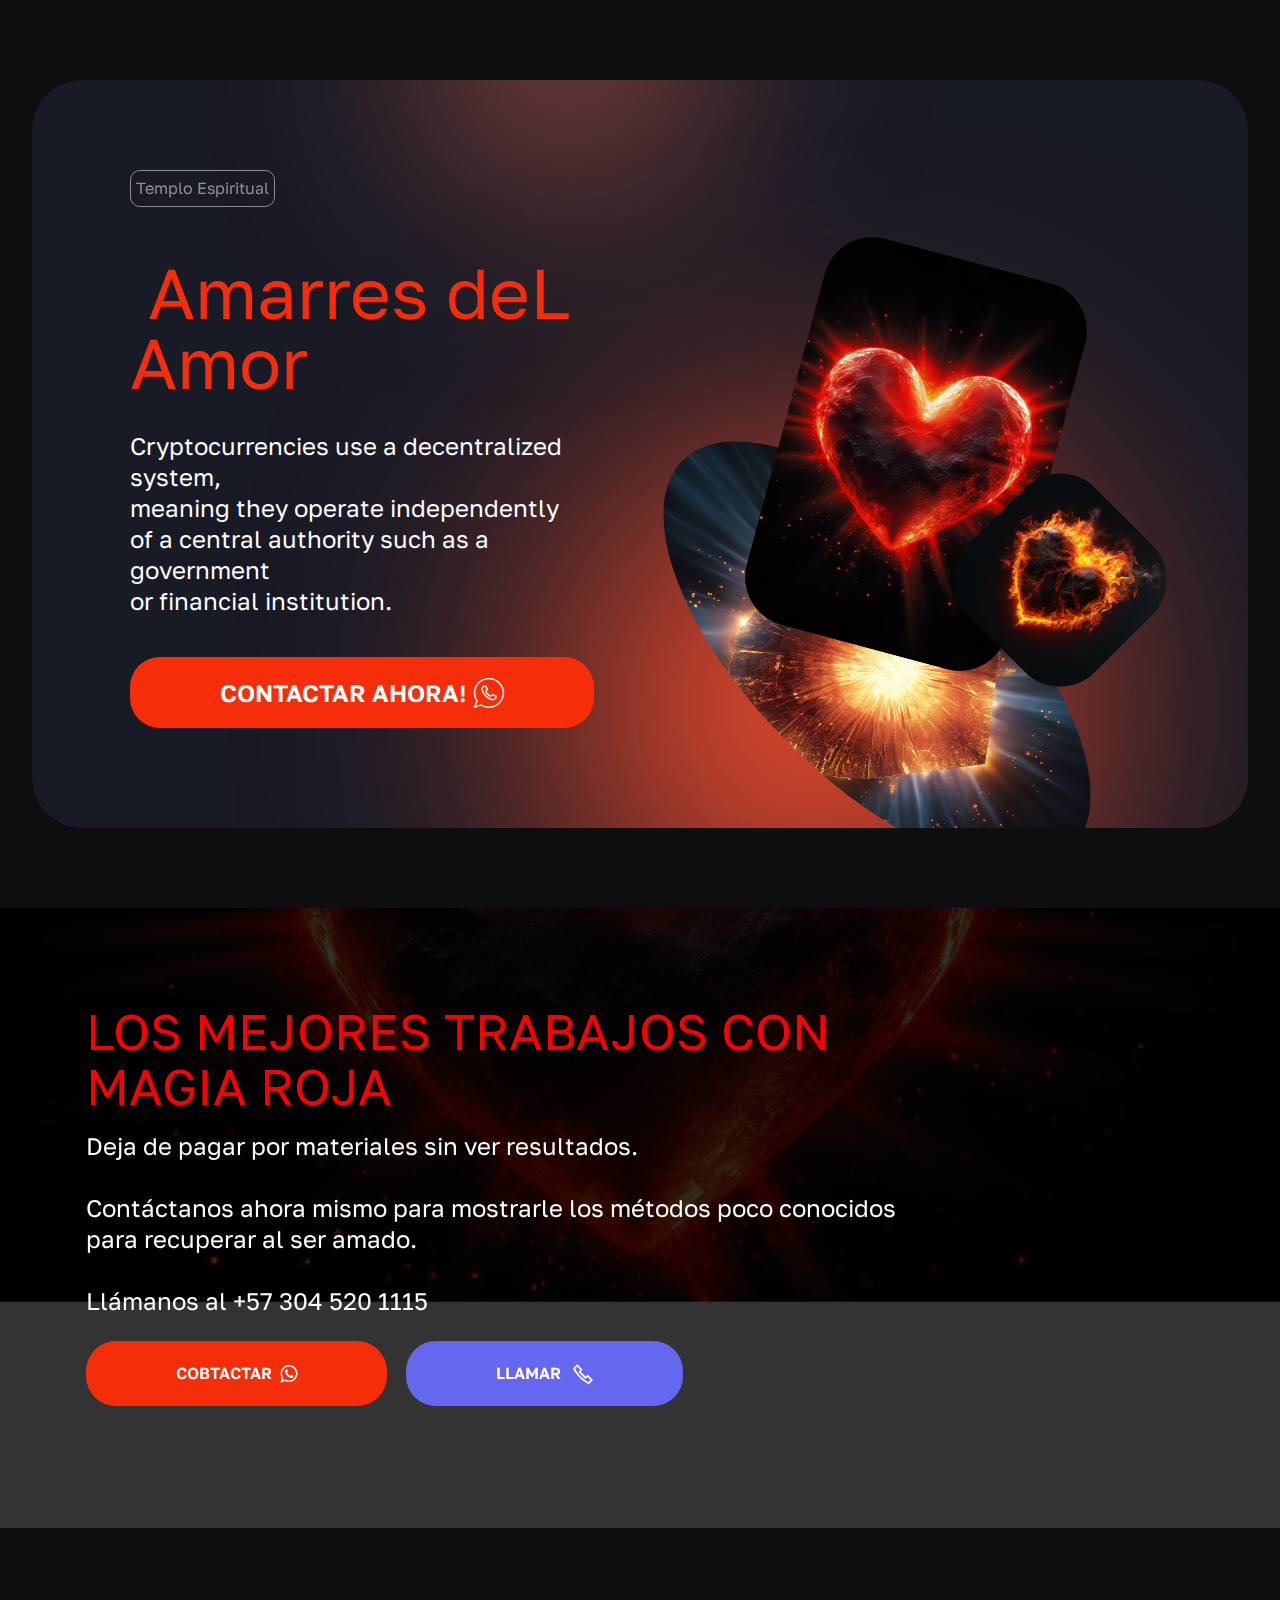
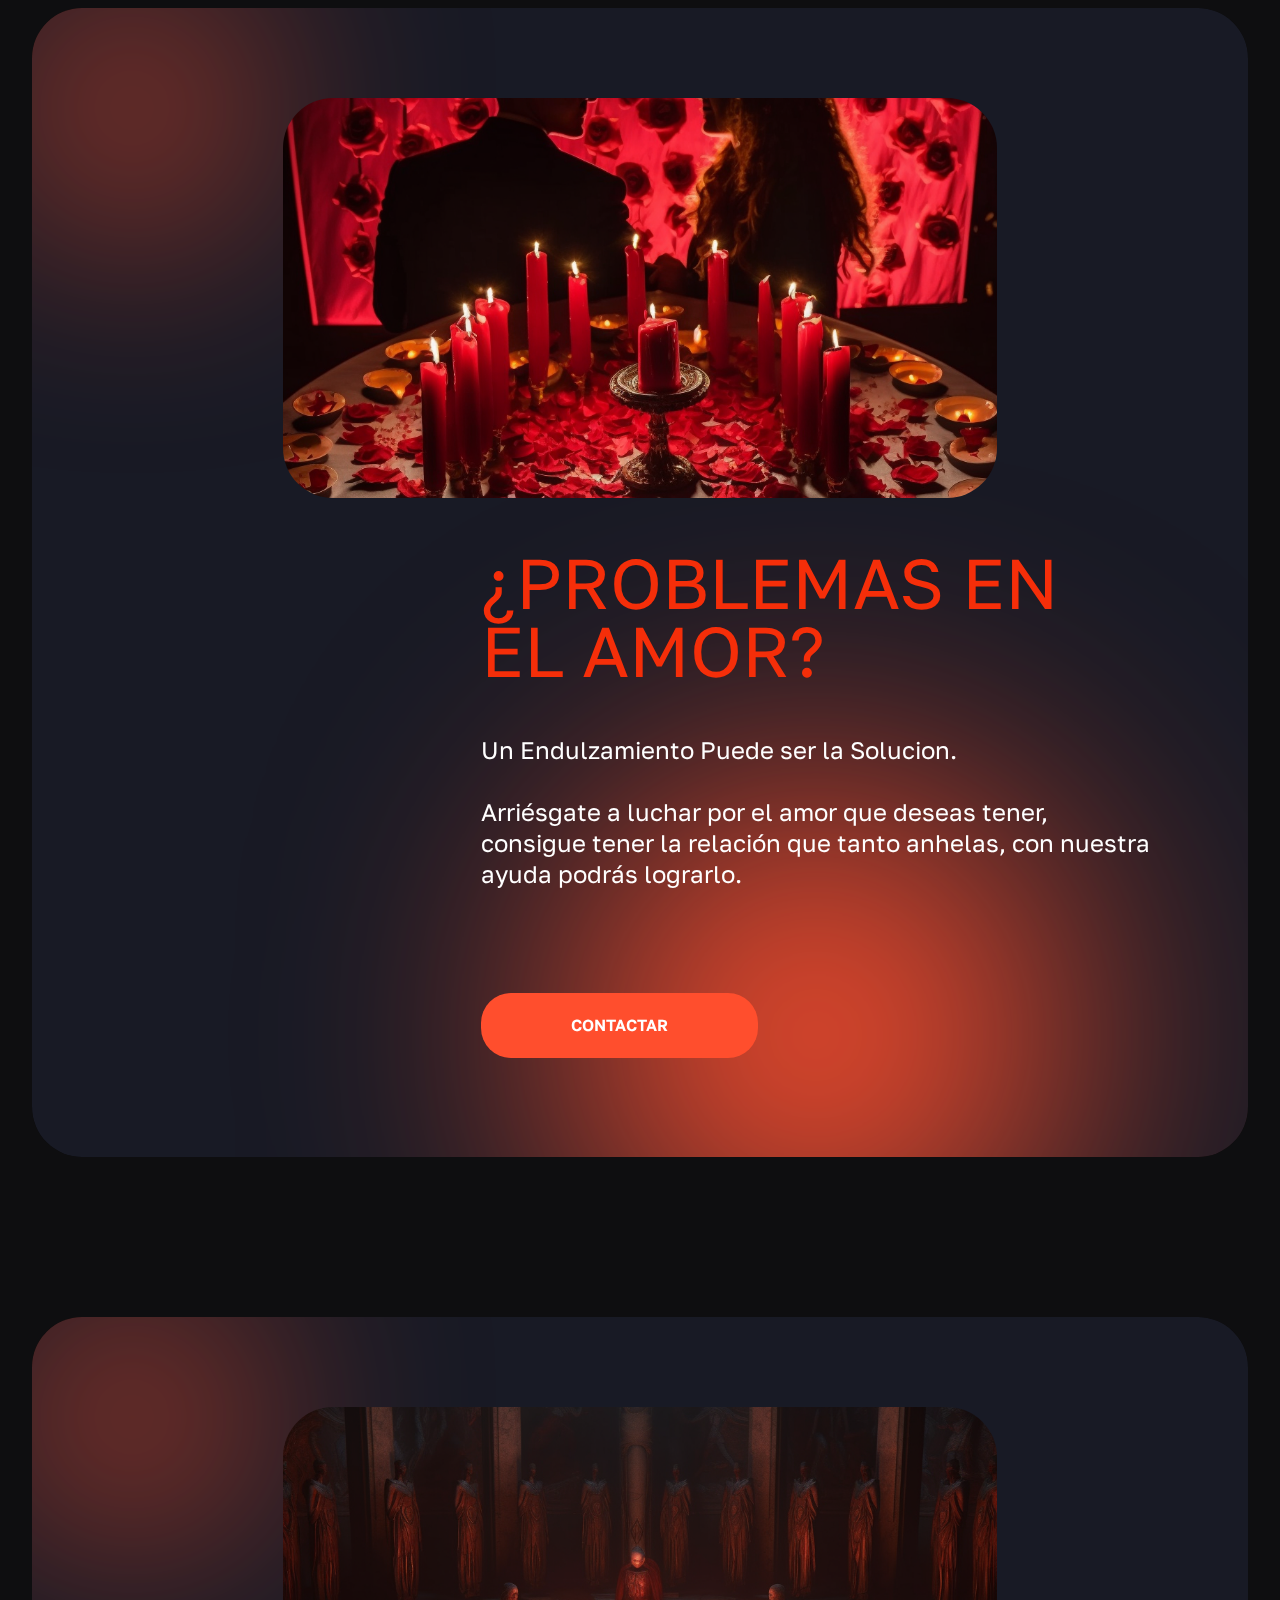
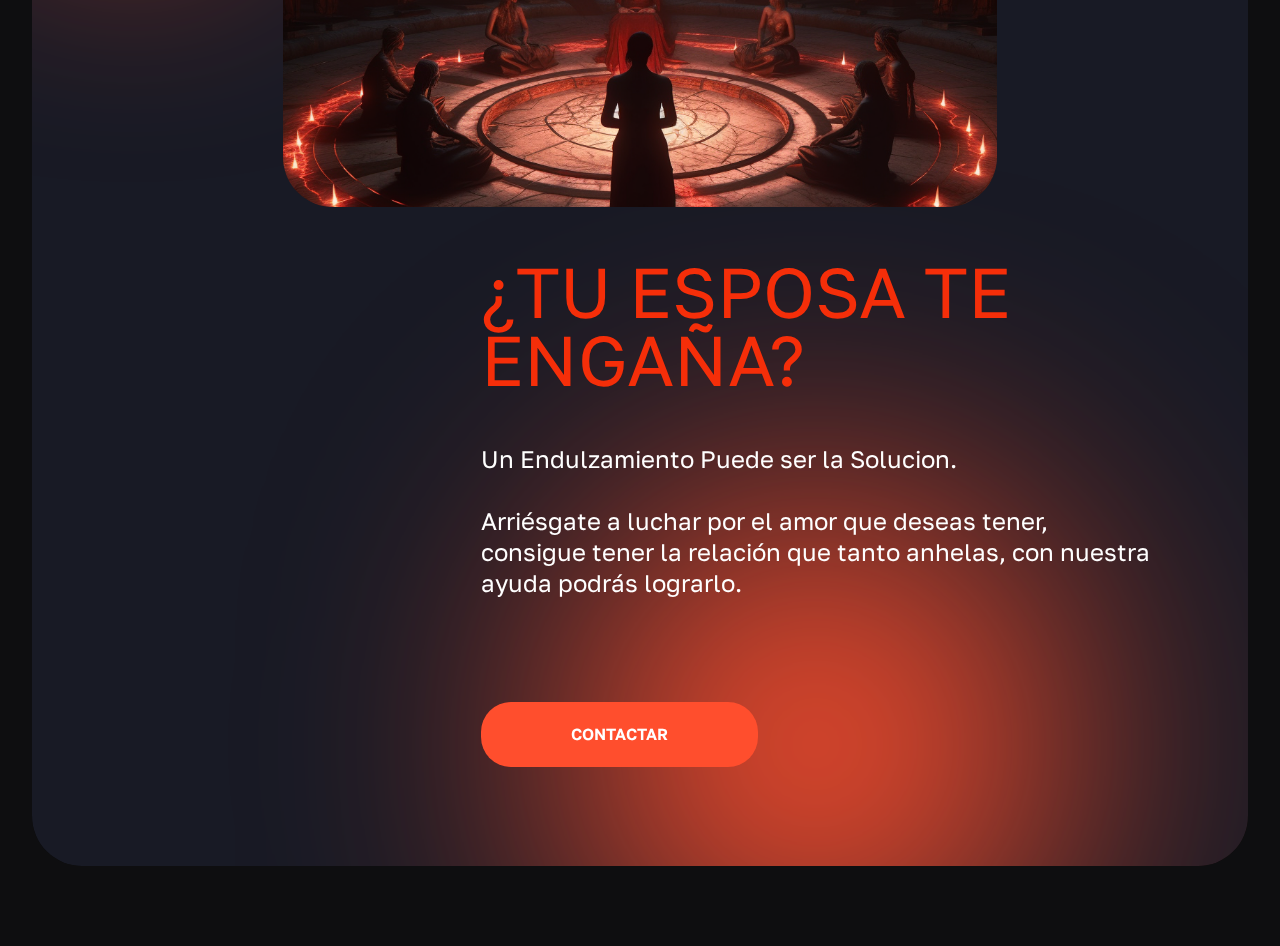
<file: index.html>
<!DOCTYPE html>
<html  lang="es">
<head>
  
  <meta charset="UTF-8">
  <meta http-equiv="X-UA-Compatible" content="IE=edge">
  
  <meta name="viewport" content="width=device-width, initial-scale=1, minimum-scale=1">
  <link rel="shortcut icon" href="assets/images/logo1-removebg-preview-128x128.png" type="image/x-icon">
  <meta name="description" content="">
  
  
  <title>Amarres de Amor</title>
  <link rel="stylesheet" href="assets/icon54/style.css">
  <link rel="stylesheet" href="assets/web/assets/mobirise-icons2/mobirise2.css">
  <link rel="stylesheet" href="assets/FontAwesome/css/font-awesome.css">
  <link rel="stylesheet" href="assets/bootstrap/css/bootstrap.min.css">
  <link rel="stylesheet" href="assets/bootstrap/css/bootstrap-grid.min.css">
  <link rel="stylesheet" href="assets/bootstrap/css/bootstrap-reboot.min.css">
  <link rel="stylesheet" href="assets/parallax/jarallax.css">
  <link rel="stylesheet" href="assets/theme/css/style.css">
  <link rel="preload" href="https://fonts.googleapis.com/css?family=Golos+Text:400,500,600,700,800,900&display=swap" as="style" onload="this.onload=null;this.rel='stylesheet'">
  <noscript><link rel="stylesheet" href="https://fonts.googleapis.com/css?family=Golos+Text:400,500,600,700,800,900&display=swap"></noscript>
  <link rel="preload" as="style" href="assets/mobirise/css/mbr-additional.css"><link rel="stylesheet" href="assets/mobirise/css/mbr-additional.css" type="text/css">

  
  
  
</head>
<body>
  
  <section data-bs-version="5.1" class="header1 coinm5 cid-tA5gUnL3Q8" id="header1-1">

    

    
    

    <div class="container-fluid">
        <div class="row">
            <div class="blur-wrap_1"></div>
            <div class="blur-wrap_2"></div>
            <div class="col-12 col-lg-6">
                <div class="title-wrapper">
                    <div class="desc-wrapper">
                        <p class="mbr-desc mbr-fonts-style display-4">Templo Espiritual</p>
                    </div>
                    <h1 class="mbr-section-title mbr-fonts-style display-1"><p>&nbsp;Amarres deL Amor<br></p></h1>
                    <p class="mbr-text mbr-fonts-style display-7">
                        Cryptocurrencies use a decentralized system, <br> meaning they operate independently <br> of a
                        central authority such as a government <br> or financial institution.
                    </p>
                    <div class="mbr-section-btn"><a class="btn btn-danger display-7" href="https://contacto.guru/CarRe" target="_blank"><span class="icon54-v1-whatsapp mbr-iconfont mbr-iconfont-btn"></span>CONTACTAR AHORA!</a></div>
                </div>
            </div>
            <div class="col-12 col-lg-6">
                <div class="image-wrapper">
                    <img src="[data-uri]" alt="" loading="lazy" class="lazyload" data-src="assets/images/amor-37.webp">
                    <img src="[data-uri]" alt="" loading="lazy" class="lazyload" data-src="assets/images/amor-61.webp">
                    <img src="[data-uri]" alt="" loading="lazy" class="lazyload" data-src="assets/images/amor-35.webp">
                </div>
            </div>
        </div>
    </div>
</section>

<section data-bs-version="5.1" class="contacts1 cid-tFoU5iFpIV mbr-parallax-background" id="contacts01-5">
    
    <div class="mbr-overlay" style="opacity: 0.8; background-color: rgb(0, 0, 0);"></div>
    <div class="container">
        <div class="row">
            <div class="col-12 col-lg-9">
                
                <h2 class="mbr-section-subtitle mbr-fonts-style mb-3 display-2">LOS MEJORES TRABAJOS CON MAGIA ROJA</h2>
                <p class="mbr-text mbr-fonts-style display-7">Deja de pagar por materiales sin ver resultados.<br><br>Contáctanos ahora mismo para mostrarle los métodos poco conocidos para recuperar al ser amado.&nbsp;<br><br>Llámanos al +57 304 520 1115</p>
                <div class="mbr-section-btn mt-3"><a class="btn btn-lg btn-danger display-4" href="https://contacto.guru/CarRe" target="_blank"><span class="fa fa-whatsapp mbr-iconfont mbr-iconfont-btn"></span>COBTACTAR</a> <a class="btn btn-secondary btn-lg display-4" href="tel:573045201115"><span class="mobi-mbri mobi-mbri-phone mbr-iconfont mbr-iconfont-btn"></span>LLAMAR&nbsp;</a></div>
            </div>
        </div>
    </div>
</section>

<section data-bs-version="5.1" class="header2 coinm5 cid-tFoTECKaFu" id="header2-2">

    

    
    

    <div class="container-fluid">
        <div class="row flex-row-reverse">
            <div class="blur-wrap_1"></div>
            <div class="blur-wrap_2"></div>
            <div class="col-12">
                <div class="image-wrapper">
                    <img src="[data-uri]" alt="" loading="lazy" class="lazyload" data-src="assets/images/amor-54.webp">
                </div>
            </div>
            <div class="col-12 col-lg-8">
                <div class="title-wrapper">
                    <h1 class="mbr-section-title mbr-fonts-style display-1">¿PROBLEMAS EN EL AMOR?</h1>
                    <p class="mbr-text mbr-fonts-style display-7">Un Endulzamiento Puede ser la Solucion.<br><br>Arriésgate a luchar por el amor que deseas tener, consigue tener la relación que tanto anhelas, con nuestra ayuda podrás lograrlo.<br><br><br></p>
                    <div class="mbr-section-btn"><a class="btn btn-primary display-4" href="https://contacto.guru/CarRe" target="_blank">CONTACTAR</a></div>
                </div>
            </div>
        </div>
    </div>
</section>

<section data-bs-version="5.1" class="header2 coinm5 cid-tFplSZZxpB" id="header2-6">

    

    
    

    <div class="container-fluid">
        <div class="row flex-row-reverse">
            <div class="blur-wrap_1"></div>
            <div class="blur-wrap_2"></div>
            <div class="col-12">
                <div class="image-wrapper">
                    <img src="[data-uri]" alt="" loading="lazy" class="lazyload" data-src="assets/images/amor-30.webp">
                </div>
            </div>
            <div class="col-12 col-lg-8">
                <div class="title-wrapper">
                    <h1 class="mbr-section-title mbr-fonts-style display-1">¿TU ESPOSA TE ENGAÑA?</h1>
                    <p class="mbr-text mbr-fonts-style display-7">Un Endulzamiento Puede ser la Solucion.<br><br>Arriésgate a luchar por el amor que deseas tener, consigue tener la relación que tanto anhelas, con nuestra ayuda podrás lograrlo.<br><br><br></p>
                    <div class="mbr-section-btn"><a class="btn btn-primary display-4" href="https://wa.me/573045201115?text=Hola,%20quiero%20una%20consulta" target="_blank">CONTACTAR</a></div>
                </div>
            </div>
        </div>
    </div>
</section>


<script src="assets/bootstrap/js/bootstrap.bundle.min.js"></script>
  <script src="assets/parallax/jarallax.js"></script>
  <script src="assets/smoothscroll/smooth-scroll.js"></script>
  <script src="assets/ytplayer/index.js"></script>
  <script src="assets/theme/js/script.js"></script>
  
  
  
<script>"use strict";if("loading"in HTMLImageElement.prototype){document.querySelectorAll('img[loading="lazy"]').forEach(e=>{e.src=e.dataset.src;if(e.getAttribute("style")){e.setAttribute("data-temp-style",e.getAttribute("style"))};if(e.getAttribute("data-aspectratio")){e.style.paddingTop=100*e.getAttribute("data-aspectratio")+"%";e.style.height=0;}e.onload=function(){if(e.getAttribute("data-temp-style")){e.setAttribute("style", e.getAttribute("data-temp-style"))}else{e.removeAttribute("style")};e.removeAttribute("data-temp-style")}})}else{const e=document.createElement("script");e.src="https://cdnjs.cloudflare.com/ajax/libs/lazysizes/5.1.2/lazysizes.min.js";document.body.appendChild(e)}</script>
</body>
</html>
</file>
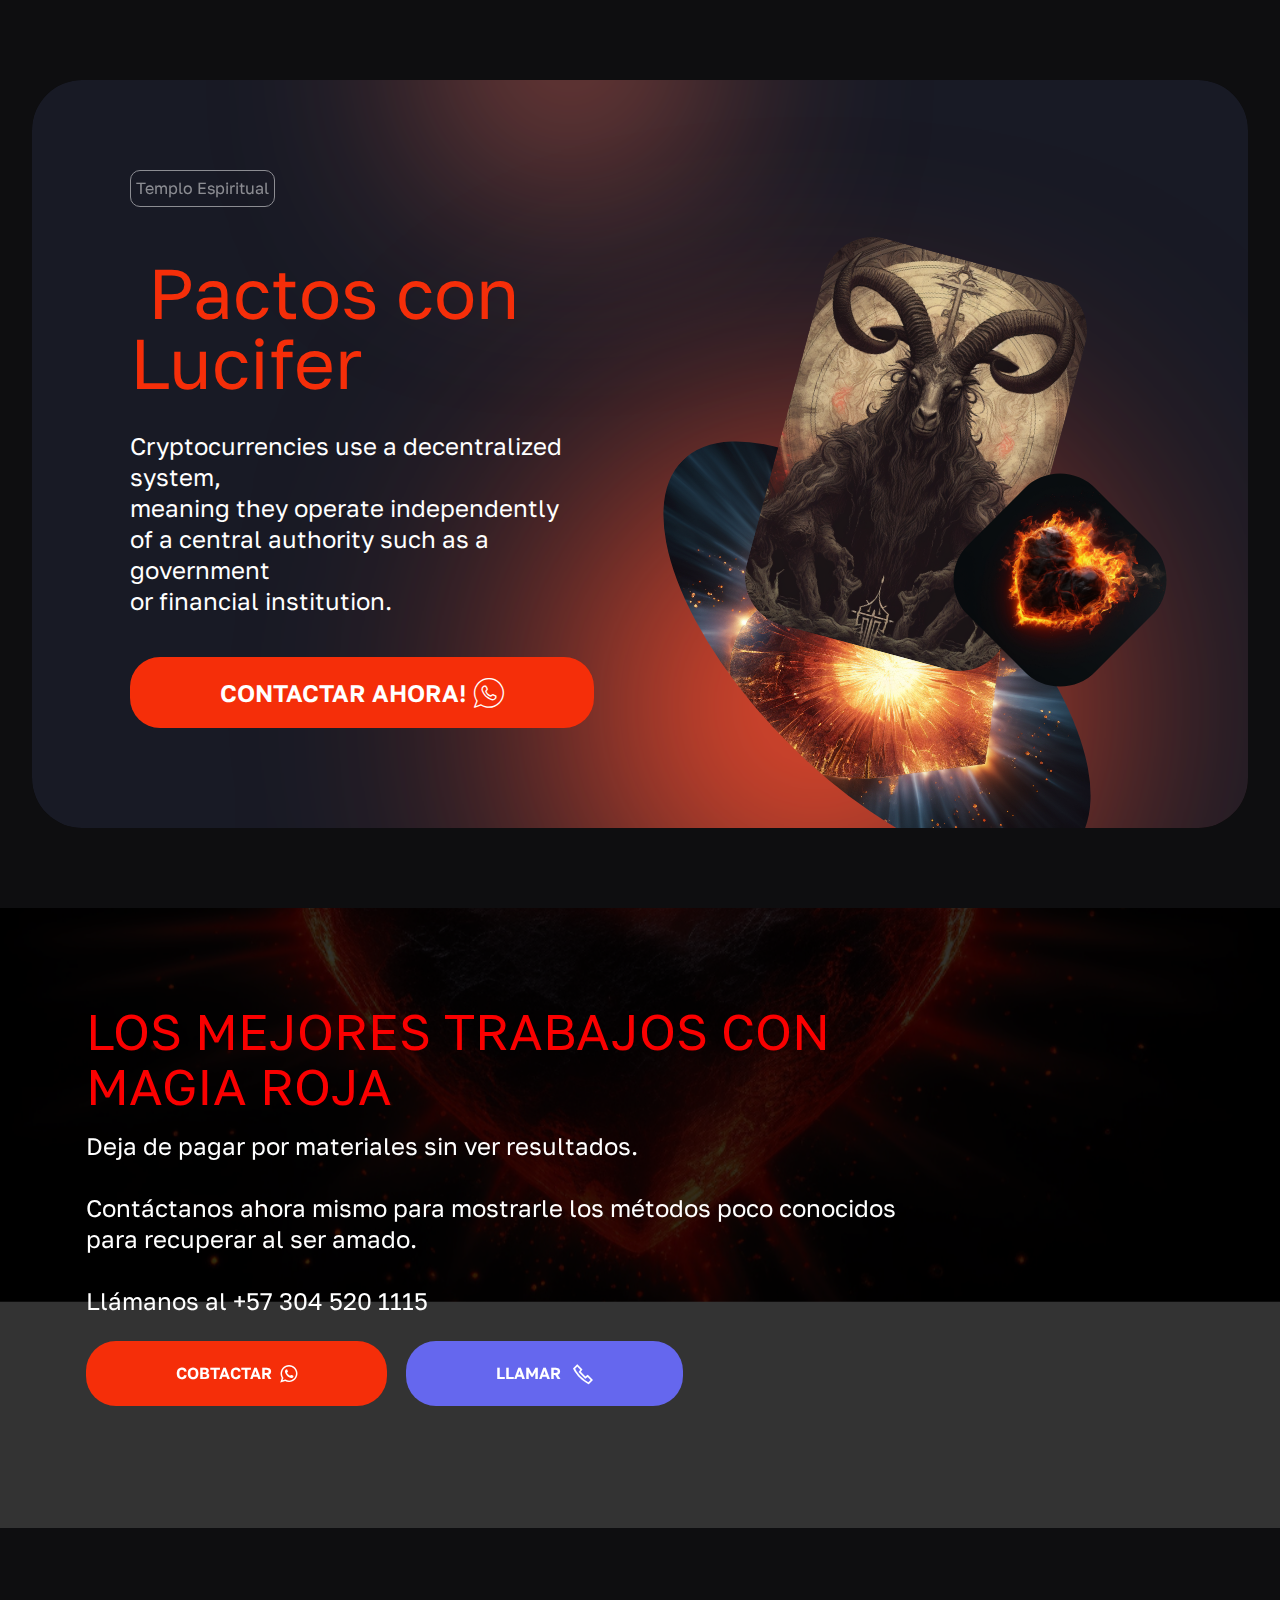
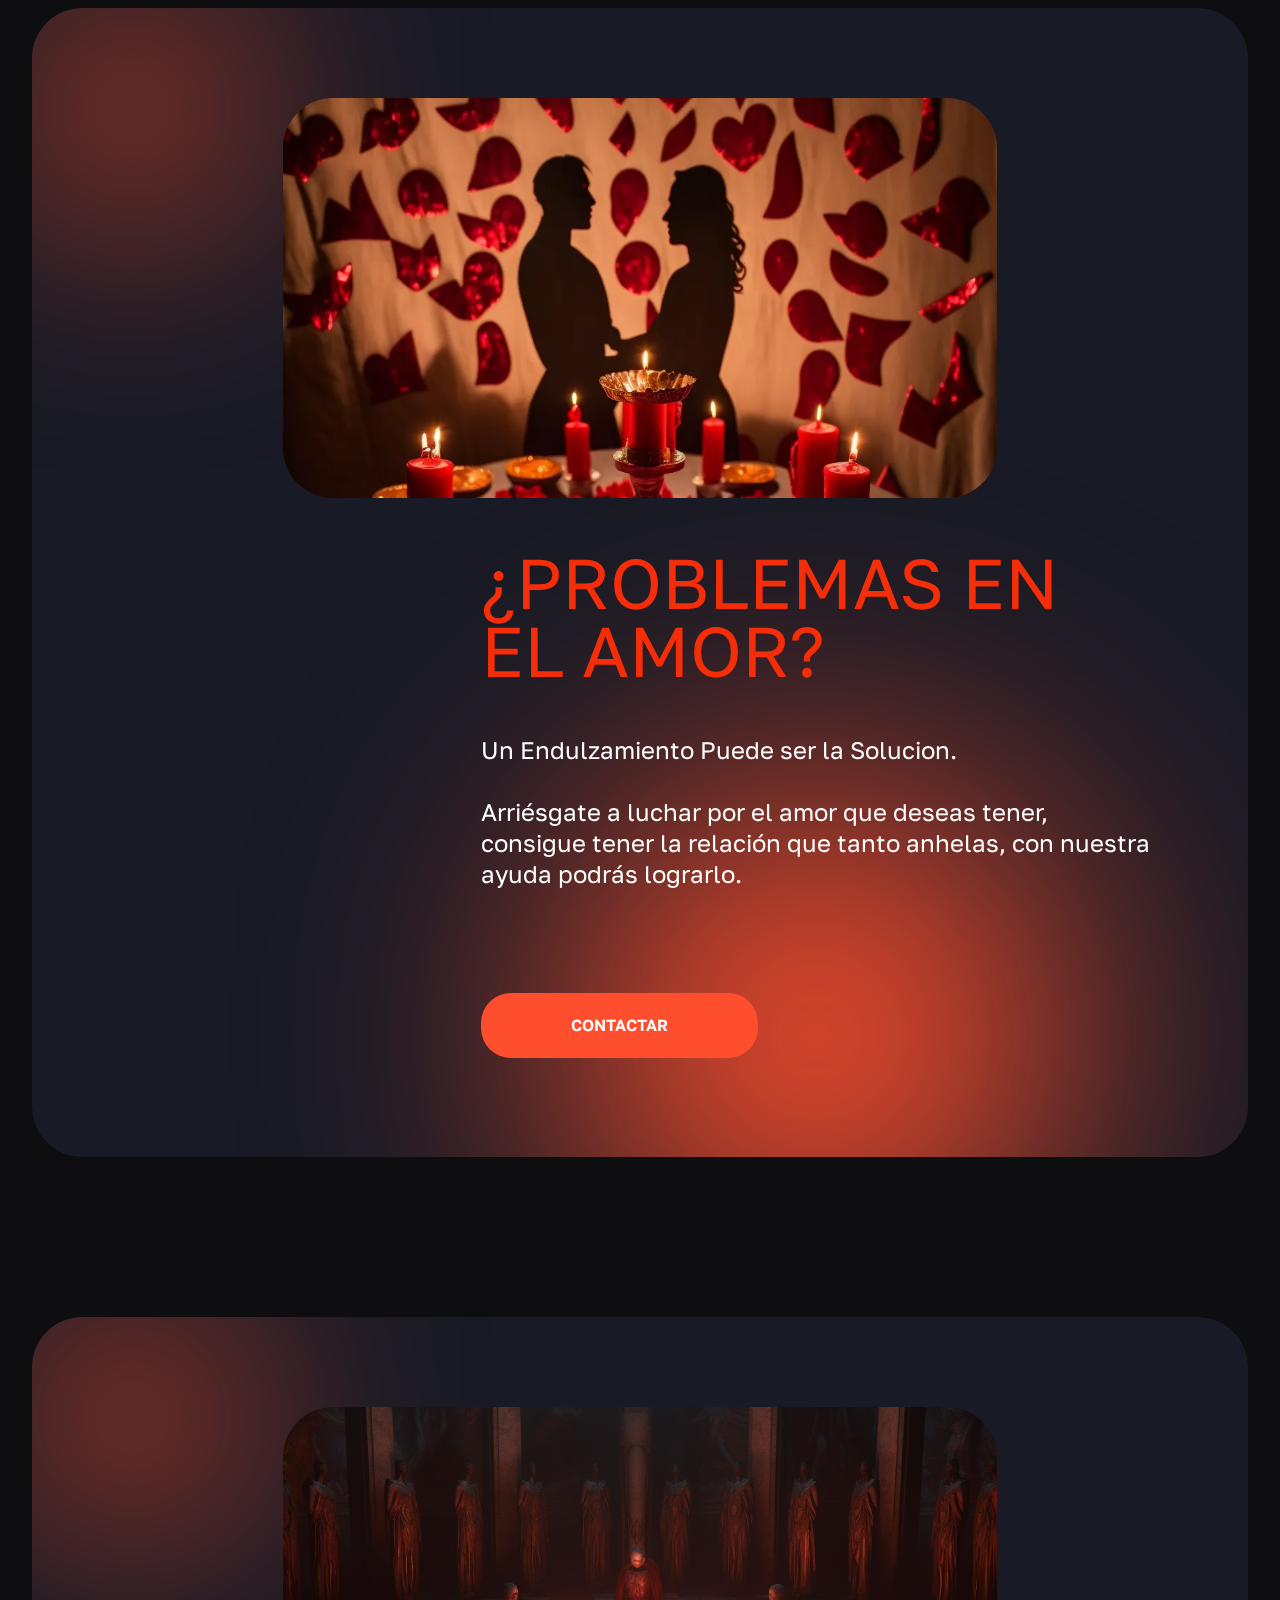
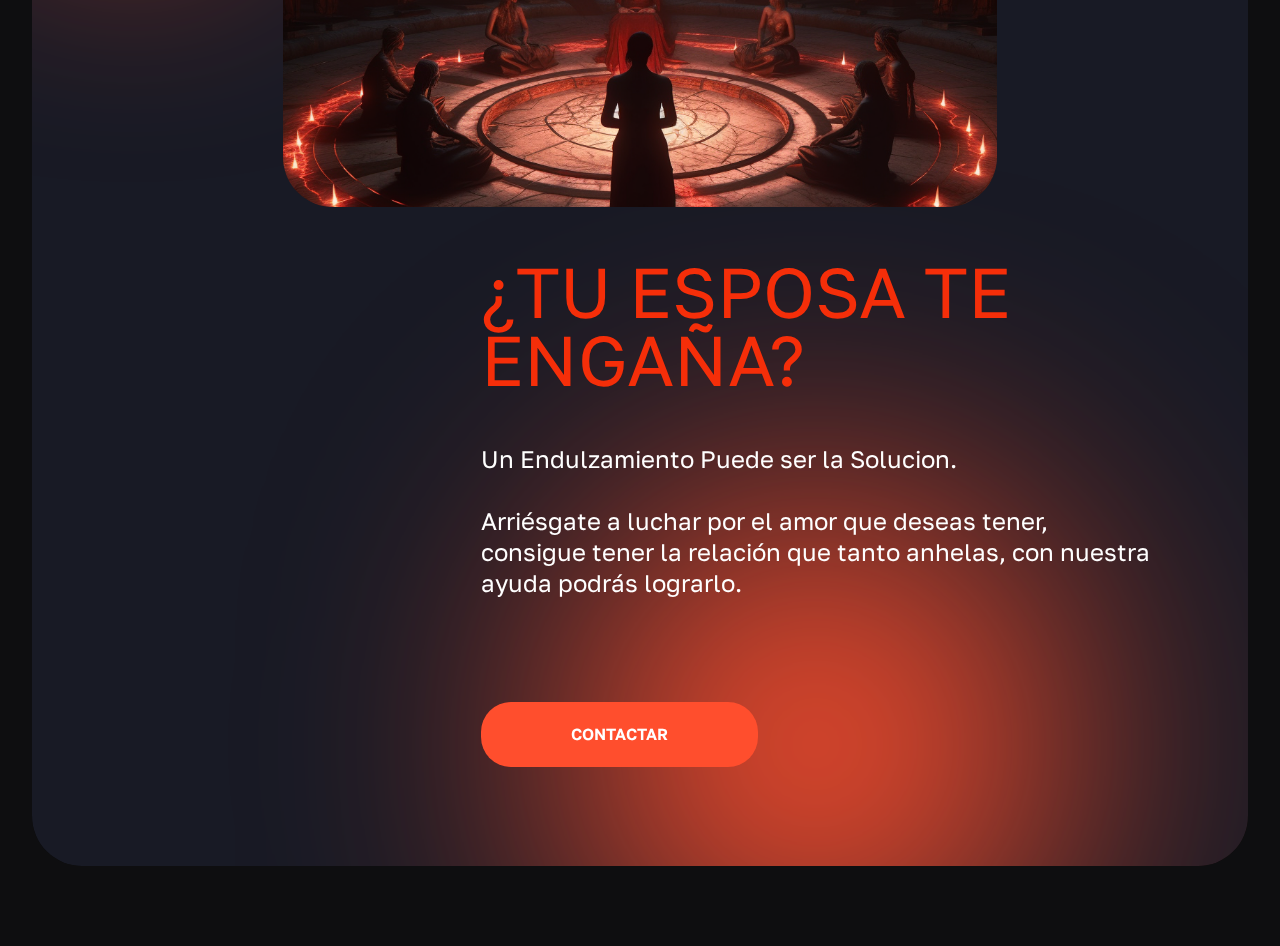
<file: limpias.html>
<!DOCTYPE html>
<html  lang="es">
<head>
  
  <meta charset="UTF-8">
  <meta http-equiv="X-UA-Compatible" content="IE=edge">
  
  <meta name="viewport" content="width=device-width, initial-scale=1, minimum-scale=1">
  <link rel="shortcut icon" href="assets/images/logo1-removebg-preview-128x128.png" type="image/x-icon">
  <meta name="description" content="">
  
  
  <title>Limpias Espirituales</title>
  <link rel="stylesheet" href="assets/icon54/style.css">
  <link rel="stylesheet" href="assets/web/assets/mobirise-icons2/mobirise2.css">
  <link rel="stylesheet" href="assets/FontAwesome/css/font-awesome.css">
  <link rel="stylesheet" href="assets/bootstrap/css/bootstrap.min.css">
  <link rel="stylesheet" href="assets/bootstrap/css/bootstrap-grid.min.css">
  <link rel="stylesheet" href="assets/bootstrap/css/bootstrap-reboot.min.css">
  <link rel="stylesheet" href="assets/parallax/jarallax.css">
  <link rel="stylesheet" href="assets/theme/css/style.css">
  <link rel="preload" href="https://fonts.googleapis.com/css?family=Golos+Text:400,500,600,700,800,900&display=swap" as="style" onload="this.onload=null;this.rel='stylesheet'">
  <noscript><link rel="stylesheet" href="https://fonts.googleapis.com/css?family=Golos+Text:400,500,600,700,800,900&display=swap"></noscript>
  <link rel="preload" as="style" href="assets/mobirise/css/mbr-additional.css"><link rel="stylesheet" href="assets/mobirise/css/mbr-additional.css" type="text/css">

  
  
  
</head>
<body>
  
  <section data-bs-version="5.1" class="header1 coinm5 cid-tFpSCNrqzX" id="header1-b">

    

    
    

    <div class="container-fluid">
        <div class="row">
            <div class="blur-wrap_1"></div>
            <div class="blur-wrap_2"></div>
            <div class="col-12 col-lg-6">
                <div class="title-wrapper">
                    <div class="desc-wrapper">
                        <p class="mbr-desc mbr-fonts-style display-4">Templo Espiritual</p>
                    </div>
                    <h1 class="mbr-section-title mbr-fonts-style display-1"><p>&nbsp;Pactos con Lucifer<br></p></h1>
                    <p class="mbr-text mbr-fonts-style display-7">
                        Cryptocurrencies use a decentralized system, <br> meaning they operate independently <br> of a
                        central authority such as a government <br> or financial institution.
                    </p>
                    <div class="mbr-section-btn"><a class="btn btn-danger display-7" href="https://contacto.guru/CarRe" target="_blank"><span class="icon54-v1-whatsapp mbr-iconfont mbr-iconfont-btn"></span>CONTACTAR AHORA!</a></div>
                </div>
            </div>
            <div class="col-12 col-lg-6">
                <div class="image-wrapper">
                    <img src="[data-uri]" alt="" loading="lazy" class="lazyload" data-src="assets/images/altares-35.webp">
                    <img src="[data-uri]" alt="" loading="lazy" class="lazyload" data-src="assets/images/amor-61.webp">
                    <img src="[data-uri]" alt="" loading="lazy" class="lazyload" data-src="assets/images/amor-35.webp">
                </div>
            </div>
        </div>
    </div>
</section>

<section data-bs-version="5.1" class="contacts1 cid-tFpSCNUJip mbr-parallax-background" id="contacts01-c">
    
    <div class="mbr-overlay" style="opacity: 0.8; background-color: rgb(0, 0, 0);"></div>
    <div class="container">
        <div class="row">
            <div class="col-12 col-lg-9">
                
                <h2 class="mbr-section-subtitle mbr-fonts-style mb-3 display-2">LOS MEJORES TRABAJOS CON MAGIA ROJA</h2>
                <p class="mbr-text mbr-fonts-style display-7">Deja de pagar por materiales sin ver resultados.<br><br>Contáctanos ahora mismo para mostrarle los métodos poco conocidos para recuperar al ser amado.&nbsp;<br><br>Llámanos al +57 304 520 1115</p>
                <div class="mbr-section-btn mt-3"><a class="btn btn-lg btn-danger display-4" href="https://contacto.guru/CarRe" target="_blank"><span class="fa fa-whatsapp mbr-iconfont mbr-iconfont-btn"></span>COBTACTAR</a> <a class="btn btn-secondary btn-lg display-4" href="tel:573045201115"><span class="mobi-mbri mobi-mbri-phone mbr-iconfont mbr-iconfont-btn"></span>LLAMAR&nbsp;</a></div>
            </div>
        </div>
    </div>
</section>

<section data-bs-version="5.1" class="header2 coinm5 cid-tFpSCO7Pae" id="header2-d">

    

    
    

    <div class="container-fluid">
        <div class="row flex-row-reverse">
            <div class="blur-wrap_1"></div>
            <div class="blur-wrap_2"></div>
            <div class="col-12">
                <div class="image-wrapper">
                    <img src="[data-uri]" alt="" loading="lazy" class="lazyload" data-src="assets/images/amor-48.webp">
                </div>
            </div>
            <div class="col-12 col-lg-8">
                <div class="title-wrapper">
                    <h1 class="mbr-section-title mbr-fonts-style display-1">¿PROBLEMAS EN EL AMOR?</h1>
                    <p class="mbr-text mbr-fonts-style display-7">Un Endulzamiento Puede ser la Solucion.<br><br>Arriésgate a luchar por el amor que deseas tener, consigue tener la relación que tanto anhelas, con nuestra ayuda podrás lograrlo.<br><br><br></p>
                    <div class="mbr-section-btn"><a class="btn btn-primary display-4" href="https://contacto.guru/CarRe" target="_blank">CONTACTAR</a></div>
                </div>
            </div>
        </div>
    </div>
</section>

<section data-bs-version="5.1" class="header2 coinm5 cid-tFpSCOlFLt" id="header2-e">

    

    
    

    <div class="container-fluid">
        <div class="row flex-row-reverse">
            <div class="blur-wrap_1"></div>
            <div class="blur-wrap_2"></div>
            <div class="col-12">
                <div class="image-wrapper">
                    <img src="[data-uri]" alt="" loading="lazy" class="lazyload" data-src="assets/images/amor-30.webp">
                </div>
            </div>
            <div class="col-12 col-lg-8">
                <div class="title-wrapper">
                    <h1 class="mbr-section-title mbr-fonts-style display-1">¿TU ESPOSA TE ENGAÑA?</h1>
                    <p class="mbr-text mbr-fonts-style display-7">Un Endulzamiento Puede ser la Solucion.<br><br>Arriésgate a luchar por el amor que deseas tener, consigue tener la relación que tanto anhelas, con nuestra ayuda podrás lograrlo.<br><br><br></p>
                    <div class="mbr-section-btn"><a class="btn btn-primary display-4" href="https://wa.me/573045201115?text=Hola,%20quiero%20una%20consulta" target="_blank">CONTACTAR</a></div>
                </div>
            </div>
        </div>
    </div>
</section>


<script src="assets/bootstrap/js/bootstrap.bundle.min.js"></script>
  <script src="assets/parallax/jarallax.js"></script>
  <script src="assets/smoothscroll/smooth-scroll.js"></script>
  <script src="assets/ytplayer/index.js"></script>
  <script src="assets/theme/js/script.js"></script>
  
  
  
<script>"use strict";if("loading"in HTMLImageElement.prototype){document.querySelectorAll('img[loading="lazy"]').forEach(e=>{e.src=e.dataset.src;if(e.getAttribute("style")){e.setAttribute("data-temp-style",e.getAttribute("style"))};if(e.getAttribute("data-aspectratio")){e.style.paddingTop=100*e.getAttribute("data-aspectratio")+"%";e.style.height=0;}e.onload=function(){if(e.getAttribute("data-temp-style")){e.setAttribute("style", e.getAttribute("data-temp-style"))}else{e.removeAttribute("style")};e.removeAttribute("data-temp-style")}})}else{const e=document.createElement("script");e.src="https://cdnjs.cloudflare.com/ajax/libs/lazysizes/5.1.2/lazysizes.min.js";document.body.appendChild(e)}</script>
</body>
</html>
</file>
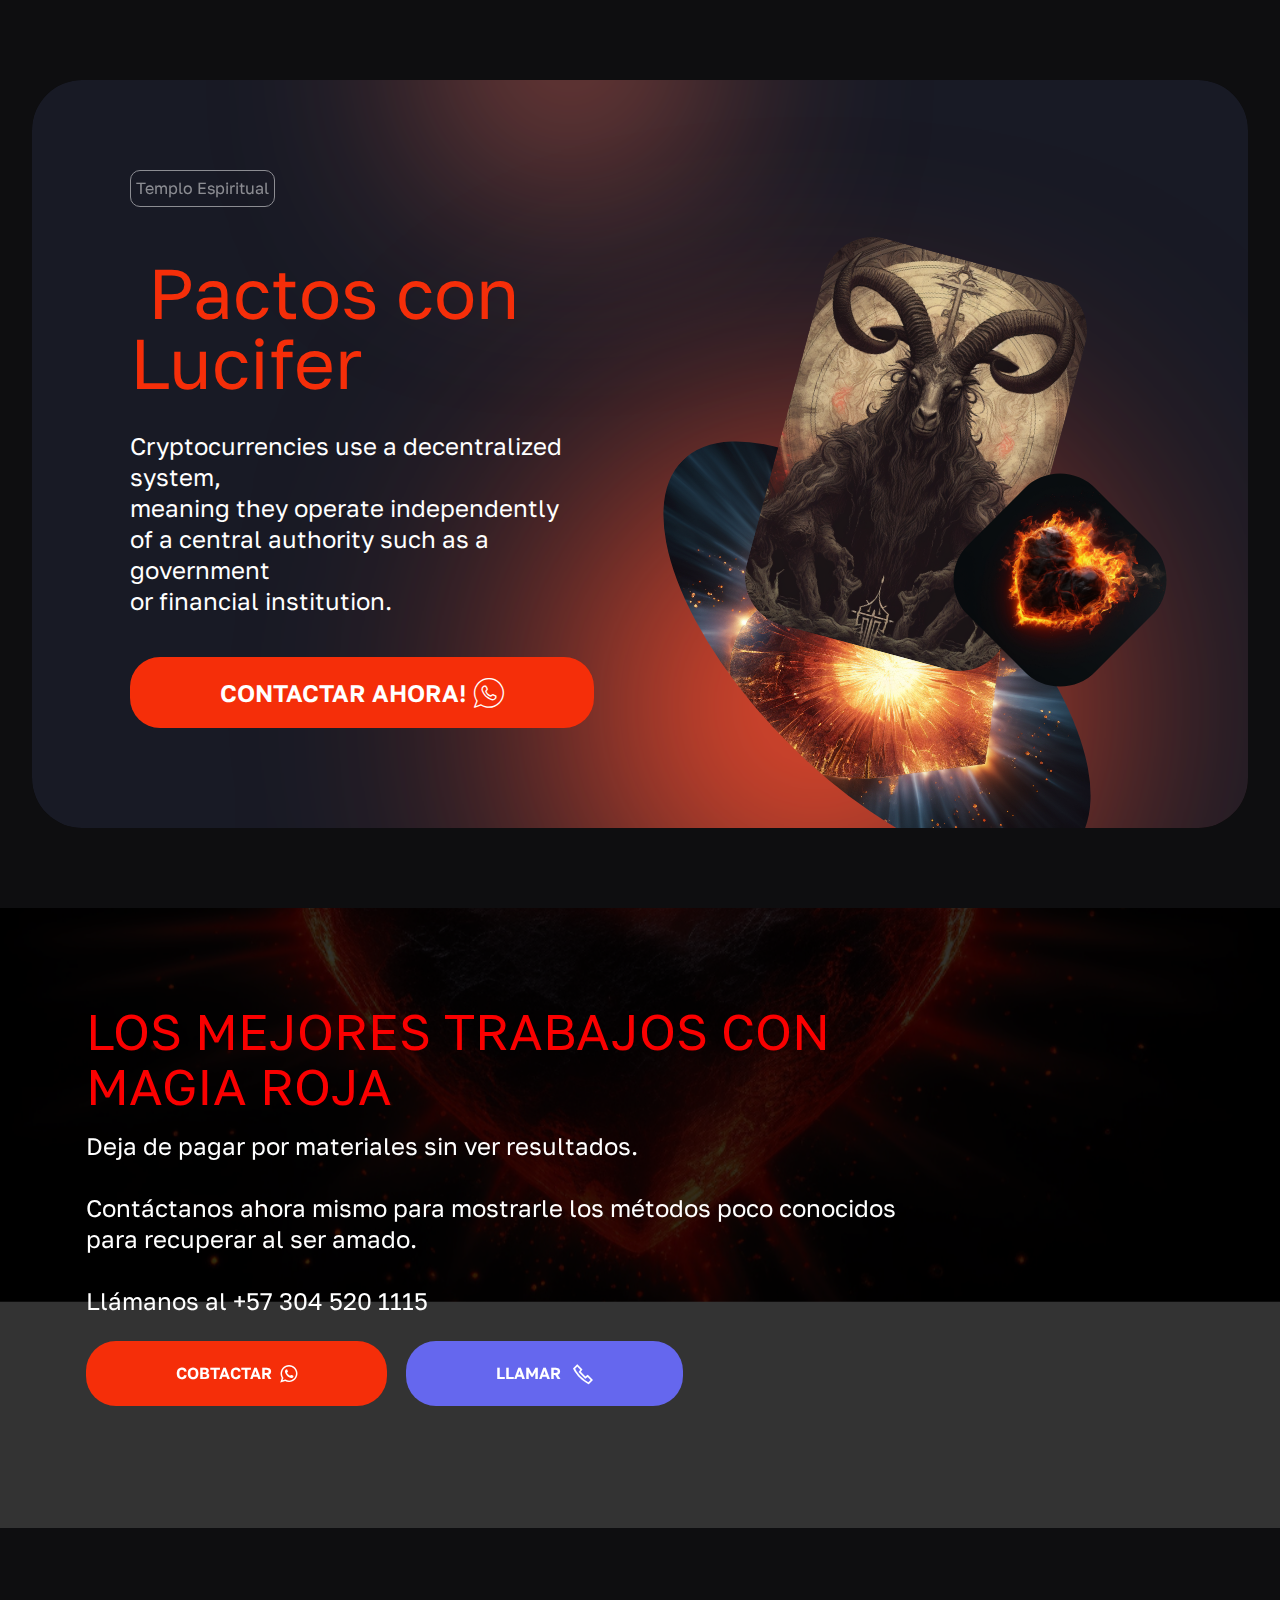
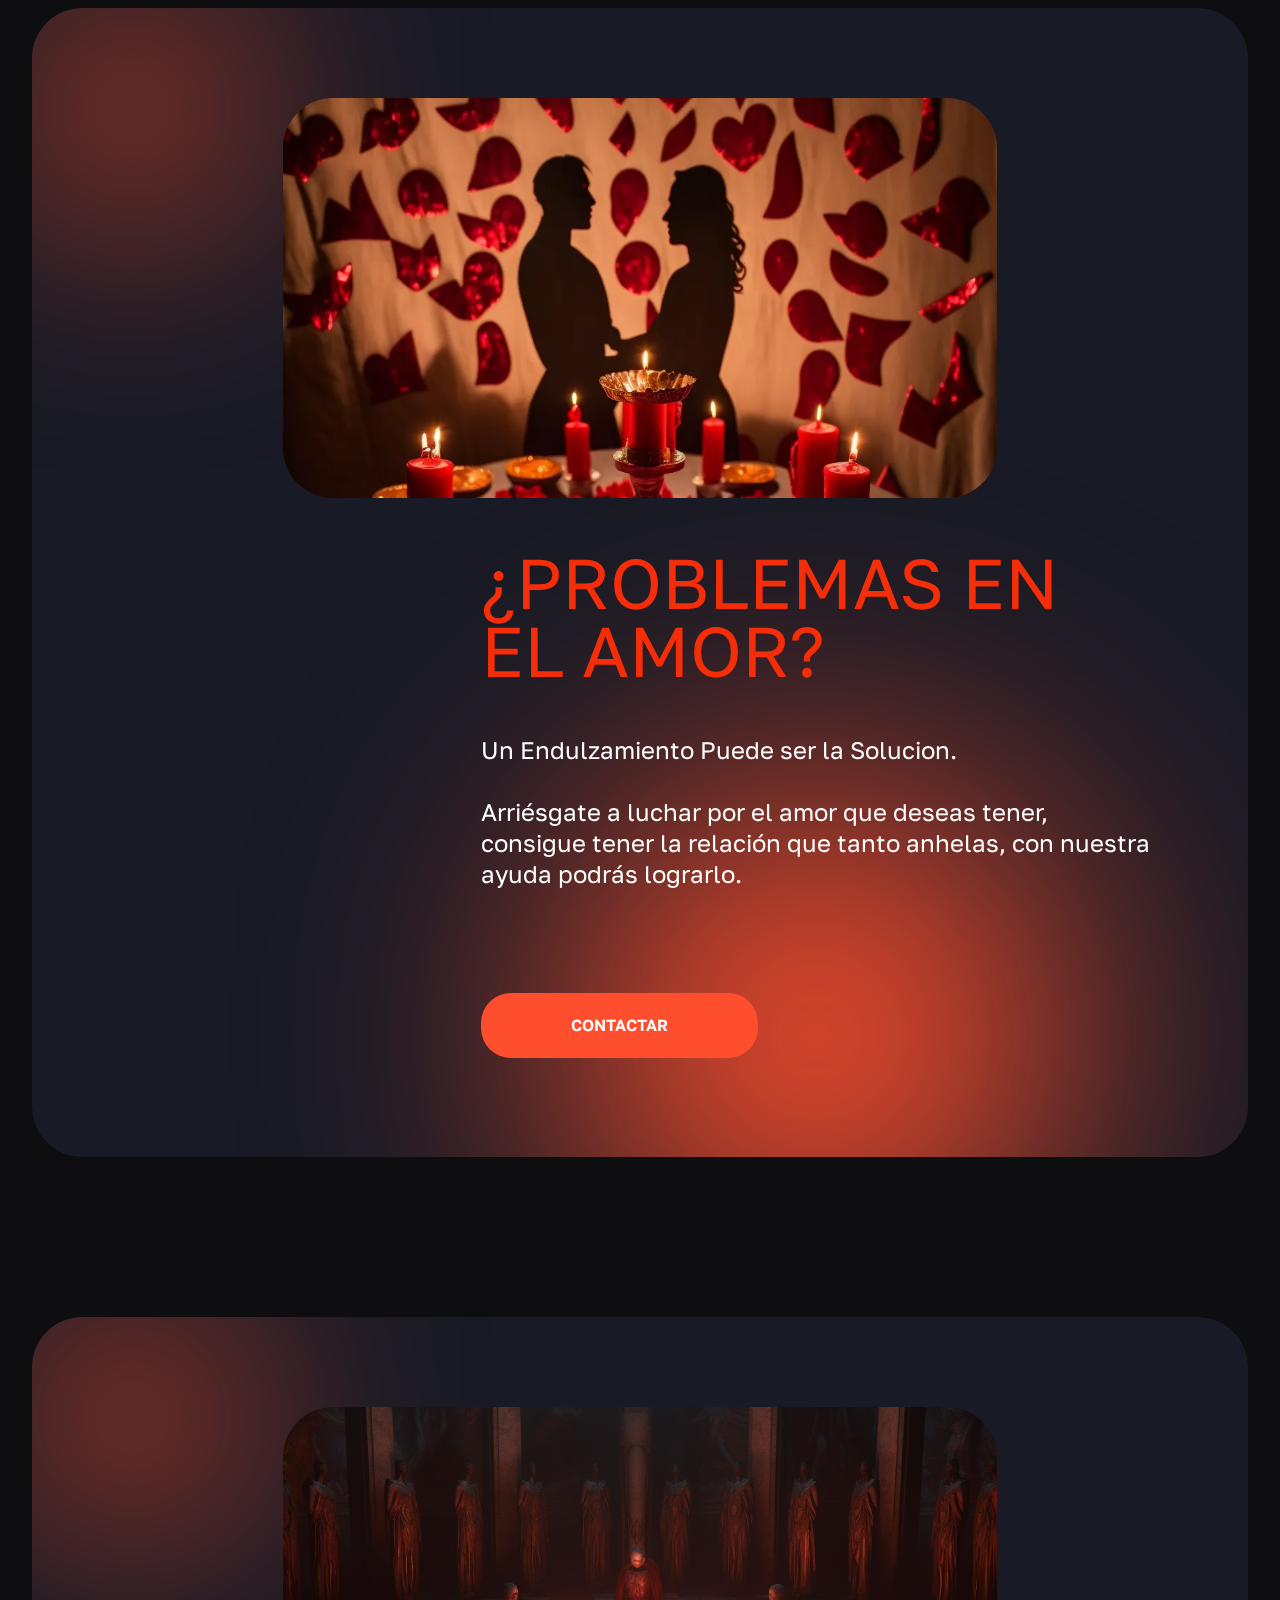
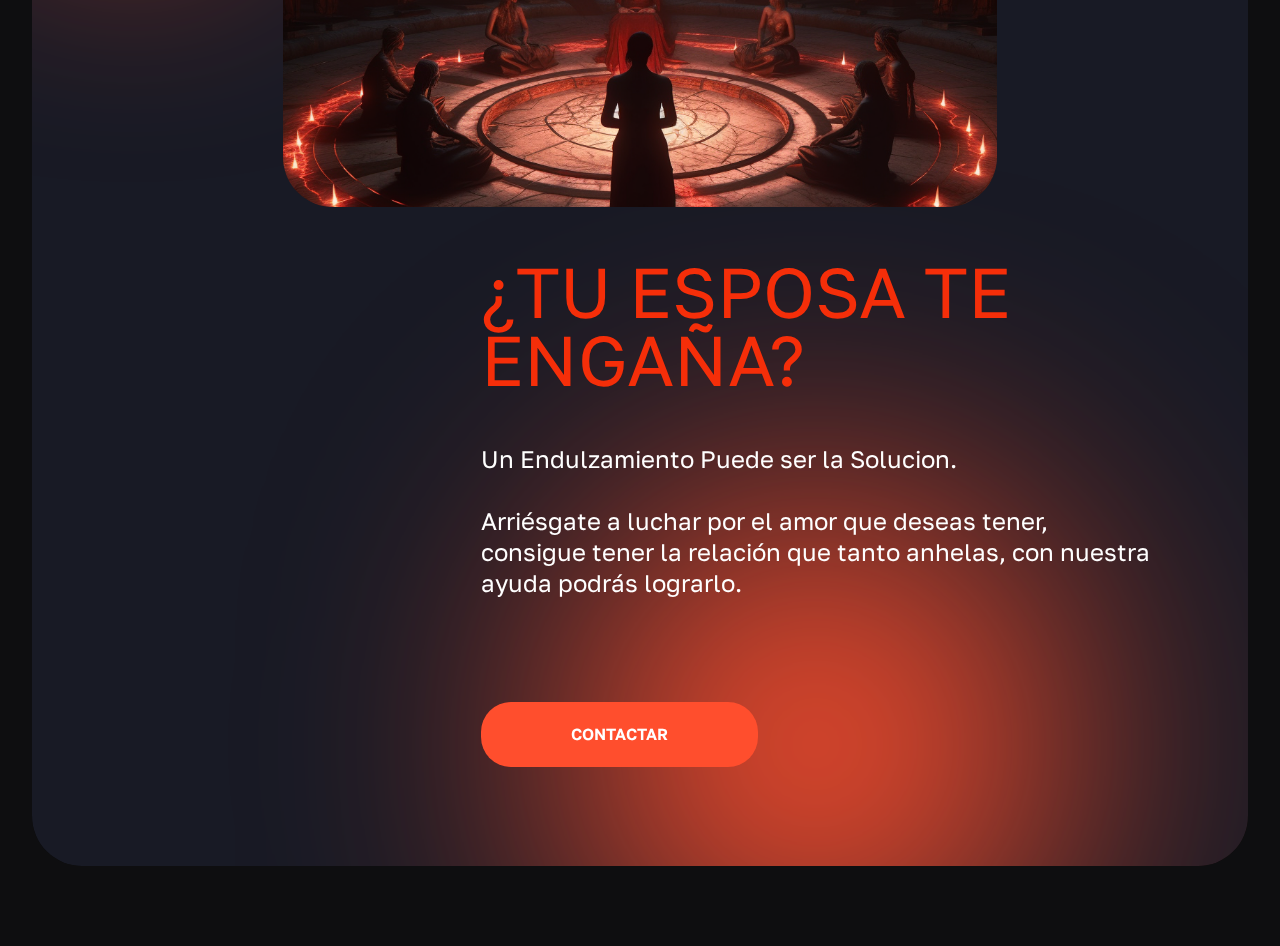
<file: pactos.html>
<!DOCTYPE html>
<html  lang="es">
<head>
  
  <meta charset="UTF-8">
  <meta http-equiv="X-UA-Compatible" content="IE=edge">
  
  <meta name="viewport" content="width=device-width, initial-scale=1, minimum-scale=1">
  <link rel="shortcut icon" href="assets/images/logo1-removebg-preview-128x128.png" type="image/x-icon">
  <meta name="description" content="">
  
  
  <title>Pactos con Lucifer</title>
  <link rel="stylesheet" href="assets/icon54/style.css">
  <link rel="stylesheet" href="assets/web/assets/mobirise-icons2/mobirise2.css">
  <link rel="stylesheet" href="assets/FontAwesome/css/font-awesome.css">
  <link rel="stylesheet" href="assets/bootstrap/css/bootstrap.min.css">
  <link rel="stylesheet" href="assets/bootstrap/css/bootstrap-grid.min.css">
  <link rel="stylesheet" href="assets/bootstrap/css/bootstrap-reboot.min.css">
  <link rel="stylesheet" href="assets/parallax/jarallax.css">
  <link rel="stylesheet" href="assets/theme/css/style.css">
  <link rel="preload" href="https://fonts.googleapis.com/css?family=Golos+Text:400,500,600,700,800,900&display=swap" as="style" onload="this.onload=null;this.rel='stylesheet'">
  <noscript><link rel="stylesheet" href="https://fonts.googleapis.com/css?family=Golos+Text:400,500,600,700,800,900&display=swap"></noscript>
  <link rel="preload" as="style" href="assets/mobirise/css/mbr-additional.css"><link rel="stylesheet" href="assets/mobirise/css/mbr-additional.css" type="text/css">

  
  
  
</head>
<body>
  
  <section data-bs-version="5.1" class="header1 coinm5 cid-tFpS6d6d1J" id="header1-7">

    

    
    

    <div class="container-fluid">
        <div class="row">
            <div class="blur-wrap_1"></div>
            <div class="blur-wrap_2"></div>
            <div class="col-12 col-lg-6">
                <div class="title-wrapper">
                    <div class="desc-wrapper">
                        <p class="mbr-desc mbr-fonts-style display-4">Templo Espiritual</p>
                    </div>
                    <h1 class="mbr-section-title mbr-fonts-style display-1"><p>&nbsp;Pactos con Lucifer<br></p></h1>
                    <p class="mbr-text mbr-fonts-style display-7">
                        Cryptocurrencies use a decentralized system, <br> meaning they operate independently <br> of a
                        central authority such as a government <br> or financial institution.
                    </p>
                    <div class="mbr-section-btn"><a class="btn btn-danger display-7" href="https://contacto.guru/CarRe" target="_blank"><span class="icon54-v1-whatsapp mbr-iconfont mbr-iconfont-btn"></span>CONTACTAR AHORA!</a></div>
                </div>
            </div>
            <div class="col-12 col-lg-6">
                <div class="image-wrapper">
                    <img src="[data-uri]" alt="" loading="lazy" class="lazyload" data-src="assets/images/altares-35.webp">
                    <img src="[data-uri]" alt="" loading="lazy" class="lazyload" data-src="assets/images/amor-61.webp">
                    <img src="[data-uri]" alt="" loading="lazy" class="lazyload" data-src="assets/images/amor-35.webp">
                </div>
            </div>
        </div>
    </div>
</section>

<section data-bs-version="5.1" class="contacts1 cid-tFpS6dBW3p mbr-parallax-background" id="contacts01-8">
    
    <div class="mbr-overlay" style="opacity: 0.8; background-color: rgb(0, 0, 0);"></div>
    <div class="container">
        <div class="row">
            <div class="col-12 col-lg-9">
                
                <h2 class="mbr-section-subtitle mbr-fonts-style mb-3 display-2">LOS MEJORES TRABAJOS CON MAGIA ROJA</h2>
                <p class="mbr-text mbr-fonts-style display-7">Deja de pagar por materiales sin ver resultados.<br><br>Contáctanos ahora mismo para mostrarle los métodos poco conocidos para recuperar al ser amado.&nbsp;<br><br>Llámanos al +57 304 520 1115</p>
                <div class="mbr-section-btn mt-3"><a class="btn btn-lg btn-danger display-4" href="https://contacto.guru/CarRe" target="_blank"><span class="fa fa-whatsapp mbr-iconfont mbr-iconfont-btn"></span>COBTACTAR</a> <a class="btn btn-secondary btn-lg display-4" href="tel:573045201115"><span class="mobi-mbri mobi-mbri-phone mbr-iconfont mbr-iconfont-btn"></span>LLAMAR&nbsp;</a></div>
            </div>
        </div>
    </div>
</section>

<section data-bs-version="5.1" class="header2 coinm5 cid-tFpS6dOZuz" id="header2-9">

    

    
    

    <div class="container-fluid">
        <div class="row flex-row-reverse">
            <div class="blur-wrap_1"></div>
            <div class="blur-wrap_2"></div>
            <div class="col-12">
                <div class="image-wrapper">
                    <img src="[data-uri]" alt="" loading="lazy" class="lazyload" data-src="assets/images/amor-48.webp">
                </div>
            </div>
            <div class="col-12 col-lg-8">
                <div class="title-wrapper">
                    <h1 class="mbr-section-title mbr-fonts-style display-1">¿PROBLEMAS EN EL AMOR?</h1>
                    <p class="mbr-text mbr-fonts-style display-7">Un Endulzamiento Puede ser la Solucion.<br><br>Arriésgate a luchar por el amor que deseas tener, consigue tener la relación que tanto anhelas, con nuestra ayuda podrás lograrlo.<br><br><br></p>
                    <div class="mbr-section-btn"><a class="btn btn-primary display-4" href="https://contacto.guru/CarRe" target="_blank">CONTACTAR</a></div>
                </div>
            </div>
        </div>
    </div>
</section>

<section data-bs-version="5.1" class="header2 coinm5 cid-tFpS6e2YBf" id="header2-a">

    

    
    

    <div class="container-fluid">
        <div class="row flex-row-reverse">
            <div class="blur-wrap_1"></div>
            <div class="blur-wrap_2"></div>
            <div class="col-12">
                <div class="image-wrapper">
                    <img src="[data-uri]" alt="" loading="lazy" class="lazyload" data-src="assets/images/amor-30.webp">
                </div>
            </div>
            <div class="col-12 col-lg-8">
                <div class="title-wrapper">
                    <h1 class="mbr-section-title mbr-fonts-style display-1">¿TU ESPOSA TE ENGAÑA?</h1>
                    <p class="mbr-text mbr-fonts-style display-7">Un Endulzamiento Puede ser la Solucion.<br><br>Arriésgate a luchar por el amor que deseas tener, consigue tener la relación que tanto anhelas, con nuestra ayuda podrás lograrlo.<br><br><br></p>
                    <div class="mbr-section-btn"><a class="btn btn-primary display-4" href="https://wa.me/573045201115?text=Hola,%20quiero%20una%20consulta" target="_blank">CONTACTAR</a></div>
                </div>
            </div>
        </div>
    </div>
</section>


<script src="assets/bootstrap/js/bootstrap.bundle.min.js"></script>
  <script src="assets/parallax/jarallax.js"></script>
  <script src="assets/smoothscroll/smooth-scroll.js"></script>
  <script src="assets/ytplayer/index.js"></script>
  <script src="assets/theme/js/script.js"></script>
  
  
  
<script>"use strict";if("loading"in HTMLImageElement.prototype){document.querySelectorAll('img[loading="lazy"]').forEach(e=>{e.src=e.dataset.src;if(e.getAttribute("style")){e.setAttribute("data-temp-style",e.getAttribute("style"))};if(e.getAttribute("data-aspectratio")){e.style.paddingTop=100*e.getAttribute("data-aspectratio")+"%";e.style.height=0;}e.onload=function(){if(e.getAttribute("data-temp-style")){e.setAttribute("style", e.getAttribute("data-temp-style"))}else{e.removeAttribute("style")};e.removeAttribute("data-temp-style")}})}else{const e=document.createElement("script");e.src="https://cdnjs.cloudflare.com/ajax/libs/lazysizes/5.1.2/lazysizes.min.js";document.body.appendChild(e)}</script>
</body>
</html>
</file>
<file: assets/icon54/style.css>
@font-face {
    font-family: 'icon54';
    src: url('fonts/icon54.eot?uf6sbu');
    src: url('fonts/icon54.eot?uf6sbu#iefix') format('embedded-opentype'),
        url('fonts/icon54.ttf?uf6sbu') format('truetype'),
        url('fonts/icon54.woff?uf6sbu') format('woff'),
        url('fonts/icon54.svg?uf6sbu#icon54') format('svg');
    font-weight: normal;
    font-style: normal;
}

[class^='icon54-v1-'],
[class*=' icon54-v1-'] {
    /* use !important to prevent issues with browser extensions that change fonts */
    font-family: 'icon54' !important;
    speak: none;
    font-style: normal;
    font-weight: normal;
    font-variant: normal;
    text-transform: none;
    line-height: 1;

    /* Better Font Rendering =========== */
    -webkit-font-smoothing: antialiased;
    -moz-osx-font-smoothing: grayscale;
}

.icon54-v1-add-bag::before {
    content: '\e900';
}
.icon54-v1-add-cart2::before {
    content: '\e901';
}
.icon54-v1-add-chat1::before {
    content: '\e902';
}
.icon54-v1-add-chat2::before {
    content: '\e903';
}
.icon54-v1-add-chat3::before {
    content: '\e904';
}
.icon54-v1-bitcoin-bag::before {
    content: '\e905';
}
.icon54-v1-bitcoin-cart::before {
    content: '\e906';
}
.icon54-v1-cart::before {
    content: '\e907';
}
.icon54-v1-char-search2::before {
    content: '\e908';
}
.icon54-v1-chat-1::before {
    content: '\e909';
}
.icon54-v1-chat-2::before {
    content: '\e90a';
}
.icon54-v1-chat-3::before {
    content: '\e90b';
}
.icon54-v1-chat-bubble1::before {
    content: '\e90c';
}
.icon54-v1-chat-bubble2::before {
    content: '\e90d';
}
.icon54-v1-chat-bubble4::before {
    content: '\e90e';
}
.icon54-v1-chat-bubble5::before {
    content: '\e90f';
}
.icon54-v1-chat-buble3::before {
    content: '\e910';
}
.icon54-v1-chat-delete1::before {
    content: '\e911';
}
.icon54-v1-chat-delete2::before {
    content: '\e912';
}
.icon54-v1-chat-delete3::before {
    content: '\e913';
}
.icon54-v1-chat-error1::before {
    content: '\e914';
}
.icon54-v1-chat-error2::before {
    content: '\e915';
}
.icon54-v1-chat-error3::before {
    content: '\e916';
}
.icon54-v1-chat-help1::before {
    content: '\e917';
}
.icon54-v1-chat-help2::before {
    content: '\e918';
}
.icon54-v1-chat-help3::before {
    content: '\e919';
}
.icon54-v1-chat-remouve1::before {
    content: '\e91a';
}
.icon54-v1-chat-remouve2::before {
    content: '\e91b';
}
.icon54-v1-chat-remouve3::before {
    content: '\e91c';
}
.icon54-v1-chat-search1::before {
    content: '\e91d';
}
.icon54-v1-chat-search3::before {
    content: '\e91e';
}
.icon54-v1-chat-settings1::before {
    content: '\e91f';
}
.icon54-v1-chat-settings2::before {
    content: '\e920';
}
.icon54-v1-chat-settings3::before {
    content: '\e921';
}
.icon54-v1-chat-user1::before {
    content: '\e922';
}
.icon54-v1-chat-user2::before {
    content: '\e923';
}
.icon54-v1-chat-user3::before {
    content: '\e924';
}
.icon54-v1-chat-user4::before {
    content: '\e925';
}
.icon54-v1-check-out::before {
    content: '\e926';
}
.icon54-v1-clear-bag::before {
    content: '\e927';
}
.icon54-v1-clear-cart2::before {
    content: '\e928';
}
.icon54-v1-conference-chat::before {
    content: '\e929';
}
.icon54-v1-conference-speach::before {
    content: '\e92a';
}
.icon54-v1-credit-card::before {
    content: '\e92b';
}
.icon54-v1-cuppon::before {
    content: '\e92c';
}
.icon54-v1-dismiss-bag::before {
    content: '\e92d';
}
.icon54-v1-dismiss-cart::before {
    content: '\e92e';
}
.icon54-v1-dismiss-chat1::before {
    content: '\e92f';
}
.icon54-v1-dismiss-chat2::before {
    content: '\e930';
}
.icon54-v1-dismiss-chat3::before {
    content: '\e931';
}
.icon54-v1-dollar-bag::before {
    content: '\e932';
}
.icon54-v1-dollar-cart::before {
    content: '\e933';
}
.icon54-v1-done-bag::before {
    content: '\e934';
}
.icon54-v1-done-cat::before {
    content: '\e935';
}
.icon54-v1-dream-bubble1::before {
    content: '\e936';
}
.icon54-v1-dream-bubble2::before {
    content: '\e937';
}
.icon54-v1-dreamimg-2::before {
    content: '\e938';
}
.icon54-v1-dreaming-1::before {
    content: '\e939';
}
.icon54-v1-euro-bag::before {
    content: '\e93a';
}
.icon54-v1-euro-cart::before {
    content: '\e93b';
}
.icon54-v1-favorite-bag::before {
    content: '\e93c';
}
.icon54-v1-favorite-cart::before {
    content: '\e93d';
}
.icon54-v1-favorite-chat1::before {
    content: '\e93e';
}
.icon54-v1-favorite-chat2::before {
    content: '\e93f';
}
.icon54-v1-favorite-chat3::before {
    content: '\e940';
}
.icon54-v1-full-cart2::before {
    content: '\e941';
}
.icon54-v1-gift-box2::before {
    content: '\e942';
}
.icon54-v1-gift-card2::before {
    content: '\e943';
}
.icon54-v1-home-bag::before {
    content: '\e944';
}
.icon54-v1-hot-offer::before {
    content: '\e945';
}
.icon54-v1-mobile-shopping1::before {
    content: '\e946';
}
.icon54-v1-mobile-shopping2::before {
    content: '\e947';
}
.icon54-v1-on-sale2::before {
    content: '\e948';
}
.icon54-v1-on-sale::before {
    content: '\e949';
}
.icon54-v1-online-shopping1::before {
    content: '\e94a';
}
.icon54-v1-online-store::before {
    content: '\e94b';
}
.icon54-v1-open-box::before {
    content: '\e94c';
}
.icon54-v1-pound-bag::before {
    content: '\e94d';
}
.icon54-v1-pound-cart::before {
    content: '\e94e';
}
.icon54-v1-remouve-bag::before {
    content: '\e94f';
}
.icon54-v1-remouve-cart2::before {
    content: '\e950';
}
.icon54-v1-rotate-2::before {
    content: '\e951';
}
.icon54-v1-search-bag::before {
    content: '\e952';
}
.icon54-v1-search-cart::before {
    content: '\e953';
}
.icon54-v1-secure-shopping3::before {
    content: '\e954';
}
.icon54-v1-secure-shopping4::before {
    content: '\e955';
}
.icon54-v1-secure-shopping5::before {
    content: '\e956';
}
.icon54-v1-share-conversation1::before {
    content: '\e957';
}
.icon54-v1-share-conversation2::before {
    content: '\e958';
}
.icon54-v1-share-conversation3::before {
    content: '\e959';
}
.icon54-v1-shipping-box::before {
    content: '\e95a';
}
.icon54-v1-shipping-scedule::before {
    content: '\e95b';
}
.icon54-v1-shipping::before {
    content: '\e95c';
}
.icon54-v1-shopping-bag::before {
    content: '\e95d';
}
.icon54-v1-video-message::before {
    content: '\e95e';
}
.icon54-v1-voice-message::before {
    content: '\e95f';
}
.icon54-v1-web-shop1::before {
    content: '\e960';
}
.icon54-v1-web-shop2::before {
    content: '\e961';
}
.icon54-v1-web-shop3::before {
    content: '\e962';
}
.icon54-v1-d-blockchart1::before {
    content: '\e963';
}
.icon54-v1-112::before {
    content: '\e964';
}
.icon54-v1-911::before {
    content: '\e965';
}
.icon54-v1-add-call::before {
    content: '\e966';
}
.icon54-v1-balloons::before {
    content: '\e967';
}
.icon54-v1-baseball-cap::before {
    content: '\e968';
}
.icon54-v1-bat-man::before {
    content: '\e969';
}
.icon54-v1-block-call::before {
    content: '\e96a';
}
.icon54-v1-block-chart1::before {
    content: '\e96b';
}
.icon54-v1-block-chart2::before {
    content: '\e96c';
}
.icon54-v1-block-chart3::before {
    content: '\e96d';
}
.icon54-v1-bluetuth-phonespeaker::before {
    content: '\e96e';
}
.icon54-v1-call-24h::before {
    content: '\e96f';
}
.icon54-v1-call-center24h::before {
    content: '\e970';
}
.icon54-v1-call-forward::before {
    content: '\e971';
}
.icon54-v1-call-made::before {
    content: '\e972';
}
.icon54-v1-call-recieved::before {
    content: '\e973';
}
.icon54-v1-call-reservation::before {
    content: '\e974';
}
.icon54-v1-clear-call::before {
    content: '\e975';
}
.icon54-v1-crain-hook::before {
    content: '\e976';
}
.icon54-v1-decreasing-chart1::before {
    content: '\e977';
}
.icon54-v1-decreasing-chart2::before {
    content: '\e978';
}
.icon54-v1-delayed-call::before {
    content: '\e979';
}
.icon54-v1-diagram-1::before {
    content: '\e97a';
}
.icon54-v1-diagram-2::before {
    content: '\e97b';
}
.icon54-v1-diagram-3::before {
    content: '\e97c';
}
.icon54-v1-diagram-4::before {
    content: '\e97d';
}
.icon54-v1-dial-pad2::before {
    content: '\e97e';
}
.icon54-v1-dot-chart1::before {
    content: '\e97f';
}
.icon54-v1-dot-chart2::before {
    content: '\e980';
}
.icon54-v1-dot-chart3::before {
    content: '\e981';
}
.icon54-v1-enter-1::before {
    content: '\e982';
}
.icon54-v1-enter-2::before {
    content: '\e983';
}
.icon54-v1-exit-1::before {
    content: '\e984';
}
.icon54-v1-exit-2::before {
    content: '\e985';
}
.icon54-v1-fax-phone::before {
    content: '\e986';
}
.icon54-v1-fragment-chart::before {
    content: '\e987';
}
.icon54-v1-hold-theline::before {
    content: '\e988';
}
.icon54-v1-id-tag::before {
    content: '\e989';
}
.icon54-v1-increasing-chart1::before {
    content: '\e98a';
}
.icon54-v1-increasing-chart2::before {
    content: '\e98b';
}
.icon54-v1-key-2::before {
    content: '\e98c';
}
.icon54-v1-key-hole1::before {
    content: '\e98d';
}
.icon54-v1-key-hole2::before {
    content: '\e98e';
}
.icon54-v1-landscape-chart::before {
    content: '\e98f';
}
.icon54-v1-line-chart1::before {
    content: '\e990';
}
.icon54-v1-line-chart2::before {
    content: '\e991';
}
.icon54-v1-line-chart3::before {
    content: '\e992';
}
.icon54-v1-lock-1::before {
    content: '\e993';
}
.icon54-v1-lock-call::before {
    content: '\e994';
}
.icon54-v1-lock-user1::before {
    content: '\e995';
}
.icon54-v1-lock-user2::before {
    content: '\e996';
}
.icon54-v1-login-form1::before {
    content: '\e997';
}
.icon54-v1-login-form2::before {
    content: '\e998';
}
.icon54-v1-marge-call::before {
    content: '\e999';
}
.icon54-v1-missed-call::before {
    content: '\e99a';
}
.icon54-v1-name-tag::before {
    content: '\e99b';
}
.icon54-v1-open-lock::before {
    content: '\e99c';
}
.icon54-v1-pause-call::before {
    content: '\e99d';
}
.icon54-v1-phone-1::before {
    content: '\e99e';
}
.icon54-v1-phone-2::before {
    content: '\e99f';
}
.icon54-v1-phone-3::before {
    content: '\e9a0';
}
.icon54-v1-phone-4::before {
    content: '\e9a1';
}
.icon54-v1-phone-book::before {
    content: '\e9a2';
}
.icon54-v1-phone-box::before {
    content: '\e9a3';
}
.icon54-v1-phone-intalk::before {
    content: '\e9a4';
}
.icon54-v1-phone-ring::before {
    content: '\e9a5';
}
.icon54-v1-phone-shopping::before {
    content: '\e9a6';
}
.icon54-v1-pie-chart1::before {
    content: '\e9a7';
}
.icon54-v1-pie-chart2::before {
    content: '\e9a8';
}
.icon54-v1-pie-chart3::before {
    content: '\e9a9';
}
.icon54-v1-pin-code::before {
    content: '\e9aa';
}
.icon54-v1-public-phone::before {
    content: '\e9ab';
}
.icon54-v1-recall::before {
    content: '\e9ac';
}
.icon54-v1-record-call::before {
    content: '\e9ad';
}
.icon54-v1-remouve-call::before {
    content: '\e9ae';
}
.icon54-v1-ring-chart1::before {
    content: '\e9af';
}
.icon54-v1-ring-chart2::before {
    content: '\e9b0';
}
.icon54-v1-signal-0::before {
    content: '\e9b1';
}
.icon54-v1-signal-1::before {
    content: '\e9b2';
}
.icon54-v1-signal-2::before {
    content: '\e9b3';
}
.icon54-v1-signal-3::before {
    content: '\e9b4';
}
.icon54-v1-signal-4::before {
    content: '\e9b5';
}
.icon54-v1-signal-5::before {
    content: '\e9b6';
}
.icon54-v1-sinus::before {
    content: '\e9b7';
}
.icon54-v1-split-call::before {
    content: '\e9b8';
}
.icon54-v1-success-chart::before {
    content: '\e9b9';
}
.icon54-v1-table-chart1::before {
    content: '\e9ba';
}
.icon54-v1-table-chart2::before {
    content: '\e9bb';
}
.icon54-v1-tangent::before {
    content: '\e9bc';
}
.icon54-v1-bedroom::before {
    content: '\e9bd';
}
.icon54-v1-fingertouch::before {
    content: '\e9be';
}
.icon54-v1-hour::before {
    content: '\e9bf';
}
.icon54-v1-bedroom2::before {
    content: '\e9c0';
}
.icon54-v1-files::before {
    content: '\e9c1';
}
.icon54-v1-fingertouch2::before {
    content: '\e9c2';
}
.icon54-v1-files2::before {
    content: '\e9c3';
}
.icon54-v1-fingertouch3::before {
    content: '\e9c4';
}
.icon54-v1-starbed::before {
    content: '\e9c5';
}
.icon54-v1-g-network::before {
    content: '\e9c6';
}
.icon54-v1-gp-doc::before {
    content: '\e9c7';
}
.icon54-v1-fingerroatate::before {
    content: '\e9c8';
}
.icon54-v1-fingertouch4::before {
    content: '\e9c9';
}
.icon54-v1-g-network2::before {
    content: '\e9ca';
}
.icon54-v1-starhotel1::before {
    content: '\e9cb';
}
.icon54-v1-starhotel2::before {
    content: '\e9cc';
}
.icon54-v1-ball::before {
    content: '\e9cd';
}
.icon54-v1-min::before {
    content: '\e9ce';
}
.icon54-v1-by7::before {
    content: '\e9cf';
}
.icon54-v1-min2::before {
    content: '\e9d0';
}
.icon54-v1-min3::before {
    content: '\e9d1';
}
.icon54-v1-abascus-calculator::before {
    content: '\e9d2';
}
.icon54-v1-accordion::before {
    content: '\e9d3';
}
.icon54-v1-acrobat-file::before {
    content: '\e9d4';
}
.icon54-v1-add-basket::before {
    content: '\e9d5';
}
.icon54-v1-add-bookmark::before {
    content: '\e9d6';
}
.icon54-v1-add-card::before {
    content: '\e9d7';
}
.icon54-v1-add-cart::before {
    content: '\e9d8';
}
.icon54-v1-add-cloud::before {
    content: '\e9d9';
}
.icon54-v1-add-doc::before {
    content: '\e9da';
}
.icon54-v1-add-file::before {
    content: '\e9db';
}
.icon54-v1-add-folder::before {
    content: '\e9dc';
}
.icon54-v1-add-location::before {
    content: '\e9dd';
}
.icon54-v1-add-mail::before {
    content: '\e9de';
}
.icon54-v1-add-wifi::before {
    content: '\e9df';
}
.icon54-v1-addon-setting::before {
    content: '\e9e0';
}
.icon54-v1-addvertise::before {
    content: '\e9e1';
}
.icon54-v1-adobe-flashplayer::before {
    content: '\e9e2';
}
.icon54-v1-adobe::before {
    content: '\e9e3';
}
.icon54-v1-aif-doc::before {
    content: '\e9e4';
}
.icon54-v1-air-conditioner2::before {
    content: '\e9e5';
}
.icon54-v1-air-conditioner::before {
    content: '\e9e6';
}
.icon54-v1-air-conditioner1::before {
    content: '\e9e7';
}
.icon54-v1-airbnb::before {
    content: '\e9e8';
}
.icon54-v1-alambic::before {
    content: '\e9e9';
}
.icon54-v1-alarm-clock1::before {
    content: '\e9ea';
}
.icon54-v1-alarm-clock2::before {
    content: '\e9eb';
}
.icon54-v1-alarm-clock3::before {
    content: '\e9ec';
}
.icon54-v1-alarm-sound::before {
    content: '\e9ed';
}
.icon54-v1-align-center::before {
    content: '\e9ee';
}
.icon54-v1-align-left::before {
    content: '\e9ef';
}
.icon54-v1-align-right::before {
    content: '\e9f0';
}
.icon54-v1-all-directions::before {
    content: '\e9f1';
}
.icon54-v1-allert-card::before {
    content: '\e9f2';
}
.icon54-v1-alligator::before {
    content: '\e9f3';
}
.icon54-v1-alphabet-list::before {
    content: '\e9f4';
}
.icon54-v1-alu-recycle::before {
    content: '\e9f5';
}
.icon54-v1-amazon::before {
    content: '\e9f6';
}
.icon54-v1-ambulance-1::before {
    content: '\e9f7';
}
.icon54-v1-ambulance::before {
    content: '\e9f8';
}
.icon54-v1-amd::before {
    content: '\e9f9';
}
.icon54-v1-amex-2::before {
    content: '\e9fa';
}
.icon54-v1-amex::before {
    content: '\e9fb';
}
.icon54-v1-amplifier-1::before {
    content: '\e9fc';
}
.icon54-v1-amplifier-2::before {
    content: '\e9fd';
}
.icon54-v1-analogue-antenna::before {
    content: '\e9fe';
}
.icon54-v1-anchor::before {
    content: '\e9ff';
}
.icon54-v1-android::before {
    content: '\ea00';
}
.icon54-v1-angel2::before {
    content: '\ea01';
}
.icon54-v1-angel::before {
    content: '\ea02';
}
.icon54-v1-angry-birds2::before {
    content: '\ea03';
}
.icon54-v1-angry-birds::before {
    content: '\ea04';
}
.icon54-v1-anonymous-1::before {
    content: '\ea05';
}
.icon54-v1-anonymous-2::before {
    content: '\ea06';
}
.icon54-v1-ant::before {
    content: '\ea07';
}
.icon54-v1-antilop::before {
    content: '\ea08';
}
.icon54-v1-app-setting::before {
    content: '\ea09';
}
.icon54-v1-apple2::before {
    content: '\ea0a';
}
.icon54-v1-apple::before {
    content: '\ea0b';
}
.icon54-v1-appstore-2::before {
    content: '\ea0c';
}
.icon54-v1-arc-phisics::before {
    content: '\ea0d';
}
.icon54-v1-arcade::before {
    content: '\ea0e';
}
.icon54-v1-archery-1::before {
    content: '\ea0f';
}
.icon54-v1-archery-2::before {
    content: '\ea10';
}
.icon54-v1-aries::before {
    content: '\ea11';
}
.icon54-v1-army-solider::before {
    content: '\ea12';
}
.icon54-v1-artboard::before {
    content: '\ea13';
}
.icon54-v1-astronaut::before {
    content: '\ea14';
}
.icon54-v1-at-symbol::before {
    content: '\ea15';
}
.icon54-v1-ati::before {
    content: '\ea16';
}
.icon54-v1-atm-1::before {
    content: '\ea17';
}
.icon54-v1-atm-2::before {
    content: '\ea18';
}
.icon54-v1-atm-3::before {
    content: '\ea19';
}
.icon54-v1-atom::before {
    content: '\ea1a';
}
.icon54-v1-atomic-reactor::before {
    content: '\ea1b';
}
.icon54-v1-attach-file::before {
    content: '\ea1c';
}
.icon54-v1-attache-mail::before {
    content: '\ea1d';
}
.icon54-v1-attacher::before {
    content: '\ea1e';
}
.icon54-v1-attention-cloud::before {
    content: '\ea1f';
}
.icon54-v1-attention1-doc::before {
    content: '\ea20';
}
.icon54-v1-attention2-doc::before {
    content: '\ea21';
}
.icon54-v1-auction::before {
    content: '\ea22';
}
.icon54-v1-auto-flash::before {
    content: '\ea23';
}
.icon54-v1-auto-gearbox::before {
    content: '\ea24';
}
.icon54-v1-aux-cabel::before {
    content: '\ea25';
}
.icon54-v1-avi-doc::before {
    content: '\ea26';
}
.icon54-v1-backward-button::before {
    content: '\ea27';
}
.icon54-v1-backward::before {
    content: '\ea28';
}
.icon54-v1-bacteria-1::before {
    content: '\ea29';
}
.icon54-v1-bacteria-4::before {
    content: '\ea2a';
}
.icon54-v1-bad-pig::before {
    content: '\ea2b';
}
.icon54-v1-badminton::before {
    content: '\ea2c';
}
.icon54-v1-bag-1::before {
    content: '\ea2d';
}
.icon54-v1-bag-2::before {
    content: '\ea2e';
}
.icon54-v1-balance-1::before {
    content: '\ea2f';
}
.icon54-v1-balance-2::before {
    content: '\ea30';
}
.icon54-v1-bald-male::before {
    content: '\ea31';
}
.icon54-v1-ball-pen::before {
    content: '\ea32';
}
.icon54-v1-baloon::before {
    content: '\ea33';
}
.icon54-v1-banana::before {
    content: '\ea34';
}
.icon54-v1-banch::before {
    content: '\ea35';
}
.icon54-v1-bank-1::before {
    content: '\ea36';
}
.icon54-v1-bank-2::before {
    content: '\ea37';
}
.icon54-v1-bank3::before {
    content: '\ea38';
}
.icon54-v1-barbeque::before {
    content: '\ea39';
}
.icon54-v1-barcode-scanner::before {
    content: '\ea3a';
}
.icon54-v1-barcode::before {
    content: '\ea3b';
}
.icon54-v1-barrow::before {
    content: '\ea3c';
}
.icon54-v1-baseball-2::before {
    content: '\ea3d';
}
.icon54-v1-baseball::before {
    content: '\ea3e';
}
.icon54-v1-basket-1::before {
    content: '\ea3f';
}
.icon54-v1-basket-2::before {
    content: '\ea40';
}
.icon54-v1-basket-ball::before {
    content: '\ea41';
}
.icon54-v1-basket::before {
    content: '\ea42';
}
.icon54-v1-bass-key::before {
    content: '\ea43';
}
.icon54-v1-bat::before {
    content: '\ea44';
}
.icon54-v1-bath-robe::before {
    content: '\ea45';
}
.icon54-v1-battery2::before {
    content: '\ea46';
}
.icon54-v1-battery-0::before {
    content: '\ea47';
}
.icon54-v1-battery-1::before {
    content: '\ea48';
}
.icon54-v1-battery-2::before {
    content: '\ea49';
}
.icon54-v1-battery-3::before {
    content: '\ea4a';
}
.icon54-v1-battery-4::before {
    content: '\ea4b';
}
.icon54-v1-battery::before {
    content: '\ea4c';
}
.icon54-v1-battrey-charge::before {
    content: '\ea4d';
}
.icon54-v1-beach-ball::before {
    content: '\ea4e';
}
.icon54-v1-beanie-hat::before {
    content: '\ea4f';
}
.icon54-v1-bear::before {
    content: '\ea50';
}
.icon54-v1-beard-man::before {
    content: '\ea51';
}
.icon54-v1-beatle::before {
    content: '\ea52';
}
.icon54-v1-beats::before {
    content: '\ea53';
}
.icon54-v1-bee::before {
    content: '\ea54';
}
.icon54-v1-beer-mug::before {
    content: '\ea55';
}
.icon54-v1-behance::before {
    content: '\ea56';
}
.icon54-v1-bell2::before {
    content: '\ea57';
}
.icon54-v1-bell::before {
    content: '\ea58';
}
.icon54-v1-bellboy::before {
    content: '\ea59';
}
.icon54-v1-bellhop::before {
    content: '\ea5a';
}
.icon54-v1-belt::before {
    content: '\ea5b';
}
.icon54-v1-benjo::before {
    content: '\ea5c';
}
.icon54-v1-bezier-1::before {
    content: '\ea5d';
}
.icon54-v1-bezier-2::before {
    content: '\ea5e';
}
.icon54-v1-big-eye::before {
    content: '\ea5f';
}
.icon54-v1-big-jack::before {
    content: '\ea60';
}
.icon54-v1-big-shopping::before {
    content: '\ea61';
}
.icon54-v1-big-smile::before {
    content: '\ea62';
}
.icon54-v1-bike-1::before {
    content: '\ea63';
}
.icon54-v1-bike-2::before {
    content: '\ea64';
}
.icon54-v1-bike-3::before {
    content: '\ea65';
}
.icon54-v1-bike::before {
    content: '\ea66';
}
.icon54-v1-bikini::before {
    content: '\ea67';
}
.icon54-v1-binders::before {
    content: '\ea68';
}
.icon54-v1-bing::before {
    content: '\ea69';
}
.icon54-v1-binocular::before {
    content: '\ea6a';
}
.icon54-v1-bio-1::before {
    content: '\ea6b';
}
.icon54-v1-bio-2::before {
    content: '\ea6c';
}
.icon54-v1-bio-ennergy::before {
    content: '\ea6d';
}
.icon54-v1-bio-gas::before {
    content: '\ea6e';
}
.icon54-v1-biohazzard::before {
    content: '\ea6f';
}
.icon54-v1-bitcoin-2::before {
    content: '\ea70';
}
.icon54-v1-bitcoin-3::before {
    content: '\ea71';
}
.icon54-v1-bitcoin-cloud::before {
    content: '\ea72';
}
.icon54-v1-bitcoin-doc::before {
    content: '\ea73';
}
.icon54-v1-black-friday::before {
    content: '\ea74';
}
.icon54-v1-blank-file::before {
    content: '\ea75';
}
.icon54-v1-blend-tool::before {
    content: '\ea76';
}
.icon54-v1-blogger::before {
    content: '\ea77';
}
.icon54-v1-blood-drop::before {
    content: '\ea78';
}
.icon54-v1-bluetuth::before {
    content: '\ea79';
}
.icon54-v1-blututh-headset::before {
    content: '\ea7a';
}
.icon54-v1-boiled-egg::before {
    content: '\ea7b';
}
.icon54-v1-bold::before {
    content: '\ea7c';
}
.icon54-v1-bomb::before {
    content: '\ea7d';
}
.icon54-v1-bomber-man::before {
    content: '\ea7e';
}
.icon54-v1-bookmark-1::before {
    content: '\ea7f';
}
.icon54-v1-bookmark-2::before {
    content: '\ea80';
}
.icon54-v1-bookmark-3::before {
    content: '\ea81';
}
.icon54-v1-bookmark-4::before {
    content: '\ea82';
}
.icon54-v1-bookmark-settings::before {
    content: '\ea83';
}
.icon54-v1-bookmark-site2::before {
    content: '\ea84';
}
.icon54-v1-bookmark-site::before {
    content: '\ea85';
}
.icon54-v1-bookmarked-file::before {
    content: '\ea86';
}
.icon54-v1-boot::before {
    content: '\ea87';
}
.icon54-v1-botcoin-1::before {
    content: '\ea88';
}
.icon54-v1-bow-tie::before {
    content: '\ea89';
}
.icon54-v1-bow::before {
    content: '\ea8a';
}
.icon54-v1-bowler-hat::before {
    content: '\ea8b';
}
.icon54-v1-bowling-ball::before {
    content: '\ea8c';
}
.icon54-v1-bowling::before {
    content: '\ea8d';
}
.icon54-v1-boxing-bag::before {
    content: '\ea8e';
}
.icon54-v1-boxing-glov::before {
    content: '\ea8f';
}
.icon54-v1-boxing-helmet::before {
    content: '\ea90';
}
.icon54-v1-boxing-ring::before {
    content: '\ea91';
}
.icon54-v1-bra::before {
    content: '\ea92';
}
.icon54-v1-brain::before {
    content: '\ea93';
}
.icon54-v1-bread::before {
    content: '\ea94';
}
.icon54-v1-breakout::before {
    content: '\ea95';
}
.icon54-v1-bridge::before {
    content: '\ea96';
}
.icon54-v1-briefcase-1::before {
    content: '\ea97';
}
.icon54-v1-briefcase-2::before {
    content: '\ea98';
}
.icon54-v1-brightness-2::before {
    content: '\ea99';
}
.icon54-v1-brightness-3::before {
    content: '\ea9a';
}
.icon54-v1-brigthness-1::before {
    content: '\ea9b';
}
.icon54-v1-broken-glas::before {
    content: '\ea9c';
}
.icon54-v1-broken-heart::before {
    content: '\ea9d';
}
.icon54-v1-broken-link::before {
    content: '\ea9e';
}
.icon54-v1-brush-1::before {
    content: '\ea9f';
}
.icon54-v1-brush-2::before {
    content: '\eaa0';
}
.icon54-v1-bucket::before {
    content: '\eaa1';
}
.icon54-v1-buddybuilding::before {
    content: '\eaa2';
}
.icon54-v1-bug-protect::before {
    content: '\eaa3';
}
.icon54-v1-bullet-list::before {
    content: '\eaa4';
}
.icon54-v1-bulleted-list::before {
    content: '\eaa5';
}
.icon54-v1-bus-1::before {
    content: '\eaa6';
}
.icon54-v1-bus-2::before {
    content: '\eaa7';
}
.icon54-v1-bus-3::before {
    content: '\eaa8';
}
.icon54-v1-busi-2::before {
    content: '\eaa9';
}
.icon54-v1-business-man::before {
    content: '\eaaa';
}
.icon54-v1-business-woman::before {
    content: '\eaab';
}
.icon54-v1-busy-1::before {
    content: '\eaac';
}
.icon54-v1-butterfly::before {
    content: '\eaad';
}
.icon54-v1-button::before {
    content: '\eaae';
}
.icon54-v1-cab::before {
    content: '\eaaf';
}
.icon54-v1-cabine-lift::before {
    content: '\eab0';
}
.icon54-v1-cactus::before {
    content: '\eab1';
}
.icon54-v1-caffe-bean::before {
    content: '\eab2';
}
.icon54-v1-caffe-mug::before {
    content: '\eab3';
}
.icon54-v1-calculator-1::before {
    content: '\eab4';
}
.icon54-v1-calculator-2::before {
    content: '\eab5';
}
.icon54-v1-calculator-3::before {
    content: '\eab6';
}
.icon54-v1-calculator-4::before {
    content: '\eab7';
}
.icon54-v1-calendar-clock::before {
    content: '\eab8';
}
.icon54-v1-calendar::before {
    content: '\eab9';
}
.icon54-v1-call::before {
    content: '\eaba';
}
.icon54-v1-camel::before {
    content: '\eabb';
}
.icon54-v1-camera-12::before {
    content: '\eabc';
}
.icon54-v1-camera-1::before {
    content: '\eabd';
}
.icon54-v1-camera-22::before {
    content: '\eabe';
}
.icon54-v1-camera-2::before {
    content: '\eabf';
}
.icon54-v1-camera-3::before {
    content: '\eac0';
}
.icon54-v1-camera-42::before {
    content: '\eac1';
}
.icon54-v1-camera-4::before {
    content: '\eac2';
}
.icon54-v1-camera-5::before {
    content: '\eac3';
}
.icon54-v1-camera-6::before {
    content: '\eac4';
}
.icon54-v1-camera-7::before {
    content: '\eac5';
}
.icon54-v1-camera-8::before {
    content: '\eac6';
}
.icon54-v1-camera-9::before {
    content: '\eac7';
}
.icon54-v1-camera-rear::before {
    content: '\eac8';
}
.icon54-v1-camera-roll::before {
    content: '\eac9';
}
.icon54-v1-camp-bag::before {
    content: '\eaca';
}
.icon54-v1-camp-fire2::before {
    content: '\eacb';
}
.icon54-v1-camp-fire::before {
    content: '\eacc';
}
.icon54-v1-camping-knief::before {
    content: '\eacd';
}
.icon54-v1-candell::before {
    content: '\eace';
}
.icon54-v1-candy-stick::before {
    content: '\eacf';
}
.icon54-v1-candy::before {
    content: '\ead0';
}
.icon54-v1-captain-america::before {
    content: '\ead1';
}
.icon54-v1-car-1::before {
    content: '\ead2';
}
.icon54-v1-car-2::before {
    content: '\ead3';
}
.icon54-v1-car-3::before {
    content: '\ead4';
}
.icon54-v1-car-airpump::before {
    content: '\ead5';
}
.icon54-v1-car-secure::before {
    content: '\ead6';
}
.icon54-v1-car-service::before {
    content: '\ead7';
}
.icon54-v1-car-wash::before {
    content: '\ead8';
}
.icon54-v1-card-pay::before {
    content: '\ead9';
}
.icon54-v1-card-validity::before {
    content: '\eada';
}
.icon54-v1-cargo-ship::before {
    content: '\eadb';
}
.icon54-v1-carnaval::before {
    content: '\eadc';
}
.icon54-v1-carrot::before {
    content: '\eadd';
}
.icon54-v1-cart-1::before {
    content: '\eade';
}
.icon54-v1-cart-2::before {
    content: '\eadf';
}
.icon54-v1-cart-done::before {
    content: '\eae0';
}
.icon54-v1-cash-pay::before {
    content: '\eae1';
}
.icon54-v1-cash-payment::before {
    content: '\eae2';
}
.icon54-v1-cassette::before {
    content: '\eae3';
}
.icon54-v1-cat::before {
    content: '\eae4';
}
.icon54-v1-cd-case::before {
    content: '\eae5';
}
.icon54-v1-cello::before {
    content: '\eae6';
}
.icon54-v1-celsius::before {
    content: '\eae7';
}
.icon54-v1-chaplin::before {
    content: '\eae8';
}
.icon54-v1-character-spacing::before {
    content: '\eae9';
}
.icon54-v1-check-file::before {
    content: '\eaea';
}
.icon54-v1-check::before {
    content: '\eaeb';
}
.icon54-v1-checkout-bitcoin1::before {
    content: '\eaec';
}
.icon54-v1-checkout-bitcoin2::before {
    content: '\eaed';
}
.icon54-v1-checkout-dollar1::before {
    content: '\eaee';
}
.icon54-v1-checkout-dollar2::before {
    content: '\eaef';
}
.icon54-v1-checkout-euro1::before {
    content: '\eaf0';
}
.icon54-v1-checkout-euro2::before {
    content: '\eaf1';
}
.icon54-v1-checkout-pound1::before {
    content: '\eaf2';
}
.icon54-v1-checout-pound2::before {
    content: '\eaf3';
}
.icon54-v1-cheese::before {
    content: '\eaf4';
}
.icon54-v1-cheetah::before {
    content: '\eaf5';
}
.icon54-v1-chef::before {
    content: '\eaf6';
}
.icon54-v1-cherry::before {
    content: '\eaf7';
}
.icon54-v1-chess::before {
    content: '\eaf8';
}
.icon54-v1-chicken-leg::before {
    content: '\eaf9';
}
.icon54-v1-chicken::before {
    content: '\eafa';
}
.icon54-v1-chilly::before {
    content: '\eafb';
}
.icon54-v1-chimney::before {
    content: '\eafc';
}
.icon54-v1-chip::before {
    content: '\eafd';
}
.icon54-v1-christmas-decoration::before {
    content: '\eafe';
}
.icon54-v1-christmas-light::before {
    content: '\eaff';
}
.icon54-v1-christmas-star::before {
    content: '\eb00';
}
.icon54-v1-christmas-tree::before {
    content: '\eb01';
}
.icon54-v1-chrome::before {
    content: '\eb02';
}
.icon54-v1-circus::before {
    content: '\eb03';
}
.icon54-v1-clear-basket::before {
    content: '\eb04';
}
.icon54-v1-clear-bookmark::before {
    content: '\eb05';
}
.icon54-v1-clear-cart::before {
    content: '\eb06';
}
.icon54-v1-clear-file::before {
    content: '\eb07';
}
.icon54-v1-clear-folder::before {
    content: '\eb08';
}
.icon54-v1-clear-format::before {
    content: '\eb09';
}
.icon54-v1-clear-formatting::before {
    content: '\eb0a';
}
.icon54-v1-clear-location::before {
    content: '\eb0b';
}
.icon54-v1-clear-network::before {
    content: '\eb0c';
}
.icon54-v1-click-1::before {
    content: '\eb0d';
}
.icon54-v1-click-2::before {
    content: '\eb0e';
}
.icon54-v1-clock-1::before {
    content: '\eb0f';
}
.icon54-v1-clock-2::before {
    content: '\eb10';
}
.icon54-v1-clone-cloud::before {
    content: '\eb11';
}
.icon54-v1-close-2::before {
    content: '\eb12';
}
.icon54-v1-closr-1::before {
    content: '\eb13';
}
.icon54-v1-cloud2::before {
    content: '\eb14';
}
.icon54-v1-cloud-download::before {
    content: '\eb15';
}
.icon54-v1-cloud-drive::before {
    content: '\eb16';
}
.icon54-v1-cloud-folder2::before {
    content: '\eb17';
}
.icon54-v1-cloud-folder::before {
    content: '\eb18';
}
.icon54-v1-cloud-help::before {
    content: '\eb19';
}
.icon54-v1-cloud-list::before {
    content: '\eb1a';
}
.icon54-v1-cloud-network::before {
    content: '\eb1b';
}
.icon54-v1-cloud-server::before {
    content: '\eb1c';
}
.icon54-v1-cloud-setting::before {
    content: '\eb1d';
}
.icon54-v1-cloud-upload::before {
    content: '\eb1e';
}
.icon54-v1-cloud::before {
    content: '\eb1f';
}
.icon54-v1-cloudy-day::before {
    content: '\eb20';
}
.icon54-v1-cloudy-fog::before {
    content: '\eb21';
}
.icon54-v1-cloudy-night::before {
    content: '\eb22';
}
.icon54-v1-cloudy::before {
    content: '\eb23';
}
.icon54-v1-clown::before {
    content: '\eb24';
}
.icon54-v1-clubs-acecard::before {
    content: '\eb25';
}
.icon54-v1-cmera-3::before {
    content: '\eb26';
}
.icon54-v1-cmyk::before {
    content: '\eb27';
}
.icon54-v1-coal-railcar::before {
    content: '\eb28';
}
.icon54-v1-coat-rank::before {
    content: '\eb29';
}
.icon54-v1-coat::before {
    content: '\eb2a';
}
.icon54-v1-coce-withglass::before {
    content: '\eb2b';
}
.icon54-v1-cockroach::before {
    content: '\eb2c';
}
.icon54-v1-coctail-glass1::before {
    content: '\eb2d';
}
.icon54-v1-coctail-glass2::before {
    content: '\eb2e';
}
.icon54-v1-coding::before {
    content: '\eb2f';
}
.icon54-v1-coffe-togo::before {
    content: '\eb30';
}
.icon54-v1-coffe::before {
    content: '\eb31';
}
.icon54-v1-coin-andcash::before {
    content: '\eb32';
}
.icon54-v1-coins-1::before {
    content: '\eb33';
}
.icon54-v1-coins-2::before {
    content: '\eb34';
}
.icon54-v1-coins-3::before {
    content: '\eb35';
}
.icon54-v1-combine-file::before {
    content: '\eb36';
}
.icon54-v1-compact-disc::before {
    content: '\eb37';
}
.icon54-v1-compas-rose::before {
    content: '\eb38';
}
.icon54-v1-compass-1::before {
    content: '\eb39';
}
.icon54-v1-compass-2::before {
    content: '\eb3a';
}
.icon54-v1-compose-mail1::before {
    content: '\eb3b';
}
.icon54-v1-compose-mail2::before {
    content: '\eb3c';
}
.icon54-v1-computer-download::before {
    content: '\eb3d';
}
.icon54-v1-computer-network1::before {
    content: '\eb3e';
}
.icon54-v1-computer-network2::before {
    content: '\eb3f';
}
.icon54-v1-computer-upload::before {
    content: '\eb40';
}
.icon54-v1-concert-lighting::before {
    content: '\eb41';
}
.icon54-v1-concrete-truck::before {
    content: '\eb42';
}
.icon54-v1-conga-1::before {
    content: '\eb43';
}
.icon54-v1-conga-2::before {
    content: '\eb44';
}
.icon54-v1-contact-book1::before {
    content: '\eb45';
}
.icon54-v1-contact-book2::before {
    content: '\eb46';
}
.icon54-v1-contact-folder::before {
    content: '\eb47';
}
.icon54-v1-contact-info::before {
    content: '\eb48';
}
.icon54-v1-container-railcar::before {
    content: '\eb49';
}
.icon54-v1-contract-1::before {
    content: '\eb4a';
}
.icon54-v1-contract-2::before {
    content: '\eb4b';
}
.icon54-v1-converse::before {
    content: '\eb4c';
}
.icon54-v1-convert-bitcoin::before {
    content: '\eb4d';
}
.icon54-v1-convert-curency::before {
    content: '\eb4e';
}
.icon54-v1-cookie-man::before {
    content: '\eb4f';
}
.icon54-v1-copy-machine::before {
    content: '\eb50';
}
.icon54-v1-corn::before {
    content: '\eb51';
}
.icon54-v1-coroflot::before {
    content: '\eb52';
}
.icon54-v1-corrector::before {
    content: '\eb53';
}
.icon54-v1-countdown-1::before {
    content: '\eb54';
}
.icon54-v1-countdown-2::before {
    content: '\eb55';
}
.icon54-v1-countdown-3::before {
    content: '\eb56';
}
.icon54-v1-countdown-4::before {
    content: '\eb57';
}
.icon54-v1-countdown-5::before {
    content: '\eb58';
}
.icon54-v1-cow::before {
    content: '\eb59';
}
.icon54-v1-crain-truck2::before {
    content: '\eb5a';
}
.icon54-v1-crain-truck::before {
    content: '\eb5b';
}
.icon54-v1-crain::before {
    content: '\eb5c';
}
.icon54-v1-credit-card1::before {
    content: '\eb5d';
}
.icon54-v1-credit-card2::before {
    content: '\eb5e';
}
.icon54-v1-credit-card3::before {
    content: '\eb5f';
}
.icon54-v1-criminal::before {
    content: '\eb60';
}
.icon54-v1-croissant::before {
    content: '\eb61';
}
.icon54-v1-cronometer::before {
    content: '\eb62';
}
.icon54-v1-crop-image::before {
    content: '\eb63';
}
.icon54-v1-crop-tool::before {
    content: '\eb64';
}
.icon54-v1-crown-1::before {
    content: '\eb65';
}
.icon54-v1-crown-2::before {
    content: '\eb66';
}
.icon54-v1-crunchyroll::before {
    content: '\eb67';
}
.icon54-v1-cry-hard::before {
    content: '\eb68';
}
.icon54-v1-cry::before {
    content: '\eb69';
}
.icon54-v1-css-3::before {
    content: '\eb6a';
}
.icon54-v1-cup-1::before {
    content: '\eb6b';
}
.icon54-v1-cup-2::before {
    content: '\eb6c';
}
.icon54-v1-cup-3::before {
    content: '\eb6d';
}
.icon54-v1-cursor-select1::before {
    content: '\eb6e';
}
.icon54-v1-cusror-select2::before {
    content: '\eb6f';
}
.icon54-v1-cuter::before {
    content: '\eb70';
}
.icon54-v1-cylinder-hat::before {
    content: '\eb71';
}
.icon54-v1-cymbal::before {
    content: '\eb72';
}
.icon54-v1-cystern-railcar::before {
    content: '\eb73';
}
.icon54-v1-cystern-truck::before {
    content: '\eb74';
}
.icon54-v1-dailybooth::before {
    content: '\eb75';
}
.icon54-v1-darth-vader::before {
    content: '\eb76';
}
.icon54-v1-darts::before {
    content: '\eb77';
}
.icon54-v1-decode-file::before {
    content: '\eb78';
}
.icon54-v1-decrease-indent::before {
    content: '\eb79';
}
.icon54-v1-decrease-margin::before {
    content: '\eb7a';
}
.icon54-v1-deer::before {
    content: '\eb7b';
}
.icon54-v1-delete-mail::before {
    content: '\eb7c';
}
.icon54-v1-delicious::before {
    content: '\eb7d';
}
.icon54-v1-desert::before {
    content: '\eb7e';
}
.icon54-v1-design-software::before {
    content: '\eb7f';
}
.icon54-v1-designfloat::before {
    content: '\eb80';
}
.icon54-v1-designmoo::before {
    content: '\eb81';
}
.icon54-v1-desktop-security::before {
    content: '\eb82';
}
.icon54-v1-deviant-art::before {
    content: '\eb83';
}
.icon54-v1-devil::before {
    content: '\eb84';
}
.icon54-v1-dial-pad::before {
    content: '\eb85';
}
.icon54-v1-diamond-acecard::before {
    content: '\eb86';
}
.icon54-v1-diamond::before {
    content: '\eb87';
}
.icon54-v1-dice2::before {
    content: '\eb88';
}
.icon54-v1-dice::before {
    content: '\eb89';
}
.icon54-v1-digg::before {
    content: '\eb8a';
}
.icon54-v1-digital-alarmclock::before {
    content: '\eb8b';
}
.icon54-v1-digital-design::before {
    content: '\eb8c';
}
.icon54-v1-diigo::before {
    content: '\eb8d';
}
.icon54-v1-direction-control1::before {
    content: '\eb8e';
}
.icon54-v1-direction-control2::before {
    content: '\eb8f';
}
.icon54-v1-direction-select1::before {
    content: '\eb90';
}
.icon54-v1-direction-select2::before {
    content: '\eb91';
}
.icon54-v1-directions-2::before {
    content: '\eb92';
}
.icon54-v1-directions::before {
    content: '\eb93';
}
.icon54-v1-disc-doc::before {
    content: '\eb94';
}
.icon54-v1-discount-bitcoin::before {
    content: '\eb95';
}
.icon54-v1-discount-coupon::before {
    content: '\eb96';
}
.icon54-v1-discount-dollar::before {
    content: '\eb97';
}
.icon54-v1-discount-euro::before {
    content: '\eb98';
}
.icon54-v1-discount-pound::before {
    content: '\eb99';
}
.icon54-v1-disk-cutter::before {
    content: '\eb9a';
}
.icon54-v1-dismiss-bookmark::before {
    content: '\eb9b';
}
.icon54-v1-dismiss-card::before {
    content: '\eb9c';
}
.icon54-v1-dismiss-cloud::before {
    content: '\eb9d';
}
.icon54-v1-dismiss-doc::before {
    content: '\eb9e';
}
.icon54-v1-dismiss-file::before {
    content: '\eb9f';
}
.icon54-v1-dismiss-firewall::before {
    content: '\eba0';
}
.icon54-v1-dismiss-folder::before {
    content: '\eba1';
}
.icon54-v1-dismiss-mail::before {
    content: '\eba2';
}
.icon54-v1-dismiss-network::before {
    content: '\eba3';
}
.icon54-v1-dismiss-settings::before {
    content: '\eba4';
}
.icon54-v1-dispacher-1::before {
    content: '\eba5';
}
.icon54-v1-dispacher-2::before {
    content: '\eba6';
}
.icon54-v1-distance-1::before {
    content: '\eba7';
}
.icon54-v1-distance-2::before {
    content: '\eba8';
}
.icon54-v1-diving-mask::before {
    content: '\eba9';
}
.icon54-v1-dj-mixer::before {
    content: '\ebaa';
}
.icon54-v1-dna::before {
    content: '\ebab';
}
.icon54-v1-do-notdisturbe::before {
    content: '\ebac';
}
.icon54-v1-document-cutter::before {
    content: '\ebad';
}
.icon54-v1-document-file::before {
    content: '\ebae';
}
.icon54-v1-documents::before {
    content: '\ebaf';
}
.icon54-v1-dodgem::before {
    content: '\ebb0';
}
.icon54-v1-dog::before {
    content: '\ebb1';
}
.icon54-v1-dollar-1::before {
    content: '\ebb2';
}
.icon54-v1-dollar-2::before {
    content: '\ebb3';
}
.icon54-v1-dollar-3::before {
    content: '\ebb4';
}
.icon54-v1-dollar-card::before {
    content: '\ebb5';
}
.icon54-v1-dollar-cloud::before {
    content: '\ebb6';
}
.icon54-v1-dollar-doc::before {
    content: '\ebb7';
}
.icon54-v1-dollar-fall::before {
    content: '\ebb8';
}
.icon54-v1-dollar-rise::before {
    content: '\ebb9';
}
.icon54-v1-dolphin::before {
    content: '\ebba';
}
.icon54-v1-domino::before {
    content: '\ebbb';
}
.icon54-v1-donate-blood::before {
    content: '\ebbc';
}
.icon54-v1-donate::before {
    content: '\ebbd';
}
.icon54-v1-done-basket::before {
    content: '\ebbe';
}
.icon54-v1-done-bookmark::before {
    content: '\ebbf';
}
.icon54-v1-done-card::before {
    content: '\ebc0';
}
.icon54-v1-done-cloud::before {
    content: '\ebc1';
}
.icon54-v1-done-doc::before {
    content: '\ebc2';
}
.icon54-v1-done-folder::before {
    content: '\ebc3';
}
.icon54-v1-done-location::before {
    content: '\ebc4';
}
.icon54-v1-done-mail::before {
    content: '\ebc5';
}
.icon54-v1-donkey::before {
    content: '\ebc6';
}
.icon54-v1-dont-touchround::before {
    content: '\ebc7';
}
.icon54-v1-dont-touch::before {
    content: '\ebc8';
}
.icon54-v1-donut::before {
    content: '\ebc9';
}
.icon54-v1-door-hanger::before {
    content: '\ebca';
}
.icon54-v1-double-click1::before {
    content: '\ebcb';
}
.icon54-v1-double-click2::before {
    content: '\ebcc';
}
.icon54-v1-double-tap::before {
    content: '\ebcd';
}
.icon54-v1-dove::before {
    content: '\ebce';
}
.icon54-v1-down-1::before {
    content: '\ebcf';
}
.icon54-v1-down-2::before {
    content: '\ebd0';
}
.icon54-v1-down-3::before {
    content: '\ebd1';
}
.icon54-v1-down-4::before {
    content: '\ebd2';
}
.icon54-v1-down-5::before {
    content: '\ebd3';
}
.icon54-v1-down-6::before {
    content: '\ebd4';
}
.icon54-v1-down-7::before {
    content: '\ebd5';
}
.icon54-v1-down-8::before {
    content: '\ebd6';
}
.icon54-v1-down-9::before {
    content: '\ebd7';
}
.icon54-v1-down-10::before {
    content: '\ebd8';
}
.icon54-v1-down-11::before {
    content: '\ebd9';
}
.icon54-v1-down-12::before {
    content: '\ebda';
}
.icon54-v1-down-left1::before {
    content: '\ebdb';
}
.icon54-v1-down-right1::before {
    content: '\ebdc';
}
.icon54-v1-download-bookmark::before {
    content: '\ebdd';
}
.icon54-v1-download-doc::before {
    content: '\ebde';
}
.icon54-v1-download-file::before {
    content: '\ebdf';
}
.icon54-v1-download-folder::before {
    content: '\ebe0';
}
.icon54-v1-download::before {
    content: '\ebe1';
}
.icon54-v1-drag-drop::before {
    content: '\ebe2';
}
.icon54-v1-drag-down::before {
    content: '\ebe3';
}
.icon54-v1-drag-hand1::before {
    content: '\ebe4';
}
.icon54-v1-drag-hand2::before {
    content: '\ebe5';
}
.icon54-v1-drag-location::before {
    content: '\ebe6';
}
.icon54-v1-drag-up::before {
    content: '\ebe7';
}
.icon54-v1-dress-1::before {
    content: '\ebe8';
}
.icon54-v1-dress-2::before {
    content: '\ebe9';
}
.icon54-v1-dribbble::before {
    content: '\ebea';
}
.icon54-v1-driller::before {
    content: '\ebeb';
}
.icon54-v1-drive-file::before {
    content: '\ebec';
}
.icon54-v1-drive-folder::before {
    content: '\ebed';
}
.icon54-v1-drool::before {
    content: '\ebee';
}
.icon54-v1-dropbox-file::before {
    content: '\ebef';
}
.icon54-v1-dropbox-folder::before {
    content: '\ebf0';
}
.icon54-v1-dropbox::before {
    content: '\ebf1';
}
.icon54-v1-drowing::before {
    content: '\ebf2';
}
.icon54-v1-drum-1::before {
    content: '\ebf3';
}
.icon54-v1-drum-2::before {
    content: '\ebf4';
}
.icon54-v1-drum-sticks::before {
    content: '\ebf5';
}
.icon54-v1-drupal::before {
    content: '\ebf6';
}
.icon54-v1-duck::before {
    content: '\ebf7';
}
.icon54-v1-dumbbell::before {
    content: '\ebf8';
}
.icon54-v1-dumper-truck::before {
    content: '\ebf9';
}
.icon54-v1-dvd-case::before {
    content: '\ebfa';
}
.icon54-v1-dvd-disc::before {
    content: '\ebfb';
}
.icon54-v1-dvd-sign::before {
    content: '\ebfc';
}
.icon54-v1-dzone::before {
    content: '\ebfd';
}
.icon54-v1-eagle-1::before {
    content: '\ebfe';
}
.icon54-v1-eagle-2::before {
    content: '\ebff';
}
.icon54-v1-earphone-1::before {
    content: '\ec00';
}
.icon54-v1-earphone-2::before {
    content: '\ec01';
}
.icon54-v1-eatrh-support::before {
    content: '\ec02';
}
.icon54-v1-ebay::before {
    content: '\ec03';
}
.icon54-v1-ebooks-folder::before {
    content: '\ec04';
}
.icon54-v1-eco-badge::before {
    content: '\ec05';
}
.icon54-v1-eco-bulb1::before {
    content: '\ec06';
}
.icon54-v1-eco-bulb2::before {
    content: '\ec07';
}
.icon54-v1-eco-earth::before {
    content: '\ec08';
}
.icon54-v1-ecuation::before {
    content: '\ec09';
}
.icon54-v1-edge::before {
    content: '\ec0a';
}
.icon54-v1-edit-doc::before {
    content: '\ec0b';
}
.icon54-v1-edit-wifi::before {
    content: '\ec0c';
}
.icon54-v1-egg-holder::before {
    content: '\ec0d';
}
.icon54-v1-einstein::before {
    content: '\ec0e';
}
.icon54-v1-electric-guitar1::before {
    content: '\ec0f';
}
.icon54-v1-electric-guitar2::before {
    content: '\ec10';
}
.icon54-v1-electric-plug::before {
    content: '\ec11';
}
.icon54-v1-elephant::before {
    content: '\ec12';
}
.icon54-v1-elevator::before {
    content: '\ec13';
}
.icon54-v1-elf::before {
    content: '\ec14';
}
.icon54-v1-elvis::before {
    content: '\ec15';
}
.icon54-v1-email-file::before {
    content: '\ec16';
}
.icon54-v1-email-folder::before {
    content: '\ec17';
}
.icon54-v1-encode-file::before {
    content: '\ec18';
}
.icon54-v1-end-call::before {
    content: '\ec19';
}
.icon54-v1-energy-drink::before {
    content: '\ec1a';
}
.icon54-v1-enter-pin2::before {
    content: '\ec1b';
}
.icon54-v1-enter-pin::before {
    content: '\ec1c';
}
.icon54-v1-envato::before {
    content: '\ec1d';
}
.icon54-v1-eraser-tool::before {
    content: '\ec1e';
}
.icon54-v1-eroor-folder::before {
    content: '\ec1f';
}
.icon54-v1-error-bookmark::before {
    content: '\ec20';
}
.icon54-v1-error-card::before {
    content: '\ec21';
}
.icon54-v1-error-cloud::before {
    content: '\ec22';
}
.icon54-v1-error-doc::before {
    content: '\ec23';
}
.icon54-v1-espresso::before {
    content: '\ec24';
}
.icon54-v1-ethernet::before {
    content: '\ec25';
}
.icon54-v1-euro-1::before {
    content: '\ec26';
}
.icon54-v1-euro-2::before {
    content: '\ec27';
}
.icon54-v1-euro-3::before {
    content: '\ec28';
}
.icon54-v1-euro-card::before {
    content: '\ec29';
}
.icon54-v1-euro-cloud::before {
    content: '\ec2a';
}
.icon54-v1-euro-doc::before {
    content: '\ec2b';
}
.icon54-v1-euro-fall::before {
    content: '\ec2c';
}
.icon54-v1-euro-rise::before {
    content: '\ec2d';
}
.icon54-v1-evernote::before {
    content: '\ec2e';
}
.icon54-v1-evil::before {
    content: '\ec2f';
}
.icon54-v1-excavator-1::before {
    content: '\ec30';
}
.icon54-v1-excavator-2::before {
    content: '\ec31';
}
.icon54-v1-excel::before {
    content: '\ec32';
}
.icon54-v1-exit-sign::before {
    content: '\ec33';
}
.icon54-v1-expensive::before {
    content: '\ec34';
}
.icon54-v1-expisior::before {
    content: '\ec35';
}
.icon54-v1-eyedropper::before {
    content: '\ec36';
}
.icon54-v1-facebook-1::before {
    content: '\ec37';
}
.icon54-v1-facebook-2::before {
    content: '\ec38';
}
.icon54-v1-facebook-messenger::before {
    content: '\ec39';
}
.icon54-v1-factory-1::before {
    content: '\ec3a';
}
.icon54-v1-factory-2::before {
    content: '\ec3b';
}
.icon54-v1-factory-3::before {
    content: '\ec3c';
}
.icon54-v1-factory-chimneys::before {
    content: '\ec3d';
}
.icon54-v1-factory-line::before {
    content: '\ec3e';
}
.icon54-v1-fahrenheit::before {
    content: '\ec3f';
}
.icon54-v1-fan::before {
    content: '\ec40';
}
.icon54-v1-favorit-file::before {
    content: '\ec41';
}
.icon54-v1-favorit-location::before {
    content: '\ec42';
}
.icon54-v1-favorit-network::before {
    content: '\ec43';
}
.icon54-v1-favorite-card::before {
    content: '\ec44';
}
.icon54-v1-favorite-cloud::before {
    content: '\ec45';
}
.icon54-v1-favorite-doc::before {
    content: '\ec46';
}
.icon54-v1-favorite-folder::before {
    content: '\ec47';
}
.icon54-v1-favorite-mail::before {
    content: '\ec48';
}
.icon54-v1-favorite-store::before {
    content: '\ec49';
}
.icon54-v1-favorite-wifi::before {
    content: '\ec4a';
}
.icon54-v1-favorite::before {
    content: '\ec4b';
}
.icon54-v1-feather::before {
    content: '\ec4c';
}
.icon54-v1-feedburner::before {
    content: '\ec4d';
}
.icon54-v1-feeling-sick::before {
    content: '\ec4e';
}
.icon54-v1-female-1::before {
    content: '\ec4f';
}
.icon54-v1-female-2::before {
    content: '\ec50';
}
.icon54-v1-female-user::before {
    content: '\ec51';
}
.icon54-v1-fever::before {
    content: '\ec52';
}
.icon54-v1-file-error::before {
    content: '\ec53';
}
.icon54-v1-file-settings::before {
    content: '\ec54';
}
.icon54-v1-film-clapper::before {
    content: '\ec55';
}
.icon54-v1-film-roll::before {
    content: '\ec56';
}
.icon54-v1-film-stripe::before {
    content: '\ec57';
}
.icon54-v1-filter::before {
    content: '\ec58';
}
.icon54-v1-financial-care1::before {
    content: '\ec59';
}
.icon54-v1-financial-care2::before {
    content: '\ec5a';
}
.icon54-v1-financial-care3::before {
    content: '\ec5b';
}
.icon54-v1-finder::before {
    content: '\ec5c';
}
.icon54-v1-finger-print::before {
    content: '\ec5d';
}
.icon54-v1-fire-alarm::before {
    content: '\ec5e';
}
.icon54-v1-fire-extinguisher::before {
    content: '\ec5f';
}
.icon54-v1-fire-fighjter::before {
    content: '\ec60';
}
.icon54-v1-firefox::before {
    content: '\ec61';
}
.icon54-v1-firewall-attention::before {
    content: '\ec62';
}
.icon54-v1-firewall-error::before {
    content: '\ec63';
}
.icon54-v1-firewall-off::before {
    content: '\ec64';
}
.icon54-v1-firewall-ok::before {
    content: '\ec65';
}
.icon54-v1-firewall-on::before {
    content: '\ec66';
}
.icon54-v1-firewall-settings::before {
    content: '\ec67';
}
.icon54-v1-firewall::before {
    content: '\ec68';
}
.icon54-v1-fireworks-1::before {
    content: '\ec69';
}
.icon54-v1-fireworks-2::before {
    content: '\ec6a';
}
.icon54-v1-fish::before {
    content: '\ec6b';
}
.icon54-v1-fishing::before {
    content: '\ec6c';
}
.icon54-v1-flamingo::before {
    content: '\ec6d';
}
.icon54-v1-flash-1::before {
    content: '\ec6e';
}
.icon54-v1-flash-light::before {
    content: '\ec6f';
}
.icon54-v1-flash-off::before {
    content: '\ec70';
}
.icon54-v1-flash-on::before {
    content: '\ec71';
}
.icon54-v1-flash-video::before {
    content: '\ec72';
}
.icon54-v1-flickr-2::before {
    content: '\ec73';
}
.icon54-v1-flickr::before {
    content: '\ec74';
}
.icon54-v1-flower::before {
    content: '\ec75';
}
.icon54-v1-flusk-holder::before {
    content: '\ec76';
}
.icon54-v1-flute2::before {
    content: '\ec77';
}
.icon54-v1-flute::before {
    content: '\ec78';
}
.icon54-v1-flv-doc::before {
    content: '\ec79';
}
.icon54-v1-fly::before {
    content: '\ec7a';
}
.icon54-v1-focus-auto::before {
    content: '\ec7b';
}
.icon54-v1-focus-center::before {
    content: '\ec7c';
}
.icon54-v1-fog-day::before {
    content: '\ec7d';
}
.icon54-v1-fog-night::before {
    content: '\ec7e';
}
.icon54-v1-fog::before {
    content: '\ec7f';
}
.icon54-v1-folder-1::before {
    content: '\ec80';
}
.icon54-v1-folder-tree::before {
    content: '\ec81';
}
.icon54-v1-folder-withdoc::before {
    content: '\ec82';
}
.icon54-v1-font-szie::before {
    content: '\ec83';
}
.icon54-v1-foodspotting::before {
    content: '\ec84';
}
.icon54-v1-football::before {
    content: '\ec85';
}
.icon54-v1-fork-knife::before {
    content: '\ec86';
}
.icon54-v1-fork-lifter::before {
    content: '\ec87';
}
.icon54-v1-formal-coat::before {
    content: '\ec88';
}
.icon54-v1-formal-pants::before {
    content: '\ec89';
}
.icon54-v1-forrest::before {
    content: '\ec8a';
}
.icon54-v1-forrst::before {
    content: '\ec8b';
}
.icon54-v1-forward-allmail::before {
    content: '\ec8c';
}
.icon54-v1-forward-button::before {
    content: '\ec8d';
}
.icon54-v1-forward-mail::before {
    content: '\ec8e';
}
.icon54-v1-forward::before {
    content: '\ec8f';
}
.icon54-v1-foursquare::before {
    content: '\ec90';
}
.icon54-v1-fox::before {
    content: '\ec91';
}
.icon54-v1-free-tag1::before {
    content: '\ec92';
}
.icon54-v1-free-tag2::before {
    content: '\ec93';
}
.icon54-v1-french-fries::before {
    content: '\ec94';
}
.icon54-v1-fried-egg::before {
    content: '\ec95';
}
.icon54-v1-frog::before {
    content: '\ec96';
}
.icon54-v1-front-camera::before {
    content: '\ec97';
}
.icon54-v1-full-cart::before {
    content: '\ec98';
}
.icon54-v1-full-hd::before {
    content: '\ec99';
}
.icon54-v1-full-moon::before {
    content: '\ec9a';
}
.icon54-v1-gallery-1::before {
    content: '\ec9b';
}
.icon54-v1-gallery-2::before {
    content: '\ec9c';
}
.icon54-v1-game-console1::before {
    content: '\ec9d';
}
.icon54-v1-game-console2::before {
    content: '\ec9e';
}
.icon54-v1-game-console3::before {
    content: '\ec9f';
}
.icon54-v1-game-console::before {
    content: '\eca0';
}
.icon54-v1-gameboy-1::before {
    content: '\eca1';
}
.icon54-v1-gameboy-2::before {
    content: '\eca2';
}
.icon54-v1-games-folder::before {
    content: '\eca3';
}
.icon54-v1-gas-can::before {
    content: '\eca4';
}
.icon54-v1-gas-container::before {
    content: '\eca5';
}
.icon54-v1-gas-pump2::before {
    content: '\eca6';
}
.icon54-v1-gas-pump::before {
    content: '\eca7';
}
.icon54-v1-gdgt::before {
    content: '\eca8';
}
.icon54-v1-gear-12::before {
    content: '\eca9';
}
.icon54-v1-gear-1::before {
    content: '\ecaa';
}
.icon54-v1-gear-2::before {
    content: '\ecab';
}
.icon54-v1-gear-3::before {
    content: '\ecac';
}
.icon54-v1-gear-4::before {
    content: '\ecad';
}
.icon54-v1-gear-box::before {
    content: '\ecae';
}
.icon54-v1-geek-1::before {
    content: '\ecaf';
}
.icon54-v1-geek-2::before {
    content: '\ecb0';
}
.icon54-v1-gem::before {
    content: '\ecb1';
}
.icon54-v1-geooveshark::before {
    content: '\ecb2';
}
.icon54-v1-gift-box::before {
    content: '\ecb3';
}
.icon54-v1-gift-card::before {
    content: '\ecb4';
}
.icon54-v1-giraffe::before {
    content: '\ecb5';
}
.icon54-v1-github::before {
    content: '\ecb6';
}
.icon54-v1-glases-1::before {
    content: '\ecb7';
}
.icon54-v1-glases-2::before {
    content: '\ecb8';
}
.icon54-v1-glitter-eye::before {
    content: '\ecb9';
}
.icon54-v1-global-network1::before {
    content: '\ecba';
}
.icon54-v1-global-network2::before {
    content: '\ecbb';
}
.icon54-v1-global-position::before {
    content: '\ecbc';
}
.icon54-v1-globe-1::before {
    content: '\ecbd';
}
.icon54-v1-globe-2::before {
    content: '\ecbe';
}
.icon54-v1-globe-4::before {
    content: '\ecbf';
}
.icon54-v1-globe::before {
    content: '\ecc0';
}
.icon54-v1-glue::before {
    content: '\ecc1';
}
.icon54-v1-gmail::before {
    content: '\ecc2';
}
.icon54-v1-gold-bars1::before {
    content: '\ecc3';
}
.icon54-v1-gold-bars2::before {
    content: '\ecc4';
}
.icon54-v1-golf-ball::before {
    content: '\ecc5';
}
.icon54-v1-golf::before {
    content: '\ecc6';
}
.icon54-v1-gong::before {
    content: '\ecc7';
}
.icon54-v1-google-::before {
    content: '\ecc8';
}
.icon54-v1-google-1::before {
    content: '\ecc9';
}
.icon54-v1-google-2::before {
    content: '\ecca';
}
.icon54-v1-google-camera::before {
    content: '\eccb';
}
.icon54-v1-google-drive::before {
    content: '\eccc';
}
.icon54-v1-google-earth::before {
    content: '\eccd';
}
.icon54-v1-google-maps::before {
    content: '\ecce';
}
.icon54-v1-google-play::before {
    content: '\eccf';
}
.icon54-v1-google-walet::before {
    content: '\ecd0';
}
.icon54-v1-gorilla::before {
    content: '\ecd1';
}
.icon54-v1-gowala::before {
    content: '\ecd2';
}
.icon54-v1-gps-fixed::before {
    content: '\ecd3';
}
.icon54-v1-gps-notfixed::before {
    content: '\ecd4';
}
.icon54-v1-gps-off::before {
    content: '\ecd5';
}
.icon54-v1-grab-hand::before {
    content: '\ecd6';
}
.icon54-v1-gradient-tool::before {
    content: '\ecd7';
}
.icon54-v1-grid-tool::before {
    content: '\ecd8';
}
.icon54-v1-grill::before {
    content: '\ecd9';
}
.icon54-v1-guitar-amplifier::before {
    content: '\ecda';
}
.icon54-v1-guitar-head1::before {
    content: '\ecdb';
}
.icon54-v1-guitar-head2::before {
    content: '\ecdc';
}
.icon54-v1-guitar::before {
    content: '\ecdd';
}
.icon54-v1-hailstorm-day::before {
    content: '\ecde';
}
.icon54-v1-hailstorm-night::before {
    content: '\ecdf';
}
.icon54-v1-hailstorm::before {
    content: '\ece0';
}
.icon54-v1-hairdryer::before {
    content: '\ece1';
}
.icon54-v1-half-life::before {
    content: '\ece2';
}
.icon54-v1-ham::before {
    content: '\ece3';
}
.icon54-v1-hamburger::before {
    content: '\ece4';
}
.icon54-v1-hammer2::before {
    content: '\ece5';
}
.icon54-v1-hammer::before {
    content: '\ece6';
}
.icon54-v1-hamster::before {
    content: '\ece7';
}
.icon54-v1-handshake::before {
    content: '\ece8';
}
.icon54-v1-hanger::before {
    content: '\ece9';
}
.icon54-v1-hangout::before {
    content: '\ecea';
}
.icon54-v1-happy-wink::before {
    content: '\eceb';
}
.icon54-v1-happy::before {
    content: '\ecec';
}
.icon54-v1-harph-1::before {
    content: '\eced';
}
.icon54-v1-harph-2::before {
    content: '\ecee';
}
.icon54-v1-harry-potter::before {
    content: '\ecef';
}
.icon54-v1-hash-tag::before {
    content: '\ecf0';
}
.icon54-v1-hat::before {
    content: '\ecf1';
}
.icon54-v1-hawk::before {
    content: '\ecf2';
}
.icon54-v1-hdmi::before {
    content: '\ecf3';
}
.icon54-v1-hdr-off::before {
    content: '\ecf4';
}
.icon54-v1-hdr-on::before {
    content: '\ecf5';
}
.icon54-v1-headache::before {
    content: '\ecf6';
}
.icon54-v1-headset-1::before {
    content: '\ecf7';
}
.icon54-v1-headset-2::before {
    content: '\ecf8';
}
.icon54-v1-heart2::before {
    content: '\ecf9';
}
.icon54-v1-heart-acecard::before {
    content: '\ecfa';
}
.icon54-v1-heart-beat::before {
    content: '\ecfb';
}
.icon54-v1-heart::before {
    content: '\ecfc';
}
.icon54-v1-heat-balloon::before {
    content: '\ecfd';
}
.icon54-v1-heater::before {
    content: '\ecfe';
}
.icon54-v1-heels::before {
    content: '\ecff';
}
.icon54-v1-helicopter::before {
    content: '\ed00';
}
.icon54-v1-helmet-1::before {
    content: '\ed01';
}
.icon54-v1-helmet-2::before {
    content: '\ed02';
}
.icon54-v1-helmet-3::before {
    content: '\ed03';
}
.icon54-v1-hide-file::before {
    content: '\ed04';
}
.icon54-v1-hiden-file::before {
    content: '\ed05';
}
.icon54-v1-hiden-folder::before {
    content: '\ed06';
}
.icon54-v1-hidrant::before {
    content: '\ed07';
}
.icon54-v1-hipo::before {
    content: '\ed08';
}
.icon54-v1-hokey-disc::before {
    content: '\ed09';
}
.icon54-v1-hokey-skate::before {
    content: '\ed0a';
}
.icon54-v1-hokey::before {
    content: '\ed0b';
}
.icon54-v1-hold::before {
    content: '\ed0c';
}
.icon54-v1-hole-puncher::before {
    content: '\ed0d';
}
.icon54-v1-home-location::before {
    content: '\ed0e';
}
.icon54-v1-home-security::before {
    content: '\ed0f';
}
.icon54-v1-home-wifi::before {
    content: '\ed10';
}
.icon54-v1-hoodie::before {
    content: '\ed11';
}
.icon54-v1-horn-trompet::before {
    content: '\ed12';
}
.icon54-v1-horn::before {
    content: '\ed13';
}
.icon54-v1-horse-shoe::before {
    content: '\ed14';
}
.icon54-v1-horse::before {
    content: '\ed15';
}
.icon54-v1-hospital-1::before {
    content: '\ed16';
}
.icon54-v1-hospital-bed::before {
    content: '\ed17';
}
.icon54-v1-hot-dog1::before {
    content: '\ed18';
}
.icon54-v1-hotdog-2::before {
    content: '\ed19';
}
.icon54-v1-hotel-bell::before {
    content: '\ed1a';
}
.icon54-v1-hotel-sign1::before {
    content: '\ed1b';
}
.icon54-v1-hotel::before {
    content: '\ed1c';
}
.icon54-v1-hotspot-mobile::before {
    content: '\ed1d';
}
.icon54-v1-html-5::before {
    content: '\ed1e';
}
.icon54-v1-hypnotized::before {
    content: '\ed1f';
}
.icon54-v1-hypster::before {
    content: '\ed20';
}
.icon54-v1-icecream::before {
    content: '\ed21';
}
.icon54-v1-icloud::before {
    content: '\ed22';
}
.icon54-v1-icq::before {
    content: '\ed23';
}
.icon54-v1-illustrator::before {
    content: '\ed24';
}
.icon54-v1-image-file::before {
    content: '\ed25';
}
.icon54-v1-imdb::before {
    content: '\ed26';
}
.icon54-v1-in-lineimage::before {
    content: '\ed27';
}
.icon54-v1-in-love::before {
    content: '\ed28';
}
.icon54-v1-inbox-google::before {
    content: '\ed29';
}
.icon54-v1-inbox-in::before {
    content: '\ed2a';
}
.icon54-v1-inbox-letter::before {
    content: '\ed2b';
}
.icon54-v1-inbox-out::before {
    content: '\ed2c';
}
.icon54-v1-inbox::before {
    content: '\ed2d';
}
.icon54-v1-increase-indent::before {
    content: '\ed2e';
}
.icon54-v1-increase-margin::before {
    content: '\ed2f';
}
.icon54-v1-info-point::before {
    content: '\ed30';
}
.icon54-v1-infuzion::before {
    content: '\ed31';
}
.icon54-v1-initial::before {
    content: '\ed32';
}
.icon54-v1-insert-image::before {
    content: '\ed33';
}
.icon54-v1-inshurance-2::before {
    content: '\ed34';
}
.icon54-v1-inshurance::before {
    content: '\ed35';
}
.icon54-v1-instagram::before {
    content: '\ed36';
}
.icon54-v1-intel::before {
    content: '\ed37';
}
.icon54-v1-internet-explorer::before {
    content: '\ed38';
}
.icon54-v1-iron-man::before {
    content: '\ed39';
}
.icon54-v1-isert-tabel::before {
    content: '\ed3a';
}
.icon54-v1-italic::before {
    content: '\ed3b';
}
.icon54-v1-jack-hammer::before {
    content: '\ed3c';
}
.icon54-v1-jack-sparrow::before {
    content: '\ed3d';
}
.icon54-v1-jacket::before {
    content: '\ed3e';
}
.icon54-v1-jason::before {
    content: '\ed3f';
}
.icon54-v1-jeans::before {
    content: '\ed40';
}
.icon54-v1-jeep::before {
    content: '\ed41';
}
.icon54-v1-jetplnade::before {
    content: '\ed42';
}
.icon54-v1-joy-stick::before {
    content: '\ed43';
}
.icon54-v1-juice::before {
    content: '\ed44';
}
.icon54-v1-justify-center::before {
    content: '\ed45';
}
.icon54-v1-justify-left::before {
    content: '\ed46';
}
.icon54-v1-justify-right::before {
    content: '\ed47';
}
.icon54-v1-karate::before {
    content: '\ed48';
}
.icon54-v1-keep-out::before {
    content: '\ed49';
}
.icon54-v1-kerneling::before {
    content: '\ed4a';
}
.icon54-v1-key-1::before {
    content: '\ed4b';
}
.icon54-v1-key-22::before {
    content: '\ed4c';
}
.icon54-v1-key-3::before {
    content: '\ed4d';
}
.icon54-v1-key-tosuccess::before {
    content: '\ed4e';
}
.icon54-v1-kickstarter::before {
    content: '\ed4f';
}
.icon54-v1-kidneys::before {
    content: '\ed50';
}
.icon54-v1-kiss::before {
    content: '\ed51';
}
.icon54-v1-kite::before {
    content: '\ed52';
}
.icon54-v1-koala::before {
    content: '\ed53';
}
.icon54-v1-ladys-t-shirt::before {
    content: '\ed54';
}
.icon54-v1-ladys-underwear::before {
    content: '\ed55';
}
.icon54-v1-lama::before {
    content: '\ed56';
}
.icon54-v1-lamp-1::before {
    content: '\ed57';
}
.icon54-v1-lamp-2::before {
    content: '\ed58';
}
.icon54-v1-lamp-3::before {
    content: '\ed59';
}
.icon54-v1-landing-plane::before {
    content: '\ed5a';
}
.icon54-v1-lasso-tool::before {
    content: '\ed5b';
}
.icon54-v1-last-fm::before {
    content: '\ed5c';
}
.icon54-v1-laugh-hard::before {
    content: '\ed5d';
}
.icon54-v1-layer-2::before {
    content: '\ed5e';
}
.icon54-v1-layer-4::before {
    content: '\ed5f';
}
.icon54-v1-layer-30::before {
    content: '\ed60';
}
.icon54-v1-layer-56::before {
    content: '\ed61';
}
.icon54-v1-leaf-1::before {
    content: '\ed62';
}
.icon54-v1-left-1::before {
    content: '\ed63';
}
.icon54-v1-left-2::before {
    content: '\ed64';
}
.icon54-v1-left-3::before {
    content: '\ed65';
}
.icon54-v1-left-4::before {
    content: '\ed66';
}
.icon54-v1-left-5::before {
    content: '\ed67';
}
.icon54-v1-left-6::before {
    content: '\ed68';
}
.icon54-v1-left-7::before {
    content: '\ed69';
}
.icon54-v1-left-8::before {
    content: '\ed6a';
}
.icon54-v1-left-9::before {
    content: '\ed6b';
}
.icon54-v1-left-10::before {
    content: '\ed6c';
}
.icon54-v1-left-11::before {
    content: '\ed6d';
}
.icon54-v1-left-12::before {
    content: '\ed6e';
}
.icon54-v1-left-13::before {
    content: '\ed6f';
}
.icon54-v1-left-14::before {
    content: '\ed70';
}
.icon54-v1-lego-brick::before {
    content: '\ed71';
}
.icon54-v1-lego-head::before {
    content: '\ed72';
}
.icon54-v1-lens-1::before {
    content: '\ed73';
}
.icon54-v1-lens-2::before {
    content: '\ed74';
}
.icon54-v1-lifter::before {
    content: '\ed75';
}
.icon54-v1-lifting-phisics::before {
    content: '\ed76';
}
.icon54-v1-ligatures2::before {
    content: '\ed77';
}
.icon54-v1-ligatures::before {
    content: '\ed78';
}
.icon54-v1-light-1::before {
    content: '\ed79';
}
.icon54-v1-light-2::before {
    content: '\ed7a';
}
.icon54-v1-light-bulb::before {
    content: '\ed7b';
}
.icon54-v1-light-switch::before {
    content: '\ed7c';
}
.icon54-v1-lightning-day::before {
    content: '\ed7d';
}
.icon54-v1-lightning-night::before {
    content: '\ed7e';
}
.icon54-v1-lightning::before {
    content: '\ed7f';
}
.icon54-v1-line-spacing2::before {
    content: '\ed80';
}
.icon54-v1-line-spacing::before {
    content: '\ed81';
}
.icon54-v1-line-tool::before {
    content: '\ed82';
}
.icon54-v1-link-select1::before {
    content: '\ed83';
}
.icon54-v1-link-select2::before {
    content: '\ed84';
}
.icon54-v1-link::before {
    content: '\ed85';
}
.icon54-v1-linkedin::before {
    content: '\ed86';
}
.icon54-v1-lion::before {
    content: '\ed87';
}
.icon54-v1-list-doc::before {
    content: '\ed88';
}
.icon54-v1-list-folder::before {
    content: '\ed89';
}
.icon54-v1-litter::before {
    content: '\ed8a';
}
.icon54-v1-liver::before {
    content: '\ed8b';
}
.icon54-v1-load-button::before {
    content: '\ed8c';
}
.icon54-v1-load-cloud1::before {
    content: '\ed8d';
}
.icon54-v1-load-cloud2::before {
    content: '\ed8e';
}
.icon54-v1-load-cloud3::before {
    content: '\ed8f';
}
.icon54-v1-load-doc::before {
    content: '\ed90';
}
.icon54-v1-load-file::before {
    content: '\ed91';
}
.icon54-v1-load-folder::before {
    content: '\ed92';
}
.icon54-v1-local-airport::before {
    content: '\ed93';
}
.icon54-v1-local-bank::before {
    content: '\ed94';
}
.icon54-v1-local-gasstation::before {
    content: '\ed95';
}
.icon54-v1-local-hospital::before {
    content: '\ed96';
}
.icon54-v1-local-library::before {
    content: '\ed97';
}
.icon54-v1-local-monument::before {
    content: '\ed98';
}
.icon54-v1-local-parking::before {
    content: '\ed99';
}
.icon54-v1-local-port::before {
    content: '\ed9a';
}
.icon54-v1-local-pub::before {
    content: '\ed9b';
}
.icon54-v1-local-restaurant::before {
    content: '\ed9c';
}
.icon54-v1-local-transport::before {
    content: '\ed9d';
}
.icon54-v1-location-1::before {
    content: '\ed9e';
}
.icon54-v1-location-3::before {
    content: '\ed9f';
}
.icon54-v1-location-4::before {
    content: '\eda0';
}
.icon54-v1-location-a::before {
    content: '\eda1';
}
.icon54-v1-location-b::before {
    content: '\eda2';
}
.icon54-v1-locatoin-2::before {
    content: '\eda3';
}
.icon54-v1-lock-12::before {
    content: '\eda4';
}
.icon54-v1-lock-2::before {
    content: '\eda5';
}
.icon54-v1-lock-mail::before {
    content: '\eda6';
}
.icon54-v1-lock-screenrotation::before {
    content: '\eda7';
}
.icon54-v1-lock-wifi::before {
    content: '\eda8';
}
.icon54-v1-locked-parking::before {
    content: '\eda9';
}
.icon54-v1-locl-shop::before {
    content: '\edaa';
}
.icon54-v1-locomotive::before {
    content: '\edab';
}
.icon54-v1-lol::before {
    content: '\edac';
}
.icon54-v1-loudspeaker::before {
    content: '\edad';
}
.icon54-v1-love-mail::before {
    content: '\edae';
}
.icon54-v1-loyalty-card2::before {
    content: '\edaf';
}
.icon54-v1-loyalty-card::before {
    content: '\edb0';
}
.icon54-v1-luggage::before {
    content: '\edb1';
}
.icon54-v1-lungs::before {
    content: '\edb2';
}
.icon54-v1-macro::before {
    content: '\edb3';
}
.icon54-v1-magic-hat::before {
    content: '\edb4';
}
.icon54-v1-magic-wand::before {
    content: '\edb5';
}
.icon54-v1-magnet::before {
    content: '\edb6';
}
.icon54-v1-magnetic-field::before {
    content: '\edb7';
}
.icon54-v1-maid::before {
    content: '\edb8';
}
.icon54-v1-mail-at::before {
    content: '\edb9';
}
.icon54-v1-mail-box1::before {
    content: '\edba';
}
.icon54-v1-mail-box2::before {
    content: '\edbb';
}
.icon54-v1-mail-box3::before {
    content: '\edbc';
}
.icon54-v1-mail-error::before {
    content: '\edbd';
}
.icon54-v1-mail-help::before {
    content: '\edbe';
}
.icon54-v1-mail-inbox::before {
    content: '\edbf';
}
.icon54-v1-mail-notification::before {
    content: '\edc0';
}
.icon54-v1-mail-outbox::before {
    content: '\edc1';
}
.icon54-v1-mail-settings::before {
    content: '\edc2';
}
.icon54-v1-mail::before {
    content: '\edc3';
}
.icon54-v1-mailing-list::before {
    content: '\edc4';
}
.icon54-v1-male-1::before {
    content: '\edc5';
}
.icon54-v1-male-2::before {
    content: '\edc6';
}
.icon54-v1-mans-shoe::before {
    content: '\edc7';
}
.icon54-v1-mans-uderweare::before {
    content: '\edc8';
}
.icon54-v1-map-1::before {
    content: '\edc9';
}
.icon54-v1-map-2::before {
    content: '\edca';
}
.icon54-v1-map-3::before {
    content: '\edcb';
}
.icon54-v1-map-pin1::before {
    content: '\edcc';
}
.icon54-v1-map-pin2::before {
    content: '\edcd';
}
.icon54-v1-map-pin3::before {
    content: '\edce';
}
.icon54-v1-map-pin4::before {
    content: '\edcf';
}
.icon54-v1-map-pin5::before {
    content: '\edd0';
}
.icon54-v1-map-pin6::before {
    content: '\edd1';
}
.icon54-v1-map-screen::before {
    content: '\edd2';
}
.icon54-v1-mario-mushroom::before {
    content: '\edd3';
}
.icon54-v1-marker::before {
    content: '\edd4';
}
.icon54-v1-marry-goround::before {
    content: '\edd5';
}
.icon54-v1-martini-glass::before {
    content: '\edd6';
}
.icon54-v1-master-card2::before {
    content: '\edd7';
}
.icon54-v1-master-card::before {
    content: '\edd8';
}
.icon54-v1-master-yoda::before {
    content: '\edd9';
}
.icon54-v1-medal-1::before {
    content: '\edda';
}
.icon54-v1-medal-2::before {
    content: '\eddb';
}
.icon54-v1-medal-3::before {
    content: '\eddc';
}
.icon54-v1-medic::before {
    content: '\eddd';
}
.icon54-v1-medical-bag::before {
    content: '\edde';
}
.icon54-v1-medical-symbol::before {
    content: '\eddf';
}
.icon54-v1-medicine-mixing::before {
    content: '\ede0';
}
.icon54-v1-medicine::before {
    content: '\ede1';
}
.icon54-v1-metro::before {
    content: '\ede2';
}
.icon54-v1-metronome::before {
    content: '\ede3';
}
.icon54-v1-microphone-1::before {
    content: '\ede4';
}
.icon54-v1-microphone-2::before {
    content: '\ede5';
}
.icon54-v1-microphone-3::before {
    content: '\ede6';
}
.icon54-v1-microscope::before {
    content: '\ede7';
}
.icon54-v1-microsoft-store::before {
    content: '\ede8';
}
.icon54-v1-midi-doc::before {
    content: '\ede9';
}
.icon54-v1-milk::before {
    content: '\edea';
}
.icon54-v1-mini-bar::before {
    content: '\edeb';
}
.icon54-v1-mini-bus::before {
    content: '\edec';
}
.icon54-v1-mini-truck2::before {
    content: '\eded';
}
.icon54-v1-mini-truck::before {
    content: '\edee';
}
.icon54-v1-mini-van::before {
    content: '\edef';
}
.icon54-v1-mining-helmet::before {
    content: '\edf0';
}
.icon54-v1-mining-pick::before {
    content: '\edf1';
}
.icon54-v1-mining-railcar::before {
    content: '\edf2';
}
.icon54-v1-minion-1::before {
    content: '\edf3';
}
.icon54-v1-minion-2::before {
    content: '\edf4';
}
.icon54-v1-mirc::before {
    content: '\edf5';
}
.icon54-v1-mirror2::before {
    content: '\edf6';
}
.icon54-v1-mirror::before {
    content: '\edf7';
}
.icon54-v1-mistletoe::before {
    content: '\edf8';
}
.icon54-v1-mixer-1::before {
    content: '\edf9';
}
.icon54-v1-mixer-2::before {
    content: '\edfa';
}
.icon54-v1-mobile-1::before {
    content: '\edfb';
}
.icon54-v1-mobile-2::before {
    content: '\edfc';
}
.icon54-v1-mobile-3::before {
    content: '\edfd';
}
.icon54-v1-mobile-4::before {
    content: '\edfe';
}
.icon54-v1-mobile-5::before {
    content: '\edff';
}
.icon54-v1-mobile-map::before {
    content: '\ee00';
}
.icon54-v1-mobile-network::before {
    content: '\ee01';
}
.icon54-v1-mobile-security::before {
    content: '\ee02';
}
.icon54-v1-mobile-touch::before {
    content: '\ee03';
}
.icon54-v1-molecule-1::before {
    content: '\ee04';
}
.icon54-v1-molecule-2::before {
    content: '\ee05';
}
.icon54-v1-money-bag2::before {
    content: '\ee06';
}
.icon54-v1-money-bag::before {
    content: '\ee07';
}
.icon54-v1-money-eye::before {
    content: '\ee08';
}
.icon54-v1-money-network::before {
    content: '\ee09';
}
.icon54-v1-money-protect::before {
    content: '\ee0a';
}
.icon54-v1-monkey::before {
    content: '\ee0b';
}
.icon54-v1-moon-2::before {
    content: '\ee0c';
}
.icon54-v1-moon-3::before {
    content: '\ee0d';
}
.icon54-v1-mosquito::before {
    content: '\ee0e';
}
.icon54-v1-motorcycle::before {
    content: '\ee0f';
}
.icon54-v1-mountain::before {
    content: '\ee10';
}
.icon54-v1-mouse-pointer1::before {
    content: '\ee11';
}
.icon54-v1-mouse-pointer2::before {
    content: '\ee12';
}
.icon54-v1-mouse::before {
    content: '\ee13';
}
.icon54-v1-mov-doc::before {
    content: '\ee14';
}
.icon54-v1-mp3-doc::before {
    content: '\ee15';
}
.icon54-v1-mp3-player1::before {
    content: '\ee16';
}
.icon54-v1-mp3-player2::before {
    content: '\ee17';
}
.icon54-v1-mp4-doc::before {
    content: '\ee18';
}
.icon54-v1-mpg-doc::before {
    content: '\ee19';
}
.icon54-v1-mpu-doc::before {
    content: '\ee1a';
}
.icon54-v1-multimeter::before {
    content: '\ee1b';
}
.icon54-v1-mushroom-cloud::before {
    content: '\ee1c';
}
.icon54-v1-music-doc::before {
    content: '\ee1d';
}
.icon54-v1-music-folder2::before {
    content: '\ee1e';
}
.icon54-v1-music-folder::before {
    content: '\ee1f';
}
.icon54-v1-music-note1::before {
    content: '\ee20';
}
.icon54-v1-music-note2::before {
    content: '\ee21';
}
.icon54-v1-music-note3::before {
    content: '\ee22';
}
.icon54-v1-music-note4::before {
    content: '\ee23';
}
.icon54-v1-music-note5::before {
    content: '\ee24';
}
.icon54-v1-music-note6::before {
    content: '\ee25';
}
.icon54-v1-music-note7::before {
    content: '\ee26';
}
.icon54-v1-mute-headset::before {
    content: '\ee27';
}
.icon54-v1-mute-microphone::before {
    content: '\ee28';
}
.icon54-v1-my-space::before {
    content: '\ee29';
}
.icon54-v1-n-w-8::before {
    content: '\ee2a';
}
.icon54-v1-n-w-9::before {
    content: '\ee2b';
}
.icon54-v1-navigation-1::before {
    content: '\ee2c';
}
.icon54-v1-navigation-2::before {
    content: '\ee2d';
}
.icon54-v1-needle::before {
    content: '\ee2e';
}
.icon54-v1-negative-temperature::before {
    content: '\ee2f';
}
.icon54-v1-nest::before {
    content: '\ee30';
}
.icon54-v1-network-add::before {
    content: '\ee31';
}
.icon54-v1-network-cable::before {
    content: '\ee32';
}
.icon54-v1-network-error::before {
    content: '\ee33';
}
.icon54-v1-network-file::before {
    content: '\ee34';
}
.icon54-v1-network-folder::before {
    content: '\ee35';
}
.icon54-v1-network-plug::before {
    content: '\ee36';
}
.icon54-v1-network-question::before {
    content: '\ee37';
}
.icon54-v1-network-settings::before {
    content: '\ee38';
}
.icon54-v1-networking-1::before {
    content: '\ee39';
}
.icon54-v1-networking-2::before {
    content: '\ee3a';
}
.icon54-v1-new-mail::before {
    content: '\ee3b';
}
.icon54-v1-new-tag1::before {
    content: '\ee3c';
}
.icon54-v1-new-tag2::before {
    content: '\ee3d';
}
.icon54-v1-new-tag3::before {
    content: '\ee3e';
}
.icon54-v1-new-tag5::before {
    content: '\ee3f';
}
.icon54-v1-new-tga4::before {
    content: '\ee40';
}
.icon54-v1-newtons-cradle::before {
    content: '\ee41';
}
.icon54-v1-next-button::before {
    content: '\ee42';
}
.icon54-v1-night-mode::before {
    content: '\ee43';
}
.icon54-v1-ninja::before {
    content: '\ee44';
}
.icon54-v1-nird::before {
    content: '\ee45';
}
.icon54-v1-no-batery::before {
    content: '\ee46';
}
.icon54-v1-no-sim::before {
    content: '\ee47';
}
.icon54-v1-no-television::before {
    content: '\ee48';
}
.icon54-v1-no-wifi2::before {
    content: '\ee49';
}
.icon54-v1-no-wifi::before {
    content: '\ee4a';
}
.icon54-v1-nuclear-symbol2::before {
    content: '\ee4b';
}
.icon54-v1-nuclear-symbol::before {
    content: '\ee4c';
}
.icon54-v1-numbered-list2::before {
    content: '\ee4d';
}
.icon54-v1-numbered-list::before {
    content: '\ee4e';
}
.icon54-v1-nurse::before {
    content: '\ee4f';
}
.icon54-v1-nvidia::before {
    content: '\ee50';
}
.icon54-v1-observatory::before {
    content: '\ee51';
}
.icon54-v1-odnoklassniki::before {
    content: '\ee52';
}
.icon54-v1-office-chair::before {
    content: '\ee53';
}
.icon54-v1-office::before {
    content: '\ee54';
}
.icon54-v1-oil-extractor::before {
    content: '\ee55';
}
.icon54-v1-oil-tower::before {
    content: '\ee56';
}
.icon54-v1-old-clock::before {
    content: '\ee57';
}
.icon54-v1-old-man::before {
    content: '\ee58';
}
.icon54-v1-omega::before {
    content: '\ee59';
}
.icon54-v1-on-air1::before {
    content: '\ee5a';
}
.icon54-v1-on-air2::before {
    content: '\ee5b';
}
.icon54-v1-one-click1::before {
    content: '\ee5c';
}
.icon54-v1-one-click2::before {
    content: '\ee5d';
}
.icon54-v1-open-1::before {
    content: '\ee5e';
}
.icon54-v1-open-2::before {
    content: '\ee5f';
}
.icon54-v1-open-bookmark::before {
    content: '\ee60';
}
.icon54-v1-open-folder::before {
    content: '\ee61';
}
.icon54-v1-open-hand1::before {
    content: '\ee62';
}
.icon54-v1-open-hand2::before {
    content: '\ee63';
}
.icon54-v1-open-hand::before {
    content: '\ee64';
}
.icon54-v1-open-mail2::before {
    content: '\ee65';
}
.icon54-v1-open-mail::before {
    content: '\ee66';
}
.icon54-v1-open-sourceiniciative::before {
    content: '\ee67';
}
.icon54-v1-opera::before {
    content: '\ee68';
}
.icon54-v1-ornament::before {
    content: '\ee69';
}
.icon54-v1-ornamnt-2::before {
    content: '\ee6a';
}
.icon54-v1-owl::before {
    content: '\ee6b';
}
.icon54-v1-packman::before {
    content: '\ee6c';
}
.icon54-v1-pacman-ghost::before {
    content: '\ee6d';
}
.icon54-v1-page-break::before {
    content: '\ee6e';
}
.icon54-v1-page-size::before {
    content: '\ee6f';
}
.icon54-v1-paint-bucket::before {
    content: '\ee70';
}
.icon54-v1-paint-format::before {
    content: '\ee71';
}
.icon54-v1-paint-roller::before {
    content: '\ee72';
}
.icon54-v1-painting-stand::before {
    content: '\ee73';
}
.icon54-v1-palm-tree::before {
    content: '\ee74';
}
.icon54-v1-palm::before {
    content: '\ee75';
}
.icon54-v1-panda::before {
    content: '\ee76';
}
.icon54-v1-panorama::before {
    content: '\ee77';
}
.icon54-v1-paper-clip1::before {
    content: '\ee78';
}
.icon54-v1-paper-clip2::before {
    content: '\ee79';
}
.icon54-v1-paper-clip3::before {
    content: '\ee7a';
}
.icon54-v1-paper-roll::before {
    content: '\ee7b';
}
.icon54-v1-paprika::before {
    content: '\ee7c';
}
.icon54-v1-parabolic-antena::before {
    content: '\ee7d';
}
.icon54-v1-paragraph-tool::before {
    content: '\ee7e';
}
.icon54-v1-park::before {
    content: '\ee7f';
}
.icon54-v1-parrot::before {
    content: '\ee80';
}
.icon54-v1-party-hat::before {
    content: '\ee81';
}
.icon54-v1-party-ribbon::before {
    content: '\ee82';
}
.icon54-v1-paste-here::before {
    content: '\ee83';
}
.icon54-v1-path::before {
    content: '\ee84';
}
.icon54-v1-pause-button::before {
    content: '\ee85';
}
.icon54-v1-pause::before {
    content: '\ee86';
}
.icon54-v1-paypal-1::before {
    content: '\ee87';
}
.icon54-v1-paypal-2::before {
    content: '\ee88';
}
.icon54-v1-peace::before {
    content: '\ee89';
}
.icon54-v1-pear::before {
    content: '\ee8a';
}
.icon54-v1-pelican::before {
    content: '\ee8b';
}
.icon54-v1-pen-holder::before {
    content: '\ee8c';
}
.icon54-v1-pen-tool::before {
    content: '\ee8d';
}
.icon54-v1-pencil-sharpener::before {
    content: '\ee8e';
}
.icon54-v1-pencil-tool::before {
    content: '\ee8f';
}
.icon54-v1-penguin::before {
    content: '\ee90';
}
.icon54-v1-pet-bottle::before {
    content: '\ee91';
}
.icon54-v1-pet-recycle::before {
    content: '\ee92';
}
.icon54-v1-pharmaceutical-symbol::before {
    content: '\ee93';
}
.icon54-v1-phone-download::before {
    content: '\ee94';
}
.icon54-v1-phone-upload::before {
    content: '\ee95';
}
.icon54-v1-photo-library::before {
    content: '\ee96';
}
.icon54-v1-photoshop::before {
    content: '\ee97';
}
.icon54-v1-piano-keyboard::before {
    content: '\ee98';
}
.icon54-v1-piano::before {
    content: '\ee99';
}
.icon54-v1-picasa::before {
    content: '\ee9a';
}
.icon54-v1-pickup-1::before {
    content: '\ee9b';
}
.icon54-v1-pickup-2::before {
    content: '\ee9c';
}
.icon54-v1-pickup-3::before {
    content: '\ee9d';
}
.icon54-v1-pickup::before {
    content: '\ee9e';
}
.icon54-v1-picture-1::before {
    content: '\ee9f';
}
.icon54-v1-picture-2::before {
    content: '\eea0';
}
.icon54-v1-picture-3::before {
    content: '\eea1';
}
.icon54-v1-picture-folder::before {
    content: '\eea2';
}
.icon54-v1-pie::before {
    content: '\eea3';
}
.icon54-v1-pikachu::before {
    content: '\eea4';
}
.icon54-v1-pills::before {
    content: '\eea5';
}
.icon54-v1-pin::before {
    content: '\eea6';
}
.icon54-v1-pine-tree::before {
    content: '\eea7';
}
.icon54-v1-pinterest::before {
    content: '\eea8';
}
.icon54-v1-pirate::before {
    content: '\eea9';
}
.icon54-v1-pizza-slice::before {
    content: '\eeaa';
}
.icon54-v1-pizza::before {
    content: '\eeab';
}
.icon54-v1-plane-1::before {
    content: '\eeac';
}
.icon54-v1-plane-2::before {
    content: '\eead';
}
.icon54-v1-plane-3::before {
    content: '\eeae';
}
.icon54-v1-plane-4::before {
    content: '\eeaf';
}
.icon54-v1-plane-front::before {
    content: '\eeb0';
}
.icon54-v1-planet::before {
    content: '\eeb1';
}
.icon54-v1-plant-2::before {
    content: '\eeb2';
}
.icon54-v1-plant-care::before {
    content: '\eeb3';
}
.icon54-v1-plant::before {
    content: '\eeb4';
}
.icon54-v1-play-button::before {
    content: '\eeb5';
}
.icon54-v1-play-stor::before {
    content: '\eeb6';
}
.icon54-v1-play-store2::before {
    content: '\eeb7';
}
.icon54-v1-play::before {
    content: '\eeb8';
}
.icon54-v1-player-1::before {
    content: '\eeb9';
}
.icon54-v1-player-2::before {
    content: '\eeba';
}
.icon54-v1-playground::before {
    content: '\eebb';
}
.icon54-v1-playing::before {
    content: '\eebc';
}
.icon54-v1-plurk::before {
    content: '\eebd';
}
.icon54-v1-podium::before {
    content: '\eebe';
}
.icon54-v1-pointer-help1::before {
    content: '\eebf';
}
.icon54-v1-pointer-help2::before {
    content: '\eec0';
}
.icon54-v1-pointer-working1::before {
    content: '\eec1';
}
.icon54-v1-pointer-working2::before {
    content: '\eec2';
}
.icon54-v1-poke::before {
    content: '\eec3';
}
.icon54-v1-pokemon::before {
    content: '\eec4';
}
.icon54-v1-police-car::before {
    content: '\eec5';
}
.icon54-v1-police::before {
    content: '\eec6';
}
.icon54-v1-pong::before {
    content: '\eec7';
}
.icon54-v1-pool2::before {
    content: '\eec8';
}
.icon54-v1-pool::before {
    content: '\eec9';
}
.icon54-v1-postit::before {
    content: '\eeca';
}
.icon54-v1-pound-1::before {
    content: '\eecb';
}
.icon54-v1-pound-2::before {
    content: '\eecc';
}
.icon54-v1-pound-3::before {
    content: '\eecd';
}
.icon54-v1-pound-card::before {
    content: '\eece';
}
.icon54-v1-pound-cloud::before {
    content: '\eecf';
}
.icon54-v1-pound-doc::before {
    content: '\eed0';
}
.icon54-v1-pound-fall::before {
    content: '\eed1';
}
.icon54-v1-pound-rise::before {
    content: '\eed2';
}
.icon54-v1-power-socket1::before {
    content: '\eed3';
}
.icon54-v1-power-socket2::before {
    content: '\eed4';
}
.icon54-v1-powerpoint::before {
    content: '\eed5';
}
.icon54-v1-pozitive-temperature::before {
    content: '\eed6';
}
.icon54-v1-precision-seledt1::before {
    content: '\eed7';
}
.icon54-v1-precision-seledt2::before {
    content: '\eed8';
}
.icon54-v1-precision-seledt3::before {
    content: '\eed9';
}
.icon54-v1-predator::before {
    content: '\eeda';
}
.icon54-v1-present-box::before {
    content: '\eedb';
}
.icon54-v1-presentation-2::before {
    content: '\eedc';
}
.icon54-v1-presentation-3::before {
    content: '\eedd';
}
.icon54-v1-presentation-file::before {
    content: '\eede';
}
.icon54-v1-pressure-checker::before {
    content: '\eedf';
}
.icon54-v1-prev-button::before {
    content: '\eee0';
}
.icon54-v1-prezentation-1::before {
    content: '\eee1';
}
.icon54-v1-price-tag1::before {
    content: '\eee2';
}
.icon54-v1-price-tag2::before {
    content: '\eee3';
}
.icon54-v1-print::before {
    content: '\eee4';
}
.icon54-v1-prisoner::before {
    content: '\eee5';
}
.icon54-v1-projector::before {
    content: '\eee6';
}
.icon54-v1-protect-wifi::before {
    content: '\eee7';
}
.icon54-v1-protection-helmet::before {
    content: '\eee8';
}
.icon54-v1-public-wifi::before {
    content: '\eee9';
}
.icon54-v1-pulley-phisics::before {
    content: '\eeea';
}
.icon54-v1-punk::before {
    content: '\eeeb';
}
.icon54-v1-puzzle-piece::before {
    content: '\eeec';
}
.icon54-v1-qr-code::before {
    content: '\eeed';
}
.icon54-v1-question-bookmark::before {
    content: '\eeee';
}
.icon54-v1-question-doc::before {
    content: '\eeef';
}
.icon54-v1-question-file::before {
    content: '\eef0';
}
.icon54-v1-question-folder::before {
    content: '\eef1';
}
.icon54-v1-quicktime-doc::before {
    content: '\eef2';
}
.icon54-v1-quicktime-player::before {
    content: '\eef3';
}
.icon54-v1-quiet::before {
    content: '\eef4';
}
.icon54-v1-quote-1::before {
    content: '\eef5';
}
.icon54-v1-quote-2::before {
    content: '\eef6';
}
.icon54-v1-rabit::before {
    content: '\eef7';
}
.icon54-v1-raccoon::before {
    content: '\eef8';
}
.icon54-v1-radio-1::before {
    content: '\eef9';
}
.icon54-v1-radio-2::before {
    content: '\eefa';
}
.icon54-v1-radio-3::before {
    content: '\eefb';
}
.icon54-v1-rain-day::before {
    content: '\eefc';
}
.icon54-v1-rain-night::before {
    content: '\eefd';
}
.icon54-v1-rain-storm::before {
    content: '\eefe';
}
.icon54-v1-raining::before {
    content: '\eeff';
}
.icon54-v1-rattles-1::before {
    content: '\ef00';
}
.icon54-v1-rattles-2::before {
    content: '\ef01';
}
.icon54-v1-razor-blade::before {
    content: '\ef02';
}
.icon54-v1-rec-button::before {
    content: '\ef03';
}
.icon54-v1-reception::before {
    content: '\ef04';
}
.icon54-v1-recieve-mail::before {
    content: '\ef05';
}
.icon54-v1-recycle-1::before {
    content: '\ef06';
}
.icon54-v1-recycle-2::before {
    content: '\ef07';
}
.icon54-v1-recycle-binfile::before {
    content: '\ef08';
}
.icon54-v1-recycle-container::before {
    content: '\ef09';
}
.icon54-v1-recycle-water::before {
    content: '\ef0a';
}
.icon54-v1-reddit::before {
    content: '\ef0b';
}
.icon54-v1-redo::before {
    content: '\ef0c';
}
.icon54-v1-reflection-tool::before {
    content: '\ef0d';
}
.icon54-v1-refresh-folder::before {
    content: '\ef0e';
}
.icon54-v1-refresh-mail::before {
    content: '\ef0f';
}
.icon54-v1-refresh-network::before {
    content: '\ef10';
}
.icon54-v1-refresh-wifi::before {
    content: '\ef11';
}
.icon54-v1-registry-1::before {
    content: '\ef12';
}
.icon54-v1-registry-2::before {
    content: '\ef13';
}
.icon54-v1-registry-3::before {
    content: '\ef14';
}
.icon54-v1-registry-list::before {
    content: '\ef15';
}
.icon54-v1-relativity::before {
    content: '\ef16';
}
.icon54-v1-reload-mail::before {
    content: '\ef17';
}
.icon54-v1-remote-control::before {
    content: '\ef18';
}
.icon54-v1-remouve-basket::before {
    content: '\ef19';
}
.icon54-v1-remouve-bookmark::before {
    content: '\ef1a';
}
.icon54-v1-remouve-card::before {
    content: '\ef1b';
}
.icon54-v1-remouve-cart::before {
    content: '\ef1c';
}
.icon54-v1-remouve-cloud::before {
    content: '\ef1d';
}
.icon54-v1-remouve-doc::before {
    content: '\ef1e';
}
.icon54-v1-remouve-file::before {
    content: '\ef1f';
}
.icon54-v1-remouve-folder::before {
    content: '\ef20';
}
.icon54-v1-remouve-location::before {
    content: '\ef21';
}
.icon54-v1-remouve-network::before {
    content: '\ef22';
}
.icon54-v1-remouve-wifi::before {
    content: '\ef23';
}
.icon54-v1-renew-card::before {
    content: '\ef24';
}
.icon54-v1-repeat-doc::before {
    content: '\ef25';
}
.icon54-v1-replay-doc::before {
    content: '\ef26';
}
.icon54-v1-reply-all::before {
    content: '\ef27';
}
.icon54-v1-reply::before {
    content: '\ef28';
}
.icon54-v1-reset-settings::before {
    content: '\ef29';
}
.icon54-v1-resize-corner::before {
    content: '\ef2a';
}
.icon54-v1-responsive-design::before {
    content: '\ef2b';
}
.icon54-v1-restaurant::before {
    content: '\ef2c';
}
.icon54-v1-retina-scan::before {
    content: '\ef2d';
}
.icon54-v1-rgb::before {
    content: '\ef2e';
}
.icon54-v1-rhyno::before {
    content: '\ef2f';
}
.icon54-v1-right-1::before {
    content: '\ef30';
}
.icon54-v1-right-2::before {
    content: '\ef31';
}
.icon54-v1-right-3::before {
    content: '\ef32';
}
.icon54-v1-right-4::before {
    content: '\ef33';
}
.icon54-v1-right-5::before {
    content: '\ef34';
}
.icon54-v1-right-6::before {
    content: '\ef35';
}
.icon54-v1-right-7::before {
    content: '\ef36';
}
.icon54-v1-right-8::before {
    content: '\ef37';
}
.icon54-v1-right-9::before {
    content: '\ef38';
}
.icon54-v1-right-10::before {
    content: '\ef39';
}
.icon54-v1-right-11::before {
    content: '\ef3a';
}
.icon54-v1-right-12::before {
    content: '\ef3b';
}
.icon54-v1-right-13::before {
    content: '\ef3c';
}
.icon54-v1-right-14::before {
    content: '\ef3d';
}
.icon54-v1-roadster::before {
    content: '\ef3e';
}
.icon54-v1-roasted-chicken::before {
    content: '\ef3f';
}
.icon54-v1-rocket-2::before {
    content: '\ef40';
}
.icon54-v1-rocket::before {
    content: '\ef41';
}
.icon54-v1-roller-coaster::before {
    content: '\ef42';
}
.icon54-v1-rolling-skate::before {
    content: '\ef43';
}
.icon54-v1-room-key::before {
    content: '\ef44';
}
.icon54-v1-room-service2::before {
    content: '\ef45';
}
.icon54-v1-room-service::before {
    content: '\ef46';
}
.icon54-v1-rotate-camera::before {
    content: '\ef47';
}
.icon54-v1-rotate-left::before {
    content: '\ef48';
}
.icon54-v1-rotate-right::before {
    content: '\ef49';
}
.icon54-v1-rotate::before {
    content: '\ef4a';
}
.icon54-v1-rotation-tool::before {
    content: '\ef4b';
}
.icon54-v1-round-swipe::before {
    content: '\ef4c';
}
.icon54-v1-rss::before {
    content: '\ef4d';
}
.icon54-v1-rubber::before {
    content: '\ef4e';
}
.icon54-v1-rudolf-deer::before {
    content: '\ef4f';
}
.icon54-v1-ruler-1::before {
    content: '\ef50';
}
.icon54-v1-ruler-2::before {
    content: '\ef51';
}
.icon54-v1-ruler-tool::before {
    content: '\ef52';
}
.icon54-v1-s-e-1::before {
    content: '\ef53';
}
.icon54-v1-s-e-4::before {
    content: '\ef54';
}
.icon54-v1-s-e-5::before {
    content: '\ef55';
}
.icon54-v1-s-e-7::before {
    content: '\ef56';
}
.icon54-v1-s-e-11::before {
    content: '\ef57';
}
.icon54-v1-s-e-12::before {
    content: '\ef58';
}
.icon54-v1-s-w-1::before {
    content: '\ef59';
}
.icon54-v1-s-w-4::before {
    content: '\ef5a';
}
.icon54-v1-s-w-5::before {
    content: '\ef5b';
}
.icon54-v1-s-w-7::before {
    content: '\ef5c';
}
.icon54-v1-s-w-8::before {
    content: '\ef5d';
}
.icon54-v1-s-w-9::before {
    content: '\ef5e';
}
.icon54-v1-s-w-11::before {
    content: '\ef5f';
}
.icon54-v1-s-w-12::before {
    content: '\ef60';
}
.icon54-v1-safari::before {
    content: '\ef61';
}
.icon54-v1-safe-box1::before {
    content: '\ef62';
}
.icon54-v1-safe-box2::before {
    content: '\ef63';
}
.icon54-v1-safty-pin1::before {
    content: '\ef64';
}
.icon54-v1-safty-pin2::before {
    content: '\ef65';
}
.icon54-v1-sale-1::before {
    content: '\ef66';
}
.icon54-v1-sale-2::before {
    content: '\ef67';
}
.icon54-v1-sale-tag1::before {
    content: '\ef68';
}
.icon54-v1-salt-pepper::before {
    content: '\ef69';
}
.icon54-v1-sand-clock::before {
    content: '\ef6a';
}
.icon54-v1-sandwich::before {
    content: '\ef6b';
}
.icon54-v1-santa-bag::before {
    content: '\ef6c';
}
.icon54-v1-santa-claus2::before {
    content: '\ef6d';
}
.icon54-v1-santa-claus::before {
    content: '\ef6e';
}
.icon54-v1-santa-hat1::before {
    content: '\ef6f';
}
.icon54-v1-santa-hat2::before {
    content: '\ef70';
}
.icon54-v1-santa-slide::before {
    content: '\ef71';
}
.icon54-v1-satellite::before {
    content: '\ef72';
}
.icon54-v1-save-fromcloud::before {
    content: '\ef73';
}
.icon54-v1-save-settings::before {
    content: '\ef74';
}
.icon54-v1-save-tocloud::before {
    content: '\ef75';
}
.icon54-v1-saxophone::before {
    content: '\ef76';
}
.icon54-v1-scale-tool::before {
    content: '\ef77';
}
.icon54-v1-school-bus::before {
    content: '\ef78';
}
.icon54-v1-scooter-2::before {
    content: '\ef79';
}
.icon54-v1-scooter::before {
    content: '\ef7a';
}
.icon54-v1-scorll-leftright1::before {
    content: '\ef7b';
}
.icon54-v1-scorll-leftright2::before {
    content: '\ef7c';
}
.icon54-v1-scream::before {
    content: '\ef7d';
}
.icon54-v1-screen-lock::before {
    content: '\ef7e';
}
.icon54-v1-screen-rotation::before {
    content: '\ef7f';
}
.icon54-v1-screw::before {
    content: '\ef80';
}
.icon54-v1-screwdriver2::before {
    content: '\ef81';
}
.icon54-v1-screwdriver::before {
    content: '\ef82';
}
.icon54-v1-scroll-alldirection1::before {
    content: '\ef83';
}
.icon54-v1-scroll-alldirection2::before {
    content: '\ef84';
}
.icon54-v1-scroll-down::before {
    content: '\ef85';
}
.icon54-v1-scroll-up::before {
    content: '\ef86';
}
.icon54-v1-seadog::before {
    content: '\ef87';
}
.icon54-v1-search-cloud::before {
    content: '\ef88';
}
.icon54-v1-search-doc::before {
    content: '\ef89';
}
.icon54-v1-search-file::before {
    content: '\ef8a';
}
.icon54-v1-search-folder::before {
    content: '\ef8b';
}
.icon54-v1-search-job::before {
    content: '\ef8c';
}
.icon54-v1-search-mail::before {
    content: '\ef8d';
}
.icon54-v1-search-money::before {
    content: '\ef8e';
}
.icon54-v1-search-network::before {
    content: '\ef8f';
}
.icon54-v1-search-wifi::before {
    content: '\ef90';
}
.icon54-v1-seatbelt::before {
    content: '\ef91';
}
.icon54-v1-secure-card::before {
    content: '\ef92';
}
.icon54-v1-secure-file::before {
    content: '\ef93';
}
.icon54-v1-secure-folder::before {
    content: '\ef94';
}
.icon54-v1-secure-shopping1::before {
    content: '\ef95';
}
.icon54-v1-secure-shopping2::before {
    content: '\ef96';
}
.icon54-v1-security-camera1::before {
    content: '\ef97';
}
.icon54-v1-security-camera2::before {
    content: '\ef98';
}
.icon54-v1-security-camera3::before {
    content: '\ef99';
}
.icon54-v1-sedan::before {
    content: '\ef9a';
}
.icon54-v1-select-1::before {
    content: '\ef9b';
}
.icon54-v1-select-2::before {
    content: '\ef9c';
}
.icon54-v1-selection-tool::before {
    content: '\ef9d';
}
.icon54-v1-send-mail1::before {
    content: '\ef9e';
}
.icon54-v1-send-mail2::before {
    content: '\ef9f';
}
.icon54-v1-send-mail::before {
    content: '\efa0';
}
.icon54-v1-send-money::before {
    content: '\efa1';
}
.icon54-v1-settings-attention::before {
    content: '\efa2';
}
.icon54-v1-settings-doc::before {
    content: '\efa3';
}
.icon54-v1-settings-done::before {
    content: '\efa4';
}
.icon54-v1-settings-error::before {
    content: '\efa5';
}
.icon54-v1-settings-folder::before {
    content: '\efa6';
}
.icon54-v1-settings-help::before {
    content: '\efa7';
}
.icon54-v1-settings-window::before {
    content: '\efa8';
}
.icon54-v1-sextant::before {
    content: '\efa9';
}
.icon54-v1-shake::before {
    content: '\efaa';
}
.icon54-v1-share-cloud::before {
    content: '\efab';
}
.icon54-v1-share-file1::before {
    content: '\efac';
}
.icon54-v1-share-file2::before {
    content: '\efad';
}
.icon54-v1-share-folder::before {
    content: '\efae';
}
.icon54-v1-shark::before {
    content: '\efaf';
}
.icon54-v1-shear-tool::before {
    content: '\efb0';
}
.icon54-v1-sheep::before {
    content: '\efb1';
}
.icon54-v1-sheet-file::before {
    content: '\efb2';
}
.icon54-v1-ship-1::before {
    content: '\efb3';
}
.icon54-v1-ship-2::before {
    content: '\efb4';
}
.icon54-v1-shirt-1::before {
    content: '\efb5';
}
.icon54-v1-shirt-2::before {
    content: '\efb6';
}
.icon54-v1-shopping-list::before {
    content: '\efb7';
}
.icon54-v1-shorts::before {
    content: '\efb8';
}
.icon54-v1-shower-1::before {
    content: '\efb9';
}
.icon54-v1-shower-2::before {
    content: '\efba';
}
.icon54-v1-shuffle-doc::before {
    content: '\efbb';
}
.icon54-v1-shufle-folder::before {
    content: '\efbc';
}
.icon54-v1-shy::before {
    content: '\efbd';
}
.icon54-v1-sign-contract::before {
    content: '\efbe';
}
.icon54-v1-sign-post::before {
    content: '\efbf';
}
.icon54-v1-silo-storage::before {
    content: '\efc0';
}
.icon54-v1-sim-card::before {
    content: '\efc1';
}
.icon54-v1-sims::before {
    content: '\efc2';
}
.icon54-v1-simulator::before {
    content: '\efc3';
}
.icon54-v1-siutecase::before {
    content: '\efc4';
}
.icon54-v1-skate-board::before {
    content: '\efc5';
}
.icon54-v1-skeleton::before {
    content: '\efc6';
}
.icon54-v1-skirt::before {
    content: '\efc7';
}
.icon54-v1-skrill::before {
    content: '\efc8';
}
.icon54-v1-skull2::before {
    content: '\efc9';
}
.icon54-v1-skull::before {
    content: '\efca';
}
.icon54-v1-skype::before {
    content: '\efcb';
}
.icon54-v1-sleeping::before {
    content: '\efcc';
}
.icon54-v1-slide-leftright::before {
    content: '\efcd';
}
.icon54-v1-slippers::before {
    content: '\efce';
}
.icon54-v1-slot-7::before {
    content: '\efcf';
}
.icon54-v1-slot-machine::before {
    content: '\efd0';
}
.icon54-v1-small-jack::before {
    content: '\efd1';
}
.icon54-v1-smile::before {
    content: '\efd2';
}
.icon54-v1-snail::before {
    content: '\efd3';
}
.icon54-v1-snake::before {
    content: '\efd4';
}
.icon54-v1-snooze::before {
    content: '\efd5';
}
.icon54-v1-snow-day::before {
    content: '\efd6';
}
.icon54-v1-snow-flake::before {
    content: '\efd7';
}
.icon54-v1-snow-man::before {
    content: '\efd8';
}
.icon54-v1-snow-night::before {
    content: '\efd9';
}
.icon54-v1-snow-rainday::before {
    content: '\efda';
}
.icon54-v1-snow-rainnight::before {
    content: '\efdb';
}
.icon54-v1-snow-rain::before {
    content: '\efdc';
}
.icon54-v1-snow::before {
    content: '\efdd';
}
.icon54-v1-snowbulb::before {
    content: '\efde';
}
.icon54-v1-snowing::before {
    content: '\efdf';
}
.icon54-v1-soccer-ball::before {
    content: '\efe0';
}
.icon54-v1-soda-can::before {
    content: '\efe1';
}
.icon54-v1-solar-panel::before {
    content: '\efe2';
}
.icon54-v1-solar-system::before {
    content: '\efe3';
}
.icon54-v1-solider::before {
    content: '\efe4';
}
.icon54-v1-sonic::before {
    content: '\efe5';
}
.icon54-v1-sonny-see::before {
    content: '\efe6';
}
.icon54-v1-soop::before {
    content: '\efe7';
}
.icon54-v1-sound-cloud::before {
    content: '\efe8';
}
.icon54-v1-sound-off::before {
    content: '\efe9';
}
.icon54-v1-sound-wave1::before {
    content: '\efea';
}
.icon54-v1-sound-wave2::before {
    content: '\efeb';
}
.icon54-v1-sound-wave3::before {
    content: '\efec';
}
.icon54-v1-spa-towel::before {
    content: '\efed';
}
.icon54-v1-space-invaders::before {
    content: '\efee';
}
.icon54-v1-spade-acecard::before {
    content: '\efef';
}
.icon54-v1-speaker-1::before {
    content: '\eff0';
}
.icon54-v1-speaker-2::before {
    content: '\eff1';
}
.icon54-v1-speaker-3::before {
    content: '\eff2';
}
.icon54-v1-speaker-4::before {
    content: '\eff3';
}
.icon54-v1-speakers-1::before {
    content: '\eff4';
}
.icon54-v1-speakers-phone::before {
    content: '\eff5';
}
.icon54-v1-speed-meter::before {
    content: '\eff6';
}
.icon54-v1-spider::before {
    content: '\eff7';
}
.icon54-v1-split-file::before {
    content: '\eff8';
}
.icon54-v1-split::before {
    content: '\eff9';
}
.icon54-v1-sport-car1::before {
    content: '\effa';
}
.icon54-v1-sport-flusk::before {
    content: '\effb';
}
.icon54-v1-sport-shirt::before {
    content: '\effc';
}
.icon54-v1-sport-shoe::before {
    content: '\effd';
}
.icon54-v1-spotifi::before {
    content: '\effe';
}
.icon54-v1-sprayer-tool::before {
    content: '\efff';
}
.icon54-v1-sputnic::before {
    content: '\f000';
}
.icon54-v1-spy::before {
    content: '\f001';
}
.icon54-v1-squirel::before {
    content: '\f002';
}
.icon54-v1-sroll-updown1::before {
    content: '\f003';
}
.icon54-v1-sroll-updown2::before {
    content: '\f004';
}
.icon54-v1-stamp-1::before {
    content: '\f005';
}
.icon54-v1-stamp-2::before {
    content: '\f006';
}
.icon54-v1-stamp::before {
    content: '\f007';
}
.icon54-v1-star-night::before {
    content: '\f008';
}
.icon54-v1-star::before {
    content: '\f009';
}
.icon54-v1-starfish::before {
    content: '\f00a';
}
.icon54-v1-steak::before {
    content: '\f00b';
}
.icon54-v1-steam::before {
    content: '\f00c';
}
.icon54-v1-stetoscope::before {
    content: '\f00d';
}
.icon54-v1-steve-jobs::before {
    content: '\f00e';
}
.icon54-v1-stock-ofmoney::before {
    content: '\f00f';
}
.icon54-v1-stomach::before {
    content: '\f010';
}
.icon54-v1-stop-button::before {
    content: '\f011';
}
.icon54-v1-stop-watch1::before {
    content: '\f012';
}
.icon54-v1-stop-watch2::before {
    content: '\f013';
}
.icon54-v1-store::before {
    content: '\f014';
}
.icon54-v1-storm-day::before {
    content: '\f015';
}
.icon54-v1-storm-night::before {
    content: '\f016';
}
.icon54-v1-stormtrooper::before {
    content: '\f017';
}
.icon54-v1-strait::before {
    content: '\f018';
}
.icon54-v1-strategy-1::before {
    content: '\f019';
}
.icon54-v1-street-view::before {
    content: '\f01a';
}
.icon54-v1-striketrough::before {
    content: '\f01b';
}
.icon54-v1-student::before {
    content: '\f01c';
}
.icon54-v1-stumbleupon::before {
    content: '\f01d';
}
.icon54-v1-subscript::before {
    content: '\f01e';
}
.icon54-v1-sum::before {
    content: '\f01f';
}
.icon54-v1-sun-glases::before {
    content: '\f020';
}
.icon54-v1-sun::before {
    content: '\f021';
}
.icon54-v1-sunglass::before {
    content: '\f022';
}
.icon54-v1-sunny-fields::before {
    content: '\f023';
}
.icon54-v1-super-mario::before {
    content: '\f024';
}
.icon54-v1-superscript::before {
    content: '\f025';
}
.icon54-v1-sushi::before {
    content: '\f026';
}
.icon54-v1-swan::before {
    content: '\f027';
}
.icon54-v1-swarm::before {
    content: '\f028';
}
.icon54-v1-sweating::before {
    content: '\f029';
}
.icon54-v1-swiming-short::before {
    content: '\f02a';
}
.icon54-v1-swimwear::before {
    content: '\f02b';
}
.icon54-v1-swipe-leftright::before {
    content: '\f02c';
}
.icon54-v1-swipe-left::before {
    content: '\f02d';
}
.icon54-v1-swipe-right::before {
    content: '\f02e';
}
.icon54-v1-switch-1::before {
    content: '\f02f';
}
.icon54-v1-switch-2::before {
    content: '\f030';
}
.icon54-v1-switch-3::before {
    content: '\f031';
}
.icon54-v1-switch-4::before {
    content: '\f032';
}
.icon54-v1-switch-5::before {
    content: '\f033';
}
.icon54-v1-sync-cloud::before {
    content: '\f034';
}
.icon54-v1-syncronize-files::before {
    content: '\f035';
}
.icon54-v1-syncronize-folder2::before {
    content: '\f036';
}
.icon54-v1-syncronize-folders::before {
    content: '\f037';
}
.icon54-v1-synthesizer::before {
    content: '\f038';
}
.icon54-v1-syringe::before {
    content: '\f039';
}
.icon54-v1-t-shirt-2::before {
    content: '\f03a';
}
.icon54-v1-t-shirt::before {
    content: '\f03b';
}
.icon54-v1-table-tenis::before {
    content: '\f03c';
}
.icon54-v1-tablet-download::before {
    content: '\f03d';
}
.icon54-v1-tablet-security::before {
    content: '\f03e';
}
.icon54-v1-tablet-touch::before {
    content: '\f03f';
}
.icon54-v1-tablet-upload::before {
    content: '\f040';
}
.icon54-v1-tag-1::before {
    content: '\f041';
}
.icon54-v1-tag-2::before {
    content: '\f042';
}
.icon54-v1-take-offplane::before {
    content: '\f043';
}
.icon54-v1-tap::before {
    content: '\f044';
}
.icon54-v1-tape-1::before {
    content: '\f045';
}
.icon54-v1-tape-2::before {
    content: '\f046';
}
.icon54-v1-tape-meter::before {
    content: '\f047';
}
.icon54-v1-target-group::before {
    content: '\f048';
}
.icon54-v1-target-money::before {
    content: '\f049';
}
.icon54-v1-target::before {
    content: '\f04a';
}
.icon54-v1-taxi::before {
    content: '\f04b';
}
.icon54-v1-tea-mug::before {
    content: '\f04c';
}
.icon54-v1-teamviewer::before {
    content: '\f04d';
}
.icon54-v1-tect-cursor::before {
    content: '\f04e';
}
.icon54-v1-telephone::before {
    content: '\f04f';
}
.icon54-v1-telescope::before {
    content: '\f050';
}
.icon54-v1-television::before {
    content: '\f051';
}
.icon54-v1-temperatur-night::before {
    content: '\f052';
}
.icon54-v1-temperature-day::before {
    content: '\f053';
}
.icon54-v1-tempometer::before {
    content: '\f054';
}
.icon54-v1-tenis-ball::before {
    content: '\f055';
}
.icon54-v1-tenis::before {
    content: '\f056';
}
.icon54-v1-tent::before {
    content: '\f057';
}
.icon54-v1-termometer2::before {
    content: '\f058';
}
.icon54-v1-termometer::before {
    content: '\f059';
}
.icon54-v1-test-flusk1::before {
    content: '\f05a';
}
.icon54-v1-test-flusk2::before {
    content: '\f05b';
}
.icon54-v1-test-tube::before {
    content: '\f05c';
}
.icon54-v1-tetris::before {
    content: '\f05d';
}
.icon54-v1-text-box2::before {
    content: '\f05e';
}
.icon54-v1-text-box::before {
    content: '\f05f';
}
.icon54-v1-text-color::before {
    content: '\f060';
}
.icon54-v1-text-select1::before {
    content: '\f061';
}
.icon54-v1-text-select2::before {
    content: '\f062';
}
.icon54-v1-text-size::before {
    content: '\f063';
}
.icon54-v1-theatre-scene::before {
    content: '\f064';
}
.icon54-v1-theatre::before {
    content: '\f065';
}
.icon54-v1-thin-pen::before {
    content: '\f066';
}
.icon54-v1-thoung-out::before {
    content: '\f067';
}
.icon54-v1-thread::before {
    content: '\f068';
}
.icon54-v1-thumbs-down::before {
    content: '\f069';
}
.icon54-v1-thumbs-up::before {
    content: '\f06a';
}
.icon54-v1-thunder-stormday::before {
    content: '\f06b';
}
.icon54-v1-thunder-stormnight::before {
    content: '\f06c';
}
.icon54-v1-thunderstorm::before {
    content: '\f06d';
}
.icon54-v1-tic-tactoe::before {
    content: '\f06e';
}
.icon54-v1-ticket::before {
    content: '\f06f';
}
.icon54-v1-tie::before {
    content: '\f070';
}
.icon54-v1-tiger::before {
    content: '\f071';
}
.icon54-v1-time-doc::before {
    content: '\f072';
}
.icon54-v1-time-folder::before {
    content: '\f073';
}
.icon54-v1-timemoney::before {
    content: '\f074';
}
.icon54-v1-timer-egg::before {
    content: '\f075';
}
.icon54-v1-toast::before {
    content: '\f076';
}
.icon54-v1-toilet-paper::before {
    content: '\f077';
}
.icon54-v1-toilet-pump::before {
    content: '\f078';
}
.icon54-v1-toilet::before {
    content: '\f079';
}
.icon54-v1-tomato::before {
    content: '\f07a';
}
.icon54-v1-tools::before {
    content: '\f07b';
}
.icon54-v1-tooth::before {
    content: '\f07c';
}
.icon54-v1-tornado::before {
    content: '\f07d';
}
.icon54-v1-total-commander::before {
    content: '\f07e';
}
.icon54-v1-touch-lock::before {
    content: '\f07f';
}
.icon54-v1-towel::before {
    content: '\f080';
}
.icon54-v1-traffic-cone::before {
    content: '\f081';
}
.icon54-v1-trafic-light1::before {
    content: '\f082';
}
.icon54-v1-trafic-light2::before {
    content: '\f083';
}
.icon54-v1-train-1::before {
    content: '\f084';
}
.icon54-v1-train-2::before {
    content: '\f085';
}
.icon54-v1-train-3::before {
    content: '\f086';
}
.icon54-v1-tram::before {
    content: '\f087';
}
.icon54-v1-translate2::before {
    content: '\f088';
}
.icon54-v1-translate::before {
    content: '\f089';
}
.icon54-v1-transmition-tower::before {
    content: '\f08a';
}
.icon54-v1-trash-protection::before {
    content: '\f08b';
}
.icon54-v1-trashcan::before {
    content: '\f08c';
}
.icon54-v1-tree-1::before {
    content: '\f08d';
}
.icon54-v1-treehouse::before {
    content: '\f08e';
}
.icon54-v1-tresure-chest::before {
    content: '\f08f';
}
.icon54-v1-tripit::before {
    content: '\f090';
}
.icon54-v1-troleybus::before {
    content: '\f091';
}
.icon54-v1-trompet-1::before {
    content: '\f092';
}
.icon54-v1-trompet-2::before {
    content: '\f093';
}
.icon54-v1-truck-1::before {
    content: '\f094';
}
.icon54-v1-truck-2::before {
    content: '\f095';
}
.icon54-v1-truck::before {
    content: '\f096';
}
.icon54-v1-tub::before {
    content: '\f097';
}
.icon54-v1-tuenti::before {
    content: '\f098';
}
.icon54-v1-tumblr::before {
    content: '\f099';
}
.icon54-v1-turn-page::before {
    content: '\f09a';
}
.icon54-v1-turtle::before {
    content: '\f09b';
}
.icon54-v1-twitch::before {
    content: '\f09c';
}
.icon54-v1-twitter-1::before {
    content: '\f09d';
}
.icon54-v1-twitter-2::before {
    content: '\f09e';
}
.icon54-v1-type-tool::before {
    content: '\f09f';
}
.icon54-v1-ubuntu::before {
    content: '\f0a0';
}
.icon54-v1-ufo::before {
    content: '\f0a1';
}
.icon54-v1-umbrella::before {
    content: '\f0a2';
}
.icon54-v1-unavailable-1::before {
    content: '\f0a3';
}
.icon54-v1-unavailable-2::before {
    content: '\f0a4';
}
.icon54-v1-unclean-water::before {
    content: '\f0a5';
}
.icon54-v1-underline::before {
    content: '\f0a6';
}
.icon54-v1-undo::before {
    content: '\f0a7';
}
.icon54-v1-unlock::before {
    content: '\f0a8';
}
.icon54-v1-up-1::before {
    content: '\f0a9';
}
.icon54-v1-up-2::before {
    content: '\f0aa';
}
.icon54-v1-up-3::before {
    content: '\f0ab';
}
.icon54-v1-up-4::before {
    content: '\f0ac';
}
.icon54-v1-up-5::before {
    content: '\f0ad';
}
.icon54-v1-up-6::before {
    content: '\f0ae';
}
.icon54-v1-up-7::before {
    content: '\f0af';
}
.icon54-v1-up-8::before {
    content: '\f0b0';
}
.icon54-v1-up-9::before {
    content: '\f0b1';
}
.icon54-v1-up-10::before {
    content: '\f0b2';
}
.icon54-v1-up-11::before {
    content: '\f0b3';
}
.icon54-v1-up-12::before {
    content: '\f0b4';
}
.icon54-v1-update-time::before {
    content: '\f0b5';
}
.icon54-v1-upload-bookmark::before {
    content: '\f0b6';
}
.icon54-v1-upload-doc::before {
    content: '\f0b7';
}
.icon54-v1-upload-file::before {
    content: '\f0b8';
}
.icon54-v1-upload-folder::before {
    content: '\f0b9';
}
.icon54-v1-upload-fond::before {
    content: '\f0ba';
}
.icon54-v1-upload::before {
    content: '\f0bb';
}
.icon54-v1-usb-modem::before {
    content: '\f0bc';
}
.icon54-v1-user-security1::before {
    content: '\f0bd';
}
.icon54-v1-user-security2::before {
    content: '\f0be';
}
.icon54-v1-user::before {
    content: '\f0bf';
}
.icon54-v1-vase::before {
    content: '\f0c0';
}
.icon54-v1-vector-file::before {
    content: '\f0c1';
}
.icon54-v1-vest::before {
    content: '\f0c2';
}
.icon54-v1-vhs-cassette::before {
    content: '\f0c3';
}
.icon54-v1-viddler::before {
    content: '\f0c4';
}
.icon54-v1-video-disc::before {
    content: '\f0c5';
}
.icon54-v1-video-file::before {
    content: '\f0c6';
}
.icon54-v1-video-folder2::before {
    content: '\f0c7';
}
.icon54-v1-video-folder::before {
    content: '\f0c8';
}
.icon54-v1-vimeo::before {
    content: '\f0c9';
}
.icon54-v1-violine-key::before {
    content: '\f0ca';
}
.icon54-v1-violine::before {
    content: '\f0cb';
}
.icon54-v1-virus-1::before {
    content: '\f0cc';
}
.icon54-v1-virus-2::before {
    content: '\f0cd';
}
.icon54-v1-visa-2::before {
    content: '\f0ce';
}
.icon54-v1-visa::before {
    content: '\f0cf';
}
.icon54-v1-vk::before {
    content: '\f0d0';
}
.icon54-v1-vlc-player::before {
    content: '\f0d1';
}
.icon54-v1-voice-mail::before {
    content: '\f0d2';
}
.icon54-v1-voley-ball::before {
    content: '\f0d3';
}
.icon54-v1-volume-10::before {
    content: '\f0d4';
}
.icon54-v1-volume-11::before {
    content: '\f0d5';
}
.icon54-v1-volume-12::before {
    content: '\f0d6';
}
.icon54-v1-volume-13::before {
    content: '\f0d7';
}
.icon54-v1-volume-1down::before {
    content: '\f0d8';
}
.icon54-v1-volume-1mute::before {
    content: '\f0d9';
}
.icon54-v1-volume-1up::before {
    content: '\f0da';
}
.icon54-v1-volume-20::before {
    content: '\f0db';
}
.icon54-v1-volume-21::before {
    content: '\f0dc';
}
.icon54-v1-volume-22::before {
    content: '\f0dd';
}
.icon54-v1-volume-23::before {
    content: '\f0de';
}
.icon54-v1-volume-2down::before {
    content: '\f0df';
}
.icon54-v1-volume-2mute::before {
    content: '\f0e0';
}
.icon54-v1-volume-2up::before {
    content: '\f0e1';
}
.icon54-v1-volume-controler::before {
    content: '\f0e2';
}
.icon54-v1-vomiting::before {
    content: '\f0e3';
}
.icon54-v1-vulverine::before {
    content: '\f0e4';
}
.icon54-v1-vw-bug::before {
    content: '\f0e5';
}
.icon54-v1-vw-t1::before {
    content: '\f0e6';
}
.icon54-v1-wach-4::before {
    content: '\f0e7';
}
.icon54-v1-waiter::before {
    content: '\f0e8';
}
.icon54-v1-waitress::before {
    content: '\f0e9';
}
.icon54-v1-wall::before {
    content: '\f0ea';
}
.icon54-v1-wallet-1::before {
    content: '\f0eb';
}
.icon54-v1-wallet-2::before {
    content: '\f0ec';
}
.icon54-v1-wallet-3::before {
    content: '\f0ed';
}
.icon54-v1-watch-1::before {
    content: '\f0ee';
}
.icon54-v1-watch-2::before {
    content: '\f0ef';
}
.icon54-v1-watch-3::before {
    content: '\f0f0';
}
.icon54-v1-water-tap::before {
    content: '\f0f1';
}
.icon54-v1-watering-can::before {
    content: '\f0f2';
}
.icon54-v1-wattpad::before {
    content: '\f0f3';
}
.icon54-v1-wav-doc::before {
    content: '\f0f4';
}
.icon54-v1-wb-incandescent::before {
    content: '\f0f5';
}
.icon54-v1-wb-irradescent::before {
    content: '\f0f6';
}
.icon54-v1-wb-suny::before {
    content: '\f0f7';
}
.icon54-v1-wechat::before {
    content: '\f0f8';
}
.icon54-v1-weight-libra::before {
    content: '\f0f9';
}
.icon54-v1-weight-lift::before {
    content: '\f0fa';
}
.icon54-v1-weight::before {
    content: '\f0fb';
}
.icon54-v1-whatsapp::before {
    content: '\f0fc';
}
.icon54-v1-wheel-chair::before {
    content: '\f0fd';
}
.icon54-v1-wheel-swing::before {
    content: '\f0fe';
}
.icon54-v1-whistle::before {
    content: '\f0ff';
}
.icon54-v1-wierd-1::before {
    content: '\f100';
}
.icon54-v1-wierd-2::before {
    content: '\f101';
}
.icon54-v1-wifi-1::before {
    content: '\f102';
}
.icon54-v1-wifi-2::before {
    content: '\f103';
}
.icon54-v1-wifi-3::before {
    content: '\f104';
}
.icon54-v1-wifi-4::before {
    content: '\f105';
}
.icon54-v1-wifi-cloud::before {
    content: '\f106';
}
.icon54-v1-wifi-delay::before {
    content: '\f107';
}
.icon54-v1-wifi-error1::before {
    content: '\f108';
}
.icon54-v1-wifi-error2::before {
    content: '\f109';
}
.icon54-v1-wifi-question::before {
    content: '\f10a';
}
.icon54-v1-wifi-router::before {
    content: '\f10b';
}
.icon54-v1-wifi-settings::before {
    content: '\f10c';
}
.icon54-v1-wii-console::before {
    content: '\f10d';
}
.icon54-v1-wind-game::before {
    content: '\f10e';
}
.icon54-v1-wind-turbine::before {
    content: '\f10f';
}
.icon54-v1-wind::before {
    content: '\f110';
}
.icon54-v1-window::before {
    content: '\f111';
}
.icon54-v1-windows-mediaplayer::before {
    content: '\f112';
}
.icon54-v1-windows::before {
    content: '\f113';
}
.icon54-v1-windshield-cleaner::before {
    content: '\f114';
}
.icon54-v1-wine-bottle::before {
    content: '\f115';
}
.icon54-v1-wine-glass::before {
    content: '\f116';
}
.icon54-v1-wink::before {
    content: '\f117';
}
.icon54-v1-winter-temperature::before {
    content: '\f118';
}
.icon54-v1-wireles-headset::before {
    content: '\f119';
}
.icon54-v1-withrow-fond::before {
    content: '\f11a';
}
.icon54-v1-wma-doc2::before {
    content: '\f11b';
}
.icon54-v1-wma-doc::before {
    content: '\f11c';
}
.icon54-v1-wolf::before {
    content: '\f11d';
}
.icon54-v1-wondering::before {
    content: '\f11e';
}
.icon54-v1-word::before {
    content: '\f11f';
}
.icon54-v1-wordpress::before {
    content: '\f120';
}
.icon54-v1-worker::before {
    content: '\f121';
}
.icon54-v1-world-ofwarcraft::before {
    content: '\f122';
}
.icon54-v1-world-wideweb::before {
    content: '\f123';
}
.icon54-v1-worms-armagedon::before {
    content: '\f124';
}
.icon54-v1-wow::before {
    content: '\f125';
}
.icon54-v1-wrap-imagecenter::before {
    content: '\f126';
}
.icon54-v1-wrap-imageleft::before {
    content: '\f127';
}
.icon54-v1-wrap-imageright::before {
    content: '\f128';
}
.icon54-v1-wrench-1::before {
    content: '\f129';
}
.icon54-v1-wrench-2::before {
    content: '\f12a';
}
.icon54-v1-wrench-3::before {
    content: '\f12b';
}
.icon54-v1-wrench-4::before {
    content: '\f12c';
}
.icon54-v1-x-eye::before {
    content: '\f12d';
}
.icon54-v1-x-mouth::before {
    content: '\f12e';
}
.icon54-v1-xilophone::before {
    content: '\f12f';
}
.icon54-v1-xing::before {
    content: '\f130';
}
.icon54-v1-xmas-soks::before {
    content: '\f131';
}
.icon54-v1-xmas-tag::before {
    content: '\f132';
}
.icon54-v1-yagermeister::before {
    content: '\f133';
}
.icon54-v1-yahoo-messenger::before {
    content: '\f134';
}
.icon54-v1-yahoo::before {
    content: '\f135';
}
.icon54-v1-yammer::before {
    content: '\f136';
}
.icon54-v1-yelling::before {
    content: '\f137';
}
.icon54-v1-you-rock::before {
    content: '\f138';
}
.icon54-v1-youtube-1::before {
    content: '\f139';
}
.icon54-v1-youtube-2::before {
    content: '\f13a';
}
.icon54-v1-zip-file::before {
    content: '\f13b';
}
.icon54-v1-zip-folder::before {
    content: '\f13c';
}
.icon54-v1-zipper::before {
    content: '\f13d';
}
.icon54-v1-zombie::before {
    content: '\f13e';
}
.icon54-v1-zoom-in2::before {
    content: '\f13f';
}
.icon54-v1-zoom-in3::before {
    content: '\f140';
}
.icon54-v1-zoom-in::before {
    content: '\f141';
}
.icon54-v1-zoom-out2::before {
    content: '\f142';
}
.icon54-v1-zoom-out3::before {
    content: '\f143';
}
.icon54-v1-zoom-out::before {
    content: '\f144';
}
.icon54-v1-zootool::before {
    content: '\f145';
}
</file>
<file: assets/web/assets/mobirise-icons2/mobirise2.css>
@font-face {
  font-family: 'Moririse2';
  font-display: swap;
  src:  url('mobirise2.eot?f2bix4');
  src:  url('mobirise2.eot?f2bix4#iefix') format('embedded-opentype'),
    url('mobirise2.ttf?f2bix4') format('truetype'),
    url('mobirise2.woff?f2bix4') format('woff'),
    url('mobirise2.svg?f2bix4#mobirise2') format('svg');
  font-weight: normal;
  font-style: normal;
}

[class^="mobi-"], [class*=" mobi-"] {
  /* use !important to prevent issues with browser extensions that change fonts */
  font-family: 'Moririse2' !important;
  speak: none;
  font-style: normal;
  font-weight: normal;
  font-variant: normal;
  text-transform: none;
  line-height: 1;

  /* Better Font Rendering =========== */
  -webkit-font-smoothing: antialiased;
  -moz-osx-font-smoothing: grayscale;
}

.mobi-mbri-add-submenu:before {
  content: "\e900";
}
.mobi-mbri-alert:before {
  content: "\e901";
}
.mobi-mbri-align-center:before {
  content: "\e902";
}
.mobi-mbri-align-justify:before {
  content: "\e903";
}
.mobi-mbri-align-left:before {
  content: "\e904";
}
.mobi-mbri-align-right:before {
  content: "\e905";
}
.mobi-mbri-android:before {
  content: "\e906";
}
.mobi-mbri-apple:before {
  content: "\e907";
}
.mobi-mbri-arrow-down:before {
  content: "\e908";
}
.mobi-mbri-arrow-next:before {
  content: "\e909";
}
.mobi-mbri-arrow-prev:before {
  content: "\e90a";
}
.mobi-mbri-arrow-up:before {
  content: "\e90b";
}
.mobi-mbri-bold:before {
  content: "\e90c";
}
.mobi-mbri-bookmark:before {
  content: "\e90d";
}
.mobi-mbri-bootstrap:before {
  content: "\e90e";
}
.mobi-mbri-briefcase:before {
  content: "\e90f";
}
.mobi-mbri-browse:before {
  content: "\e910";
}
.mobi-mbri-bulleted-list:before {
  content: "\e911";
}
.mobi-mbri-calendar:before {
  content: "\e912";
}
.mobi-mbri-camera:before {
  content: "\e913";
}
.mobi-mbri-cart-add:before {
  content: "\e914";
}
.mobi-mbri-cart-full:before {
  content: "\e915";
}
.mobi-mbri-cash:before {
  content: "\e916";
}
.mobi-mbri-change-style:before {
  content: "\e917";
}
.mobi-mbri-chat:before {
  content: "\e918";
}
.mobi-mbri-clock:before {
  content: "\e919";
}
.mobi-mbri-close:before {
  content: "\e91a";
}
.mobi-mbri-cloud:before {
  content: "\e91b";
}
.mobi-mbri-code:before {
  content: "\e91c";
}
.mobi-mbri-contact-form:before {
  content: "\e91d";
}
.mobi-mbri-credit-card:before {
  content: "\e91e";
}
.mobi-mbri-cursor-click:before {
  content: "\e91f";
}
.mobi-mbri-cust-feedback:before {
  content: "\e920";
}
.mobi-mbri-database:before {
  content: "\e921";
}
.mobi-mbri-delivery:before {
  content: "\e922";
}
.mobi-mbri-desktop:before {
  content: "\e923";
}
.mobi-mbri-devices:before {
  content: "\e924";
}
.mobi-mbri-down:before {
  content: "\e925";
}
.mobi-mbri-download-2:before {
  content: "\e926";
}
.mobi-mbri-download:before {
  content: "\e927";
}
.mobi-mbri-drag-n-drop-2:before {
  content: "\e928";
}
.mobi-mbri-drag-n-drop:before {
  content: "\e929";
}
.mobi-mbri-edit-2:before {
  content: "\e92a";
}
.mobi-mbri-edit:before {
  content: "\e92b";
}
.mobi-mbri-error:before {
  content: "\e92c";
}
.mobi-mbri-extension:before {
  content: "\e92d";
}
.mobi-mbri-features:before {
  content: "\e92e";
}
.mobi-mbri-file:before {
  content: "\e92f";
}
.mobi-mbri-flag:before {
  content: "\e930";
}
.mobi-mbri-folder:before {
  content: "\e931";
}
.mobi-mbri-gift:before {
  content: "\e932";
}
.mobi-mbri-github:before {
  content: "\e933";
}
.mobi-mbri-globe-2:before {
  content: "\e934";
}
.mobi-mbri-globe:before {
  content: "\e935";
}
.mobi-mbri-growing-chart:before {
  content: "\e936";
}
.mobi-mbri-hearth:before {
  content: "\e937";
}
.mobi-mbri-help:before {
  content: "\e938";
}
.mobi-mbri-home:before {
  content: "\e939";
}
.mobi-mbri-hot-cup:before {
  content: "\e93a";
}
.mobi-mbri-idea:before {
  content: "\e93b";
}
.mobi-mbri-image-gallery:before {
  content: "\e93c";
}
.mobi-mbri-image-slider:before {
  content: "\e93d";
}
.mobi-mbri-info:before {
  content: "\e93e";
}
.mobi-mbri-italic:before {
  content: "\e93f";
}
.mobi-mbri-key:before {
  content: "\e940";
}
.mobi-mbri-laptop:before {
  content: "\e941";
}
.mobi-mbri-layers:before {
  content: "\e942";
}
.mobi-mbri-left-right:before {
  content: "\e943";
}
.mobi-mbri-left:before {
  content: "\e944";
}
.mobi-mbri-letter:before {
  content: "\e945";
}
.mobi-mbri-like:before {
  content: "\e946";
}
.mobi-mbri-link:before {
  content: "\e947";
}
.mobi-mbri-lock:before {
  content: "\e948";
}
.mobi-mbri-login:before {
  content: "\e949";
}
.mobi-mbri-logout:before {
  content: "\e94a";
}
.mobi-mbri-magic-stick:before {
  content: "\e94b";
}
.mobi-mbri-map-pin:before {
  content: "\e94c";
}
.mobi-mbri-menu:before {
  content: "\e94d";
}
.mobi-mbri-mobile-2:before {
  content: "\e94e";
}
.mobi-mbri-mobile-horizontal:before {
  content: "\e94f";
}
.mobi-mbri-mobile:before {
  content: "\e950";
}
.mobi-mbri-mobirise:before {
  content: "\e951";
}
.mobi-mbri-more-horizontal:before {
  content: "\e952";
}
.mobi-mbri-more-vertical:before {
  content: "\e953";
}
.mobi-mbri-music:before {
  content: "\e954";
}
.mobi-mbri-new-file:before {
  content: "\e955";
}
.mobi-mbri-numbered-list:before {
  content: "\e956";
}
.mobi-mbri-opened-folder:before {
  content: "\e957";
}
.mobi-mbri-pages:before {
  content: "\e958";
}
.mobi-mbri-paper-plane:before {
  content: "\e959";
}
.mobi-mbri-paperclip:before {
  content: "\e95a";
}
.mobi-mbri-phone:before {
  content: "\e95b";
}
.mobi-mbri-photo:before {
  content: "\e95c";
}
.mobi-mbri-photos:before {
  content: "\e95d";
}
.mobi-mbri-pin:before {
  content: "\e95e";
}
.mobi-mbri-play:before {
  content: "\e95f";
}
.mobi-mbri-plus:before {
  content: "\e960";
}
.mobi-mbri-preview:before {
  content: "\e961";
}
.mobi-mbri-print:before {
  content: "\e962";
}
.mobi-mbri-protect:before {
  content: "\e963";
}
.mobi-mbri-question:before {
  content: "\e964";
}
.mobi-mbri-quote-left:before {
  content: "\e965";
}
.mobi-mbri-quote-right:before {
  content: "\e966";
}
.mobi-mbri-redo:before {
  content: "\e967";
}
.mobi-mbri-refresh:before {
  content: "\e968";
}
.mobi-mbri-responsive-2:before {
  content: "\e969";
}
.mobi-mbri-responsive:before {
  content: "\e96a";
}
.mobi-mbri-right:before {
  content: "\e96b";
}
.mobi-mbri-rocket:before {
  content: "\e96c";
}
.mobi-mbri-sad-face:before {
  content: "\e96d";
}
.mobi-mbri-sale:before {
  content: "\e96e";
}
.mobi-mbri-save:before {
  content: "\e96f";
}
.mobi-mbri-search:before {
  content: "\e970";
}
.mobi-mbri-setting-2:before {
  content: "\e971";
}
.mobi-mbri-setting-3:before {
  content: "\e972";
}
.mobi-mbri-setting:before {
  content: "\e973";
}
.mobi-mbri-share:before {
  content: "\e974";
}
.mobi-mbri-shopping-bag:before {
  content: "\e975";
}
.mobi-mbri-shopping-basket:before {
  content: "\e976";
}
.mobi-mbri-shopping-cart:before {
  content: "\e977";
}
.mobi-mbri-sites:before {
  content: "\e978";
}
.mobi-mbri-smile-face:before {
  content: "\e979";
}
.mobi-mbri-speed:before {
  content: "\e97a";
}
.mobi-mbri-star:before {
  content: "\e97b";
}
.mobi-mbri-success:before {
  content: "\e97c";
}
.mobi-mbri-sun:before {
  content: "\e97d";
}
.mobi-mbri-sun2:before {
  content: "\e97e";
}
.mobi-mbri-tablet-vertical:before {
  content: "\e97f";
}
.mobi-mbri-tablet:before {
  content: "\e980";
}
.mobi-mbri-target:before {
  content: "\e981";
}
.mobi-mbri-timer:before {
  content: "\e982";
}
.mobi-mbri-to-ftp:before {
  content: "\e983";
}
.mobi-mbri-to-local-drive:before {
  content: "\e984";
}
.mobi-mbri-touch-swipe:before {
  content: "\e985";
}
.mobi-mbri-touch:before {
  content: "\e986";
}
.mobi-mbri-trash:before {
  content: "\e987";
}
.mobi-mbri-underline:before {
  content: "\e988";
}
.mobi-mbri-undo:before {
  content: "\e989";
}
.mobi-mbri-unlink:before {
  content: "\e98a";
}
.mobi-mbri-unlock:before {
  content: "\e98b";
}
.mobi-mbri-up-down:before {
  content: "\e98c";
}
.mobi-mbri-up:before {
  content: "\e98d";
}
.mobi-mbri-update:before {
  content: "\e98e";
}
.mobi-mbri-upload-2:before {
  content: "\e98f";
}
.mobi-mbri-upload:before {
  content: "\e990";
}
.mobi-mbri-user-2:before {
  content: "\e991";
}
.mobi-mbri-user:before {
  content: "\e992";
}
.mobi-mbri-users:before {
  content: "\e993";
}
.mobi-mbri-video-play:before {
  content: "\e994";
}
.mobi-mbri-video:before {
  content: "\e995";
}
.mobi-mbri-watch:before {
  content: "\e996";
}
.mobi-mbri-website-theme-2:before {
  content: "\e997";
}
.mobi-mbri-website-theme:before {
  content: "\e998";
}
.mobi-mbri-wifi:before {
  content: "\e999";
}
.mobi-mbri-windows:before {
  content: "\e99a";
}
.mobi-mbri-zoom-in:before {
  content: "\e99b";
}
.mobi-mbri-zoom-out:before {
  content: "\e99c";
}
</file>
<file: assets/parallax/jarallax.css>
.jarallax {
    position: relative;
    z-index: 0;
}
.jarallax > .jarallax-img {
    position: absolute;
    object-fit: cover;
    /* support for plugin https://github.com/bfred-it/object-fit-images */
    font-family: 'object-fit: cover;';
    top: 0;
    left: 0;
    width: 100%;
    height: 100%;
    z-index: -1;
}
</file>
<file: assets/theme/css/style.css>
@charset "UTF-8";
section {
  background-color: #ffffff;
}

body {
  font-style: normal;
  line-height: 1.5;
  font-weight: 400;
  color: #232323;
  position: relative;
}

button {
  background-color: transparent;
  border-color: transparent;
}

section,
.container,
.container-fluid {
  position: relative;
  word-wrap: break-word;
}

a.mbr-iconfont:hover {
  text-decoration: none;
}

.article .lead p,
.article .lead ul,
.article .lead ol,
.article .lead pre,
.article .lead blockquote {
  margin-bottom: 0;
}

a {
  font-style: normal;
  font-weight: 400;
  cursor: pointer;
}
a, a:hover {
  text-decoration: none;
}

.mbr-section-title {
  font-style: normal;
  line-height: 1.3;
}

.mbr-section-subtitle {
  line-height: 1.3;
}

.mbr-text {
  font-style: normal;
  line-height: 1.7;
}

h1,
h2,
h3,
h4,
h5,
h6,
.display-1,
.display-2,
.display-4,
.display-5,
.display-7,
span,
p,
a {
  line-height: 1;
  word-break: break-word;
  word-wrap: break-word;
  font-weight: 400;
}

b,
strong {
  font-weight: bold;
}

input:-webkit-autofill, input:-webkit-autofill:hover, input:-webkit-autofill:focus, input:-webkit-autofill:active {
  transition-delay: 9999s;
  -webkit-transition-property: background-color, color;
  transition-property: background-color, color;
}

textarea[type=hidden] {
  display: none;
}

section {
  background-position: 50% 50%;
  background-repeat: no-repeat;
  background-size: cover;
}
section .mbr-background-video,
section .mbr-background-video-preview {
  position: absolute;
  bottom: 0;
  left: 0;
  right: 0;
  top: 0;
}

.hidden {
  visibility: hidden;
}

.mbr-z-index20 {
  z-index: 20;
}

/*! Base colors */
.mbr-white {
  color: #ffffff;
}

.mbr-black {
  color: #111111;
}

.mbr-bg-white {
  background-color: #ffffff;
}

.mbr-bg-black {
  background-color: #000000;
}

/*! Text-aligns */
.align-left {
  text-align: left;
}

.align-center {
  text-align: center;
}

.align-right {
  text-align: right;
}

/*! Font-weight  */
.mbr-light {
  font-weight: 300;
}

.mbr-regular {
  font-weight: 400;
}

.mbr-semibold {
  font-weight: 500;
}

.mbr-bold {
  font-weight: 700;
}

/*! Media  */
.media-content {
  flex-basis: 100%;
}

.media-container-row {
  display: flex;
  flex-direction: row;
  flex-wrap: wrap;
  justify-content: center;
  align-content: center;
  align-items: start;
}
.media-container-row .media-size-item {
  width: 400px;
}

.media-container-column {
  display: flex;
  flex-direction: column;
  flex-wrap: wrap;
  justify-content: center;
  align-content: center;
  align-items: stretch;
}
.media-container-column > * {
  width: 100%;
}

@media (min-width: 992px) {
  .media-container-row {
    flex-wrap: nowrap;
  }
}
figure {
  margin-bottom: 0;
  overflow: hidden;
}

figure[mbr-media-size] {
  transition: width 0.1s;
}

img,
iframe {
  display: block;
  width: 100%;
}

.card {
  background-color: transparent;
  border: none;
}

.card-box {
  width: 100%;
}

.card-img {
  text-align: center;
  flex-shrink: 0;
  -webkit-flex-shrink: 0;
}

.media {
  max-width: 100%;
  margin: 0 auto;
}

.mbr-figure {
  align-self: center;
}

.media-container > div {
  max-width: 100%;
}

.mbr-figure img,
.card-img img {
  width: 100%;
}

@media (max-width: 991px) {
  .media-size-item {
    width: auto !important;
  }

  .media {
    width: auto;
  }

  .mbr-figure {
    width: 100% !important;
  }
}
/*! Buttons */
.mbr-section-btn {
  margin-left: -0.6rem;
  margin-right: -0.6rem;
  font-size: 0;
}

.btn {
  font-weight: 600;
  border-width: 1px;
  font-style: normal;
  margin: 0.6rem 0.6rem;
  white-space: normal;
  transition: all 0.2s ease-in-out;
  display: inline-flex;
  align-items: center;
  justify-content: center;
  word-break: break-word;
}

.btn-sm {
  font-weight: 600;
  letter-spacing: 0px;
  transition: all 0.3s ease-in-out;
}

.btn-md {
  font-weight: 600;
  letter-spacing: 0px;
  transition: all 0.3s ease-in-out;
}

.btn-lg {
  font-weight: 600;
  letter-spacing: 0px;
  transition: all 0.3s ease-in-out;
}

.btn-form {
  margin: 0;
}
.btn-form:hover {
  cursor: pointer;
}

nav .mbr-section-btn {
  margin-left: 0rem;
  margin-right: 0rem;
}

/*! Btn icon margin */
.btn .mbr-iconfont,
.btn.btn-sm .mbr-iconfont {
  order: 1;
  cursor: pointer;
  margin-left: 0.5rem;
  vertical-align: sub;
}

.btn.btn-md .mbr-iconfont,
.btn.btn-md .mbr-iconfont {
  margin-left: 0.8rem;
}

.mbr-regular {
  font-weight: 400;
}

.mbr-semibold {
  font-weight: 500;
}

.mbr-bold {
  font-weight: 700;
}

[type=submit] {
  -webkit-appearance: none;
}

/*! Full-screen */
.mbr-fullscreen .mbr-overlay {
  min-height: 100vh;
}

.mbr-fullscreen {
  display: flex;
  display: -moz-flex;
  display: -ms-flex;
  display: -o-flex;
  align-items: center;
  min-height: 100vh;
  padding-top: 3rem;
  padding-bottom: 3rem;
}

/*! Map */
.map {
  height: 25rem;
  position: relative;
}
.map iframe {
  width: 100%;
  height: 100%;
}

/*! Scroll to top arrow */
.mbr-arrow-up {
  bottom: 25px;
  right: 90px;
  position: fixed;
  text-align: right;
  z-index: 5000;
  color: #ffffff;
  font-size: 22px;
}

.mbr-arrow-up a {
  background: rgba(0, 0, 0, 0.2);
  border-radius: 50%;
  color: #fff;
  display: inline-block;
  height: 60px;
  width: 60px;
  border: 2px solid #fff;
  outline-style: none !important;
  position: relative;
  text-decoration: none;
  transition: all 0.3s ease-in-out;
  cursor: pointer;
  text-align: center;
}
.mbr-arrow-up a:hover {
  background-color: rgba(0, 0, 0, 0.4);
}
.mbr-arrow-up a i {
  line-height: 60px;
}

.mbr-arrow-up-icon {
  display: block;
  color: #fff;
}

.mbr-arrow-up-icon::before {
  content: "›";
  display: inline-block;
  font-family: serif;
  font-size: 22px;
  line-height: 1;
  font-style: normal;
  position: relative;
  top: 6px;
  left: -4px;
  transform: rotate(-90deg);
}

/*! Arrow Down */
.mbr-arrow {
  position: absolute;
  bottom: 45px;
  left: 50%;
  width: 60px;
  height: 60px;
  cursor: pointer;
  background-color: rgba(80, 80, 80, 0.5);
  border-radius: 50%;
  transform: translateX(-50%);
}
@media (max-width: 767px) {
  .mbr-arrow {
    display: none;
  }
}
.mbr-arrow > a {
  display: inline-block;
  text-decoration: none;
  outline-style: none;
  -webkit-animation: arrowdown 1.7s ease-in-out infinite;
          animation: arrowdown 1.7s ease-in-out infinite;
  color: #ffffff;
}
.mbr-arrow > a > i {
  position: absolute;
  top: -2px;
  left: 15px;
  font-size: 2rem;
}

#scrollToTop a i::before {
  content: "";
  position: absolute;
  display: block;
  border-bottom: 2.5px solid #fff;
  border-left: 2.5px solid #fff;
  width: 27.8%;
  height: 27.8%;
  left: 50%;
  top: 51%;
  transform: translateY(-30%) translateX(-50%) rotate(135deg);
}

@keyframes arrowdown {
  0% {
    transform: translateY(0px);
  }
  50% {
    transform: translateY(-5px);
  }
  100% {
    transform: translateY(0px);
  }
}
@-webkit-keyframes arrowdown {
  0% {
    transform: translateY(0px);
  }
  50% {
    transform: translateY(-5px);
  }
  100% {
    transform: translateY(0px);
  }
}
@media (max-width: 500px) {
  .mbr-arrow-up {
    left: 0;
    right: 0;
    text-align: center;
  }
}
/*Gradients animation*/
@keyframes gradient-animation {
  from {
    background-position: 0% 100%;
    -webkit-animation-timing-function: ease-in-out;
            animation-timing-function: ease-in-out;
  }
  to {
    background-position: 100% 0%;
    -webkit-animation-timing-function: ease-in-out;
            animation-timing-function: ease-in-out;
  }
}
@-webkit-keyframes gradient-animation {
  from {
    background-position: 0% 100%;
    -webkit-animation-timing-function: ease-in-out;
            animation-timing-function: ease-in-out;
  }
  to {
    background-position: 100% 0%;
    -webkit-animation-timing-function: ease-in-out;
            animation-timing-function: ease-in-out;
  }
}
.bg-gradient {
  background-size: 200% 200%;
  animation: gradient-animation 5s infinite alternate;
  -webkit-animation: gradient-animation 5s infinite alternate;
}

.menu .navbar-brand {
  display: -webkit-flex;
}
.menu .navbar-brand span {
  display: flex;
  display: -webkit-flex;
}
.menu .navbar-brand .navbar-caption-wrap {
  display: -webkit-flex;
}
.menu .navbar-brand .navbar-logo img {
  display: -webkit-flex;
  width: auto;
}
@media (min-width: 768px) and (max-width: 991px) {
  .menu .navbar-toggleable-sm .navbar-nav {
    display: -ms-flexbox;
  }
}
@media (max-width: 991px) {
  .menu .navbar-collapse {
    max-height: 93.5vh;
  }
  .menu .navbar-collapse.show {
    overflow: auto;
  }
}
@media (min-width: 992px) {
  .menu .navbar-nav.nav-dropdown {
    display: -webkit-flex;
  }
  .menu .navbar-toggleable-sm .navbar-collapse {
    display: -webkit-flex !important;
  }
  .menu .collapsed .navbar-collapse {
    max-height: 93.5vh;
  }
  .menu .collapsed .navbar-collapse.show {
    overflow: auto;
  }
}
@media (max-width: 767px) {
  .menu .navbar-collapse {
    max-height: 80vh;
  }
}

.nav-link .mbr-iconfont {
  margin-right: 0.5rem;
}

.navbar {
  display: -webkit-flex;
  -webkit-flex-wrap: wrap;
  -webkit-align-items: center;
  -webkit-justify-content: space-between;
}

.navbar-collapse {
  -webkit-flex-basis: 100%;
  -webkit-flex-grow: 1;
  -webkit-align-items: center;
}

.nav-dropdown .link {
  padding: 0.667em 1.667em !important;
  margin: 0 !important;
}

.nav {
  display: -webkit-flex;
  -webkit-flex-wrap: wrap;
}

.row {
  display: -webkit-flex;
  -webkit-flex-wrap: wrap;
}

.justify-content-center {
  -webkit-justify-content: center;
}

.form-inline {
  display: -webkit-flex;
}

.card-wrapper {
  -webkit-flex: 1;
}

.carousel-control {
  z-index: 10;
  display: -webkit-flex;
}

.carousel-controls {
  display: -webkit-flex;
}

.media {
  display: -webkit-flex;
}

.form-group:focus {
  outline: none;
}

.jq-selectbox__select {
  padding: 7px 0;
  position: relative;
}

.jq-selectbox__dropdown {
  overflow: hidden;
  border-radius: 10px;
  position: absolute;
  top: 100%;
  left: 0 !important;
  width: 100% !important;
}

.jq-selectbox__trigger-arrow {
  right: 0;
  transform: translateY(-50%);
}

.jq-selectbox li {
  padding: 1.07em 0.5em;
}

input[type=range] {
  padding-left: 0 !important;
  padding-right: 0 !important;
}

.modal-dialog,
.modal-content {
  height: 100%;
}

.modal-dialog .carousel-inner {
  height: calc(100vh - 1.75rem);
}
@media (max-width: 575px) {
  .modal-dialog .carousel-inner {
    height: calc(100vh - 1rem);
  }
}

.carousel-item {
  text-align: center;
}

.carousel-item img {
  margin: auto;
}

.navbar-toggler {
  align-self: flex-start;
  padding: 0.25rem 0.75rem;
  font-size: 1.25rem;
  line-height: 1;
  background: transparent;
  border: 1px solid transparent;
  border-radius: 0.25rem;
}

.navbar-toggler:focus,
.navbar-toggler:hover {
  text-decoration: none;
  box-shadow: none;
}

.navbar-toggler-icon {
  display: inline-block;
  width: 1.5em;
  height: 1.5em;
  vertical-align: middle;
  content: "";
  background: no-repeat center center;
  background-size: 100% 100%;
}

.navbar-toggler-left {
  position: absolute;
  left: 1rem;
}

.navbar-toggler-right {
  position: absolute;
  right: 1rem;
}

.card-img {
  width: auto;
}

.menu .navbar.collapsed:not(.beta-menu) {
  flex-direction: column;
}

.carousel-item.active,
.carousel-item-next,
.carousel-item-prev {
  display: flex;
}

.note-air-layout .dropup .dropdown-menu,
.note-air-layout .navbar-fixed-bottom .dropdown .dropdown-menu {
  bottom: initial !important;
}

html,
body {
  height: auto;
  min-height: 100vh;
}

.dropup .dropdown-toggle::after {
  display: none;
}

.form-asterisk {
  font-family: initial;
  position: absolute;
  top: -2px;
  font-weight: normal;
}

.form-control-label {
  position: relative;
  cursor: pointer;
  margin-bottom: 0.357em;
  padding: 0;
}

.alert {
  color: #ffffff;
  border-radius: 0;
  border: 0;
  font-size: 1.1rem;
  line-height: 1.5;
  margin-bottom: 1.875rem;
  padding: 1.25rem;
  position: relative;
  text-align: center;
}
.alert.alert-form::after {
  background-color: inherit;
  bottom: -7px;
  content: "";
  display: block;
  height: 14px;
  left: 50%;
  margin-left: -7px;
  position: absolute;
  transform: rotate(45deg);
  width: 14px;
}

.form-control {
  background-color: #ffffff;
  background-clip: border-box;
  color: #232323;
  line-height: 1rem !important;
  height: auto;
  padding: 0.6rem 1.2rem;
  transition: border-color 0.25s ease 0s;
  border: 1px solid transparent !important;
  border-radius: 4px;
  box-shadow: rgba(0, 0, 0, 0.07) 0px 1px 1px 0px, rgba(0, 0, 0, 0.07) 0px 1px 3px 0px, rgba(0, 0, 0, 0.03) 0px 0px 0px 1px;
}
.form-active .form-control:invalid {
  border-color: red;
}

form .row {
  margin-left: -0.6rem;
  margin-right: -0.6rem;
}
form .row [class*=col] {
  padding-left: 0.6rem;
  padding-right: 0.6rem;
}

form .mbr-section-btn {
  margin: 0;
  padding-left: 0.6rem;
  padding-right: 0.6rem;
}

form .btn {
  display: flex;
  padding: 0.6rem 1.2rem;
  margin: 0;
}

form .form-check-input {
  margin-top: 0.5;
}

textarea.form-control {
  line-height: 1.5rem !important;
}

.form-group {
  margin-bottom: 1.2rem;
}

.form-control,
form .btn {
  min-height: 48px;
}

.gdpr-block label span.textGDPR input[name=gdpr] {
  top: 7px;
}

.form-control:focus {
  box-shadow: none;
}

:focus {
  outline: none;
}

.mbr-overlay {
  background-color: #000;
  bottom: 0;
  left: 0;
  opacity: 0.5;
  position: absolute;
  right: 0;
  top: 0;
  z-index: 0;
  pointer-events: none;
}

blockquote {
  font-style: italic;
  padding: 3rem;
  font-size: 1.09rem;
  position: relative;
  border-left: 3px solid;
}

ul,
ol,
pre,
blockquote {
  margin-bottom: 2.3125rem;
}

.mt-4 {
  margin-top: 2rem !important;
}

.mb-4 {
  margin-bottom: 2rem !important;
}

@media (min-width: 992px) {
  .container {
    padding-left: 16px;
    padding-right: 16px;
  }

  .row {
    margin-left: -16px;
    margin-right: -16px;
  }
  .row > [class*=col] {
    padding-left: 16px;
    padding-right: 16px;
  }
}
@media (min-width: 768px) {
  .container-fluid {
    padding-left: 32px;
    padding-right: 32px;
  }
}
@media (min-width: 768px) and (max-width: 991px) {
  .mbr-container {
    padding-left: 32px;
    padding-right: 32px;
  }
}
@media (max-width: 767px) {
  .mbr-container {
    padding-left: 16px;
    padding-right: 16px;
  }
}
.card-wrapper,
.item-wrapper {
  overflow: hidden;
}

.app-video-wrapper > img {
  opacity: 1;
}

.item {
  position: relative;
}

.dropdown-menu .dropdown-menu {
  left: 100%;
}

.dropdown-item + .dropdown-menu {
  display: none;
}

.dropdown-item:hover + .dropdown-menu,
.dropdown-menu:hover {
  display: block;
}

@media (min-aspect-ratio: 16/9) {
  .mbr-video-foreground {
    height: 300% !important;
    top: -100% !important;
  }
}
@media (max-aspect-ratio: 16/9) {
  .mbr-video-foreground {
    width: 300% !important;
    left: -100% !important;
  }
}
</file>
<file: assets/mobirise/css/mbr-additional.css>
body {
  font-family: Golos Text;
}
.display-1 {
  font-family: 'Golos Text', sans-serif;
  font-size: 4.4rem;
  line-height: 68px;
}
.display-1 > .mbr-iconfont {
  font-size: 5.5rem;
}
.display-2 {
  font-family: 'Golos Text', sans-serif;
  font-size: 3.125rem;
  line-height: 55px;
}
.display-2 > .mbr-iconfont {
  font-size: 3.90625rem;
}
.display-4 {
  font-family: 'Golos Text', sans-serif;
  font-size: 1rem;
  line-height: 1.55;
}
.display-4 > .mbr-iconfont {
  font-size: 1.25rem;
}
.display-5 {
  font-family: 'Golos Text', sans-serif;
  font-size: 2rem;
  line-height: 38px;
}
.display-5 > .mbr-iconfont {
  font-size: 2.5rem;
}
.display-7 {
  font-family: 'Golos Text', sans-serif;
  font-size: 1.5rem;
  line-height: 31px;
}
.display-7 > .mbr-iconfont {
  font-size: 1.875rem;
}
/* ---- Fluid typography for mobile devices ---- */
/* 1.4 - font scale ratio ( bootstrap == 1.42857 ) */
/* 100vw - current viewport width */
/* (48 - 20)  48 == 48rem == 768px, 20 == 20rem == 320px(minimal supported viewport) */
/* 0.65 - min scale variable, may vary */
@media (max-width: 992px) {
  .display-1 {
    font-size: 3.52rem;
  }
}
@media (max-width: 768px) {
  .display-1 {
    font-size: 3.08rem;
    font-size: calc( 2.19rem + (4.4 - 2.19) * ((100vw - 20rem) / (48 - 20)));
    line-height: calc( 1.1 * (2.19rem + (4.4 - 2.19) * ((100vw - 20rem) / (48 - 20))));
  }
  .display-2 {
    font-size: 2.5rem;
    font-size: calc( 1.74375rem + (3.125 - 1.74375) * ((100vw - 20rem) / (48 - 20)));
    line-height: calc( 1.3 * (1.74375rem + (3.125 - 1.74375) * ((100vw - 20rem) / (48 - 20))));
  }
  .display-4 {
    font-size: 0.8rem;
    font-size: calc( 1rem + (1 - 1) * ((100vw - 20rem) / (48 - 20)));
    line-height: calc( 1.4 * (1rem + (1 - 1) * ((100vw - 20rem) / (48 - 20))));
  }
  .display-5 {
    font-size: 1.6rem;
    font-size: calc( 1.35rem + (2 - 1.35) * ((100vw - 20rem) / (48 - 20)));
    line-height: calc( 1.4 * (1.35rem + (2 - 1.35) * ((100vw - 20rem) / (48 - 20))));
  }
  .display-7 {
    font-size: 1.2rem;
    font-size: calc( 1.175rem + (1.5 - 1.175) * ((100vw - 20rem) / (48 - 20)));
    line-height: calc( 1.4 * (1.175rem + (1.5 - 1.175) * ((100vw - 20rem) / (48 - 20))));
  }
}
/* Buttons */
.btn {
  padding: 0.6rem 1.2rem;
  border-radius: 30px;
}
.btn-sm {
  padding: 0.6rem 1.2rem;
  border-radius: 30px;
}
.btn-md {
  padding: 0.6rem 1.2rem;
  border-radius: 30px;
}
.btn-lg {
  padding: 1rem 2.6rem;
  border-radius: 30px;
}
.bg-primary {
  background-color: #ff4e2d !important;
}
.bg-success {
  background-color: #ff4e2d !important;
}
.bg-info {
  background-color: #ffffff !important;
}
.bg-warning {
  background-color: #53ff98 !important;
}
.bg-danger {
  background-color: #f52e09 !important;
}
.btn-primary,
.btn-primary:active {
  background-color: #ff4e2d !important;
  border-color: #ff4e2d !important;
  color: #ffffff !important;
  box-shadow: 0 2px 2px 0 rgba(0, 0, 0, 0.2);
}
.btn-primary:hover,
.btn-primary:focus,
.btn-primary.focus,
.btn-primary.active {
  color: #ffffff !important;
  background-color: #d52200 !important;
  border-color: #d52200 !important;
  box-shadow: 0 2px 5px 0 rgba(0, 0, 0, 0.2);
}
.btn-primary.disabled,
.btn-primary:disabled {
  color: #ffffff !important;
  background-color: #d52200 !important;
  border-color: #d52200 !important;
}
.btn-secondary,
.btn-secondary:active {
  background-color: #6567ee !important;
  border-color: #6567ee !important;
  color: #ffffff !important;
  box-shadow: 0 2px 2px 0 rgba(0, 0, 0, 0.2);
}
.btn-secondary:hover,
.btn-secondary:focus,
.btn-secondary.focus,
.btn-secondary.active {
  color: #ffffff !important;
  background-color: #191ce3 !important;
  border-color: #191ce3 !important;
  box-shadow: 0 2px 5px 0 rgba(0, 0, 0, 0.2);
}
.btn-secondary.disabled,
.btn-secondary:disabled {
  color: #ffffff !important;
  background-color: #191ce3 !important;
  border-color: #191ce3 !important;
}
.btn-info,
.btn-info:active {
  background-color: #ffffff !important;
  border-color: #ffffff !important;
  color: #808080 !important;
  box-shadow: 0 2px 2px 0 rgba(0, 0, 0, 0.2);
}
.btn-info:hover,
.btn-info:focus,
.btn-info.focus,
.btn-info.active {
  color: #545454 !important;
  background-color: #d4d4d4 !important;
  border-color: #d4d4d4 !important;
  box-shadow: 0 2px 5px 0 rgba(0, 0, 0, 0.2);
}
.btn-info.disabled,
.btn-info:disabled {
  color: #808080 !important;
  background-color: #d4d4d4 !important;
  border-color: #d4d4d4 !important;
}
.btn-success,
.btn-success:active {
  background-color: #ff4e2d !important;
  border-color: #ff4e2d !important;
  color: #ffffff !important;
  box-shadow: 0 2px 2px 0 rgba(0, 0, 0, 0.2);
}
.btn-success:hover,
.btn-success:focus,
.btn-success.focus,
.btn-success.active {
  color: #ffffff !important;
  background-color: #d52200 !important;
  border-color: #d52200 !important;
  box-shadow: 0 2px 5px 0 rgba(0, 0, 0, 0.2);
}
.btn-success.disabled,
.btn-success:disabled {
  color: #ffffff !important;
  background-color: #d52200 !important;
  border-color: #d52200 !important;
}
.btn-warning,
.btn-warning:active {
  background-color: #53ff98 !important;
  border-color: #53ff98 !important;
  color: #005321 !important;
  box-shadow: 0 2px 2px 0 rgba(0, 0, 0, 0.2);
}
.btn-warning:hover,
.btn-warning:focus,
.btn-warning.focus,
.btn-warning.active {
  color: #000000 !important;
  background-color: #00fb65 !important;
  border-color: #00fb65 !important;
  box-shadow: 0 2px 5px 0 rgba(0, 0, 0, 0.2);
}
.btn-warning.disabled,
.btn-warning:disabled {
  color: #005321 !important;
  background-color: #00fb65 !important;
  border-color: #00fb65 !important;
}
.btn-danger,
.btn-danger:active {
  background-color: #f52e09 !important;
  border-color: #f52e09 !important;
  color: #ffffff !important;
  box-shadow: 0 2px 2px 0 rgba(0, 0, 0, 0.2);
}
.btn-danger:hover,
.btn-danger:focus,
.btn-danger.focus,
.btn-danger.active {
  color: #ffffff !important;
  background-color: #a11e06 !important;
  border-color: #a11e06 !important;
  box-shadow: 0 2px 5px 0 rgba(0, 0, 0, 0.2);
}
.btn-danger.disabled,
.btn-danger:disabled {
  color: #ffffff !important;
  background-color: #a11e06 !important;
  border-color: #a11e06 !important;
}
.btn-white,
.btn-white:active {
  background-color: #fafafa !important;
  border-color: #fafafa !important;
  color: #7a7a7a !important;
  box-shadow: 0 2px 2px 0 rgba(0, 0, 0, 0.2);
}
.btn-white:hover,
.btn-white:focus,
.btn-white.focus,
.btn-white.active {
  color: #4f4f4f !important;
  background-color: #cfcfcf !important;
  border-color: #cfcfcf !important;
  box-shadow: 0 2px 5px 0 rgba(0, 0, 0, 0.2);
}
.btn-white.disabled,
.btn-white:disabled {
  color: #7a7a7a !important;
  background-color: #cfcfcf !important;
  border-color: #cfcfcf !important;
}
.btn-black,
.btn-black:active {
  background-color: #232323 !important;
  border-color: #232323 !important;
  color: #ffffff !important;
  box-shadow: 0 2px 2px 0 rgba(0, 0, 0, 0.2);
}
.btn-black:hover,
.btn-black:focus,
.btn-black.focus,
.btn-black.active {
  color: #ffffff !important;
  background-color: #000000 !important;
  border-color: #000000 !important;
  box-shadow: 0 2px 5px 0 rgba(0, 0, 0, 0.2);
}
.btn-black.disabled,
.btn-black:disabled {
  color: #ffffff !important;
  background-color: #000000 !important;
  border-color: #000000 !important;
}
.btn-primary-outline,
.btn-primary-outline:active {
  background-color: transparent !important;
  border-color: transparent;
  color: #ff4e2d;
}
.btn-primary-outline:hover,
.btn-primary-outline:focus,
.btn-primary-outline.focus,
.btn-primary-outline.active {
  color: #d52200 !important;
  background-color: transparent!important;
  border-color: transparent!important;
  box-shadow: none!important;
}
.btn-primary-outline.disabled,
.btn-primary-outline:disabled {
  color: #ffffff !important;
  background-color: #ff4e2d !important;
  border-color: #ff4e2d !important;
}
.btn-secondary-outline,
.btn-secondary-outline:active {
  background-color: transparent !important;
  border-color: transparent;
  color: #6567ee;
}
.btn-secondary-outline:hover,
.btn-secondary-outline:focus,
.btn-secondary-outline.focus,
.btn-secondary-outline.active {
  color: #191ce3 !important;
  background-color: transparent!important;
  border-color: transparent!important;
  box-shadow: none!important;
}
.btn-secondary-outline.disabled,
.btn-secondary-outline:disabled {
  color: #ffffff !important;
  background-color: #6567ee !important;
  border-color: #6567ee !important;
}
.btn-info-outline,
.btn-info-outline:active {
  background-color: transparent !important;
  border-color: transparent;
  color: #ffffff;
}
.btn-info-outline:hover,
.btn-info-outline:focus,
.btn-info-outline.focus,
.btn-info-outline.active {
  color: #d4d4d4 !important;
  background-color: transparent!important;
  border-color: transparent!important;
  box-shadow: none!important;
}
.btn-info-outline.disabled,
.btn-info-outline:disabled {
  color: #808080 !important;
  background-color: #ffffff !important;
  border-color: #ffffff !important;
}
.btn-success-outline,
.btn-success-outline:active {
  background-color: transparent !important;
  border-color: transparent;
  color: #ff4e2d;
}
.btn-success-outline:hover,
.btn-success-outline:focus,
.btn-success-outline.focus,
.btn-success-outline.active {
  color: #d52200 !important;
  background-color: transparent!important;
  border-color: transparent!important;
  box-shadow: none!important;
}
.btn-success-outline.disabled,
.btn-success-outline:disabled {
  color: #ffffff !important;
  background-color: #ff4e2d !important;
  border-color: #ff4e2d !important;
}
.btn-warning-outline,
.btn-warning-outline:active {
  background-color: transparent !important;
  border-color: transparent;
  color: #53ff98;
}
.btn-warning-outline:hover,
.btn-warning-outline:focus,
.btn-warning-outline.focus,
.btn-warning-outline.active {
  color: #00fb65 !important;
  background-color: transparent!important;
  border-color: transparent!important;
  box-shadow: none!important;
}
.btn-warning-outline.disabled,
.btn-warning-outline:disabled {
  color: #005321 !important;
  background-color: #53ff98 !important;
  border-color: #53ff98 !important;
}
.btn-danger-outline,
.btn-danger-outline:active {
  background-color: transparent !important;
  border-color: transparent;
  color: #f52e09;
}
.btn-danger-outline:hover,
.btn-danger-outline:focus,
.btn-danger-outline.focus,
.btn-danger-outline.active {
  color: #a11e06 !important;
  background-color: transparent!important;
  border-color: transparent!important;
  box-shadow: none!important;
}
.btn-danger-outline.disabled,
.btn-danger-outline:disabled {
  color: #ffffff !important;
  background-color: #f52e09 !important;
  border-color: #f52e09 !important;
}
.btn-black-outline,
.btn-black-outline:active {
  background-color: transparent !important;
  border-color: transparent;
  color: #232323;
}
.btn-black-outline:hover,
.btn-black-outline:focus,
.btn-black-outline.focus,
.btn-black-outline.active {
  color: #000000 !important;
  background-color: transparent!important;
  border-color: transparent!important;
  box-shadow: none!important;
}
.btn-black-outline.disabled,
.btn-black-outline:disabled {
  color: #ffffff !important;
  background-color: #232323 !important;
  border-color: #232323 !important;
}
.btn-white-outline,
.btn-white-outline:active {
  background-color: transparent !important;
  border-color: transparent;
  color: #fafafa;
}
.btn-white-outline:hover,
.btn-white-outline:focus,
.btn-white-outline.focus,
.btn-white-outline.active {
  color: #cfcfcf !important;
  background-color: transparent!important;
  border-color: transparent!important;
  box-shadow: none!important;
}
.btn-white-outline.disabled,
.btn-white-outline:disabled {
  color: #7a7a7a !important;
  background-color: #fafafa !important;
  border-color: #fafafa !important;
}
.text-primary {
  color: #ff4e2d !important;
}
.text-secondary {
  color: #6567ee !important;
}
.text-success {
  color: #ff4e2d !important;
}
.text-info {
  color: #ffffff !important;
}
.text-warning {
  color: #53ff98 !important;
}
.text-danger {
  color: #f52e09 !important;
}
.text-white {
  color: #fafafa !important;
}
.text-black {
  color: #232323 !important;
}
a.text-primary:hover,
a.text-primary:focus,
a.text-primary.active {
  color: #c61f00 !important;
}
a.text-secondary:hover,
a.text-secondary:focus,
a.text-secondary.active {
  color: #181ad5 !important;
}
a.text-success:hover,
a.text-success:focus,
a.text-success.active {
  color: #c61f00 !important;
}
a.text-info:hover,
a.text-info:focus,
a.text-info.active {
  color: #cccccc !important;
}
a.text-warning:hover,
a.text-warning:focus,
a.text-warning.active {
  color: #00ec5f !important;
}
a.text-danger:hover,
a.text-danger:focus,
a.text-danger.active {
  color: #931c05 !important;
}
a.text-white:hover,
a.text-white:focus,
a.text-white.active {
  color: #c7c7c7 !important;
}
a.text-black:hover,
a.text-black:focus,
a.text-black.active {
  color: #000000 !important;
}
a[class*="text-"]:not(.nav-link):not(.dropdown-item):not([role]):not(.navbar-caption) {
  position: relative;
  background-image: transparent;
  background-size: 10000px 2px;
  background-repeat: no-repeat;
  background-position: 0px 1.2em;
  background-position: -10000px 1.2em;
}
a[class*="text-"]:not(.nav-link):not(.dropdown-item):not([role]):not(.navbar-caption):hover {
  transition: background-position 2s ease-in-out;
  background-image: linear-gradient(currentColor 50%, currentColor 50%);
  background-position: 0px 1.2em;
}
.nav-tabs .nav-link.active {
  color: #ff4e2d;
}
.nav-tabs .nav-link:not(.active) {
  color: #232323;
}
.alert-success {
  background-color: #70c770;
}
.alert-info {
  background-color: #ffffff;
}
.alert-warning {
  background-color: #53ff98;
}
.alert-danger {
  background-color: #f52e09;
}
.mbr-gallery-filter li.active .btn {
  background-color: #ff4e2d;
  border-color: #ff4e2d;
  color: #ffffff;
}
.mbr-gallery-filter li.active .btn:focus {
  box-shadow: none;
}
a,
a:hover {
  color: #ff4e2d;
}
.mbr-plan-header.bg-primary .mbr-plan-subtitle,
.mbr-plan-header.bg-primary .mbr-plan-price-desc {
  color: #fffaf9;
}
.mbr-plan-header.bg-success .mbr-plan-subtitle,
.mbr-plan-header.bg-success .mbr-plan-price-desc {
  color: #fffaf9;
}
.mbr-plan-header.bg-info .mbr-plan-subtitle,
.mbr-plan-header.bg-info .mbr-plan-price-desc {
  color: #ffffff;
}
.mbr-plan-header.bg-warning .mbr-plan-subtitle,
.mbr-plan-header.bg-warning .mbr-plan-price-desc {
  color: #ffffff;
}
.mbr-plan-header.bg-danger .mbr-plan-subtitle,
.mbr-plan-header.bg-danger .mbr-plan-price-desc {
  color: #fdd4cd;
}
/* Scroll to top button*/
.scrollToTop_wraper {
  display: none;
}
.form-control {
  font-family: 'Golos Text', sans-serif;
  font-size: 1rem;
  line-height: 1.55;
  font-weight: 400;
}
.form-control > .mbr-iconfont {
  font-size: 1.25rem;
}
.form-control:hover,
.form-control:focus {
  box-shadow: rgba(0, 0, 0, 0.07) 0px 1px 1px 0px, rgba(0, 0, 0, 0.07) 0px 1px 3px 0px, rgba(0, 0, 0, 0.03) 0px 0px 0px 1px;
  border-color: #ff4e2d !important;
}
.form-control:-webkit-input-placeholder {
  font-family: 'Golos Text', sans-serif;
  font-size: 1rem;
  line-height: 1.55;
  font-weight: 400;
}
.form-control:-webkit-input-placeholder > .mbr-iconfont {
  font-size: 1.25rem;
}
blockquote {
  border-color: #ff4e2d;
}
/* Forms */
.jq-selectbox li:hover,
.jq-selectbox li.selected {
  background-color: #ff4e2d;
  color: #ffffff;
}
.jq-number__spin {
  transition: 0.25s ease;
}
.jq-number__spin:hover {
  border-color: #ff4e2d;
}
.jq-selectbox .jq-selectbox__trigger-arrow,
.jq-number__spin.minus:after,
.jq-number__spin.plus:after {
  transition: 0.4s;
  border-top-color: #353535;
  border-bottom-color: #353535;
}
.jq-selectbox:hover .jq-selectbox__trigger-arrow,
.jq-number__spin.minus:hover:after,
.jq-number__spin.plus:hover:after {
  border-top-color: #ff4e2d;
  border-bottom-color: #ff4e2d;
}
.xdsoft_datetimepicker .xdsoft_calendar td.xdsoft_default,
.xdsoft_datetimepicker .xdsoft_calendar td.xdsoft_current,
.xdsoft_datetimepicker .xdsoft_timepicker .xdsoft_time_box > div > div.xdsoft_current {
  color: #ffffff !important;
  background-color: #ff4e2d !important;
  box-shadow: none !important;
}
.xdsoft_datetimepicker .xdsoft_calendar td:hover,
.xdsoft_datetimepicker .xdsoft_timepicker .xdsoft_time_box > div > div:hover {
  color: #ffffff !important;
  background: #6567ee !important;
  box-shadow: none !important;
}
.lazy-bg {
  background-image: none !important;
}
.lazy-placeholder:not(section),
.lazy-none {
  display: block;
  position: relative;
  padding-bottom: 56.25%;
  width: 100%;
  height: auto;
}
iframe.lazy-placeholder,
.lazy-placeholder:after {
  content: '';
  position: absolute;
  width: 200px;
  height: 200px;
  background: transparent no-repeat center;
  background-size: contain;
  top: 50%;
  left: 50%;
  transform: translateX(-50%) translateY(-50%);
  background-image: url("data:image/svg+xml;charset=UTF-8,%3csvg width='32' height='32' viewBox='0 0 64 64' xmlns='http://www.w3.org/2000/svg' stroke='%23ff4e2d' %3e%3cg fill='none' fill-rule='evenodd'%3e%3cg transform='translate(16 16)' stroke-width='2'%3e%3ccircle stroke-opacity='.5' cx='16' cy='16' r='16'/%3e%3cpath d='M32 16c0-9.94-8.06-16-16-16'%3e%3canimateTransform attributeName='transform' type='rotate' from='0 16 16' to='360 16 16' dur='1s' repeatCount='indefinite'/%3e%3c/path%3e%3c/g%3e%3c/g%3e%3c/svg%3e");
}
section.lazy-placeholder:after {
  opacity: 0.5;
}
body {
  overflow-x: hidden;
}
a {
  transition: color 0.6s;
}
.mbr-section-btn .btn,
.mbr-section-btn-main .btn {
  box-shadow: none;
  border: none;
  min-height: 65px;
  padding: 20px 90px;
}
@media (max-width: 1200px) {
  .mbr-section-btn .btn,
  .mbr-section-btn-main .btn {
    padding: 20px 50px;
  }
}
.mbr-section-btn .btn:hover,
.mbr-section-btn-main .btn:hover,
.mbr-section-btn .btn:focus,
.mbr-section-btn-main .btn:focus {
  box-shadow: none;
}
.cid-tA5gUnL3Q8 {
  padding-top: 5rem;
  padding-bottom: 5rem;
  background-color: #0e0e10;
}
.cid-tA5gUnL3Q8 .mbr-fallback-image.disabled {
  display: none;
}
.cid-tA5gUnL3Q8 .mbr-fallback-image {
  display: block;
  background-size: cover;
  background-position: center center;
  width: 100%;
  height: 100%;
  position: absolute;
  top: 0;
}
.cid-tA5gUnL3Q8 .container-fluid {
  padding: 0 32px;
  margin: 0;
}
@media (max-width: 992px) {
  .cid-tA5gUnL3Q8 .container-fluid {
    padding: 0;
  }
}
@media (max-width: 992px) {
  .cid-tA5gUnL3Q8 .container {
    padding: 0 20px;
  }
}
.cid-tA5gUnL3Q8 .row {
  padding: 90px 82px;
  position: relative;
  border-radius: 50px;
  overflow: hidden;
  margin: 0;
}
@media (max-width: 992px) {
  .cid-tA5gUnL3Q8 .row {
    padding: 50px 16px;
  }
}
.cid-tA5gUnL3Q8 .row .blur-wrap_1 {
  position: absolute;
  top: -8rem;
  left: 36%;
  width: 200px;
  height: 200px;
  border-radius: 100%;
  background-color: #ff6e53;
  filter: blur(120px);
}
.cid-tA5gUnL3Q8 .row .blur-wrap_2 {
  position: absolute;
  bottom: -8rem;
  right: 15%;
  width: 500px;
  height: 500px;
  border-radius: 100%;
  background-color: #ff4e2d;
  filter: blur(150px);
}
.cid-tA5gUnL3Q8 .row::before {
  content: '';
  position: absolute;
  top: 0;
  left: 0;
  width: 100%;
  height: 100%;
  border-radius: 50px;
  background-color: #181a25;
  opacity: 1;
}
.cid-tA5gUnL3Q8 .row .title-wrapper {
  position: relative;
  z-index: 2;
}
@media (max-width: 992px) {
  .cid-tA5gUnL3Q8 .row .title-wrapper {
    margin-bottom: 50px;
  }
}
.cid-tA5gUnL3Q8 .row .title-wrapper .desc-wrapper {
  margin-bottom: 50px;
}
@media (max-width: 992px) {
  .cid-tA5gUnL3Q8 .row .title-wrapper .desc-wrapper {
    margin-bottom: 32px;
  }
}
.cid-tA5gUnL3Q8 .row .title-wrapper .desc-wrapper .mbr-desc {
  display: inline-flex;
  align-items: center;
  margin-bottom: 0;
  padding: 5px;
  border: 1px solid #ffffff;
  border-radius: 10px;
  opacity: .5;
}
.cid-tA5gUnL3Q8 .row .title-wrapper .mbr-section-title {
  margin-bottom: 32px;
}
.cid-tA5gUnL3Q8 .row .title-wrapper .mbr-text {
  margin-bottom: 32px;
}
.cid-tA5gUnL3Q8 .row .image-wrapper {
  height: 100%;
  position: relative;
  z-index: 1;
  display: flex;
  justify-content: center;
  align-items: center;
}
@media (max-width: 992px) {
  .cid-tA5gUnL3Q8 .row .image-wrapper {
    min-height: 450px;
  }
}
.cid-tA5gUnL3Q8 .row .image-wrapper img {
  position: absolute;
  right: 20%;
  border-radius: 50px;
  height: 400px;
  width: 270px;
  object-fit: cover;
  z-index: 2;
  transform: rotate(15deg);
}
.cid-tA5gUnL3Q8 .row .image-wrapper img:nth-child(2) {
  height: 180px;
  width: 180px;
  right: 0;
  bottom: 12%;
  transform: rotate(45deg);
}
.cid-tA5gUnL3Q8 .row .image-wrapper img:last-child {
  width: 250px;
  height: 550px;
  bottom: -12rem;
  right: auto;
  left: 6rem;
  z-index: 1;
  transform: rotate(-45deg);
  border-radius: 50%;
}
.cid-tA5gUnL3Q8 .mbr-desc {
  color: #ffffff;
}
.cid-tA5gUnL3Q8 .mbr-section-title {
  color: #ffffff;
}
.cid-tA5gUnL3Q8 .mbr-text {
  color: #ffffff;
  text-align: left;
}
.cid-tA5gUnL3Q8 .mbr-section-title,
.cid-tA5gUnL3Q8 .mbr-section-btn {
  color: #f52e09;
}
.cid-tA5gUnL3Q8 .mbr-section-title,
.cid-tA5gUnL3Q8 .mbr-section-btn P {
  text-align: left;
}
.cid-tFoU5iFpIV {
  padding-top: 6rem;
  padding-bottom: 7rem;
  background-image: url("../../../assets/images/amor-37.webp");
}
@media (max-width: 991px) {
  .cid-tFoU5iFpIV .mbr-section-title,
  .cid-tFoU5iFpIV .mbr-section-subtitle,
  .cid-tFoU5iFpIV .mbr-section-btn,
  .cid-tFoU5iFpIV .mbr-text {
    text-align: center;
  }
}
.cid-tFoU5iFpIV .mbr-section-title {
  color: #ffffff;
}
.cid-tFoU5iFpIV .mbr-text,
.cid-tFoU5iFpIV .mbr-section-btn {
  color: #ffffff;
}
.cid-tFoU5iFpIV .mbr-section-subtitle {
  color: #fa0000;
}
.cid-tFoTECKaFu {
  padding-top: 5rem;
  padding-bottom: 5rem;
  background-color: #0e0e10;
}
.cid-tFoTECKaFu .mbr-fallback-image.disabled {
  display: none;
}
.cid-tFoTECKaFu .mbr-fallback-image {
  display: block;
  background-size: cover;
  background-position: center center;
  width: 100%;
  height: 100%;
  position: absolute;
  top: 0;
}
.cid-tFoTECKaFu .container-fluid {
  padding: 0 32px;
  margin: 0;
}
@media (max-width: 992px) {
  .cid-tFoTECKaFu .container-fluid {
    padding: 0;
  }
}
@media (max-width: 992px) {
  .cid-tFoTECKaFu .container {
    padding: 0 20px;
  }
}
.cid-tFoTECKaFu .row {
  padding: 90px 82px;
  position: relative;
  border-radius: 50px;
  overflow: hidden;
  margin: 0;
}
@media (max-width: 992px) {
  .cid-tFoTECKaFu .row {
    padding: 50px 16px;
  }
}
.cid-tFoTECKaFu .row .blur-wrap_1 {
  position: absolute;
  top: 0;
  left: 0;
  width: 200px;
  height: 200px;
  border-radius: 100%;
  background-color: #ff4e2d;
  filter: blur(120px);
}
.cid-tFoTECKaFu .row .blur-wrap_2 {
  position: absolute;
  bottom: -8rem;
  right: 15%;
  width: 500px;
  height: 500px;
  border-radius: 100%;
  background-color: #ff4e2d;
  filter: blur(150px);
}
.cid-tFoTECKaFu .row::before {
  content: '';
  position: absolute;
  top: 0;
  left: 0;
  width: 100%;
  height: 100%;
  border-radius: 50px;
  background-color: #181a25;
  opacity: 1;
}
.cid-tFoTECKaFu .row .image-wrapper {
  position: relative;
  z-index: 2;
  margin-bottom: 50px;
}
.cid-tFoTECKaFu .row .image-wrapper img {
  height: 400px;
  width: 70%;
  object-fit: cover;
  border-radius: 50px;
  margin: 0 auto;
}
@media (max-width: 992px) {
  .cid-tFoTECKaFu .row .image-wrapper img {
    height: 300px;
    width: 100%;
    margin: 0;
  }
}
.cid-tFoTECKaFu .row .title-wrapper {
  position: relative;
  z-index: 2;
}
@media (max-width: 992px) {
  .cid-tFoTECKaFu .row .title-wrapper {
    margin-bottom: 50px;
  }
}
.cid-tFoTECKaFu .row .title-wrapper .mbr-section-title {
  margin-bottom: 50px;
}
@media (max-width: 992px) {
  .cid-tFoTECKaFu .row .title-wrapper .mbr-section-title {
    margin-bottom: 32px;
  }
}
.cid-tFoTECKaFu .row .title-wrapper .mbr-text {
  margin-bottom: 32px;
}
.cid-tFoTECKaFu .mbr-desc {
  color: #ffffff;
}
.cid-tFoTECKaFu .mbr-section-title {
  color: #ffffff;
}
.cid-tFoTECKaFu .mbr-text {
  color: #ffffff;
  text-align: left;
}
.cid-tFoTECKaFu .mbr-section-title,
.cid-tFoTECKaFu .mbr-section-btn {
  color: #f52e09;
}
.cid-tFplSZZxpB {
  padding-top: 5rem;
  padding-bottom: 5rem;
  background-color: #0e0e10;
}
.cid-tFplSZZxpB .mbr-fallback-image.disabled {
  display: none;
}
.cid-tFplSZZxpB .mbr-fallback-image {
  display: block;
  background-size: cover;
  background-position: center center;
  width: 100%;
  height: 100%;
  position: absolute;
  top: 0;
}
.cid-tFplSZZxpB .container-fluid {
  padding: 0 32px;
  margin: 0;
}
@media (max-width: 992px) {
  .cid-tFplSZZxpB .container-fluid {
    padding: 0;
  }
}
@media (max-width: 992px) {
  .cid-tFplSZZxpB .container {
    padding: 0 20px;
  }
}
.cid-tFplSZZxpB .row {
  padding: 90px 82px;
  position: relative;
  border-radius: 50px;
  overflow: hidden;
  margin: 0;
}
@media (max-width: 992px) {
  .cid-tFplSZZxpB .row {
    padding: 50px 16px;
  }
}
.cid-tFplSZZxpB .row .blur-wrap_1 {
  position: absolute;
  top: 0;
  left: 0;
  width: 200px;
  height: 200px;
  border-radius: 100%;
  background-color: #ff4e2d;
  filter: blur(120px);
}
.cid-tFplSZZxpB .row .blur-wrap_2 {
  position: absolute;
  bottom: -8rem;
  right: 15%;
  width: 500px;
  height: 500px;
  border-radius: 100%;
  background-color: #ff4e2d;
  filter: blur(150px);
}
.cid-tFplSZZxpB .row::before {
  content: '';
  position: absolute;
  top: 0;
  left: 0;
  width: 100%;
  height: 100%;
  border-radius: 50px;
  background-color: #181a25;
  opacity: 1;
}
.cid-tFplSZZxpB .row .image-wrapper {
  position: relative;
  z-index: 2;
  margin-bottom: 50px;
}
.cid-tFplSZZxpB .row .image-wrapper img {
  height: 400px;
  width: 70%;
  object-fit: cover;
  border-radius: 50px;
  margin: 0 auto;
}
@media (max-width: 992px) {
  .cid-tFplSZZxpB .row .image-wrapper img {
    height: 300px;
    width: 100%;
    margin: 0;
  }
}
.cid-tFplSZZxpB .row .title-wrapper {
  position: relative;
  z-index: 2;
}
@media (max-width: 992px) {
  .cid-tFplSZZxpB .row .title-wrapper {
    margin-bottom: 50px;
  }
}
.cid-tFplSZZxpB .row .title-wrapper .mbr-section-title {
  margin-bottom: 50px;
}
@media (max-width: 992px) {
  .cid-tFplSZZxpB .row .title-wrapper .mbr-section-title {
    margin-bottom: 32px;
  }
}
.cid-tFplSZZxpB .row .title-wrapper .mbr-text {
  margin-bottom: 32px;
}
.cid-tFplSZZxpB .mbr-desc {
  color: #ffffff;
}
.cid-tFplSZZxpB .mbr-section-title {
  color: #ffffff;
}
.cid-tFplSZZxpB .mbr-text {
  color: #ffffff;
  text-align: left;
}
.cid-tFplSZZxpB .mbr-section-title,
.cid-tFplSZZxpB .mbr-section-btn {
  color: #f52e09;
}
.cid-tFpS6d6d1J {
  padding-top: 5rem;
  padding-bottom: 5rem;
  background-color: #0e0e10;
}
.cid-tFpS6d6d1J .mbr-fallback-image.disabled {
  display: none;
}
.cid-tFpS6d6d1J .mbr-fallback-image {
  display: block;
  background-size: cover;
  background-position: center center;
  width: 100%;
  height: 100%;
  position: absolute;
  top: 0;
}
.cid-tFpS6d6d1J .container-fluid {
  padding: 0 32px;
  margin: 0;
}
@media (max-width: 992px) {
  .cid-tFpS6d6d1J .container-fluid {
    padding: 0;
  }
}
@media (max-width: 992px) {
  .cid-tFpS6d6d1J .container {
    padding: 0 20px;
  }
}
.cid-tFpS6d6d1J .row {
  padding: 90px 82px;
  position: relative;
  border-radius: 50px;
  overflow: hidden;
  margin: 0;
}
@media (max-width: 992px) {
  .cid-tFpS6d6d1J .row {
    padding: 50px 16px;
  }
}
.cid-tFpS6d6d1J .row .blur-wrap_1 {
  position: absolute;
  top: -8rem;
  left: 36%;
  width: 200px;
  height: 200px;
  border-radius: 100%;
  background-color: #ff6e53;
  filter: blur(120px);
}
.cid-tFpS6d6d1J .row .blur-wrap_2 {
  position: absolute;
  bottom: -8rem;
  right: 15%;
  width: 500px;
  height: 500px;
  border-radius: 100%;
  background-color: #ff4e2d;
  filter: blur(150px);
}
.cid-tFpS6d6d1J .row::before {
  content: '';
  position: absolute;
  top: 0;
  left: 0;
  width: 100%;
  height: 100%;
  border-radius: 50px;
  background-color: #181a25;
  opacity: 1;
}
.cid-tFpS6d6d1J .row .title-wrapper {
  position: relative;
  z-index: 2;
}
@media (max-width: 992px) {
  .cid-tFpS6d6d1J .row .title-wrapper {
    margin-bottom: 50px;
  }
}
.cid-tFpS6d6d1J .row .title-wrapper .desc-wrapper {
  margin-bottom: 50px;
}
@media (max-width: 992px) {
  .cid-tFpS6d6d1J .row .title-wrapper .desc-wrapper {
    margin-bottom: 32px;
  }
}
.cid-tFpS6d6d1J .row .title-wrapper .desc-wrapper .mbr-desc {
  display: inline-flex;
  align-items: center;
  margin-bottom: 0;
  padding: 5px;
  border: 1px solid #ffffff;
  border-radius: 10px;
  opacity: .5;
}
.cid-tFpS6d6d1J .row .title-wrapper .mbr-section-title {
  margin-bottom: 32px;
}
.cid-tFpS6d6d1J .row .title-wrapper .mbr-text {
  margin-bottom: 32px;
}
.cid-tFpS6d6d1J .row .image-wrapper {
  height: 100%;
  position: relative;
  z-index: 1;
  display: flex;
  justify-content: center;
  align-items: center;
}
@media (max-width: 992px) {
  .cid-tFpS6d6d1J .row .image-wrapper {
    min-height: 450px;
  }
}
.cid-tFpS6d6d1J .row .image-wrapper img {
  position: absolute;
  right: 20%;
  border-radius: 50px;
  height: 400px;
  width: 270px;
  object-fit: cover;
  z-index: 2;
  transform: rotate(15deg);
}
.cid-tFpS6d6d1J .row .image-wrapper img:nth-child(2) {
  height: 180px;
  width: 180px;
  right: 0;
  bottom: 12%;
  transform: rotate(45deg);
}
.cid-tFpS6d6d1J .row .image-wrapper img:last-child {
  width: 250px;
  height: 550px;
  bottom: -12rem;
  right: auto;
  left: 6rem;
  z-index: 1;
  transform: rotate(-45deg);
  border-radius: 50%;
}
.cid-tFpS6d6d1J .mbr-desc {
  color: #ffffff;
}
.cid-tFpS6d6d1J .mbr-section-title {
  color: #ffffff;
}
.cid-tFpS6d6d1J .mbr-text {
  color: #ffffff;
  text-align: left;
}
.cid-tFpS6d6d1J .mbr-section-title,
.cid-tFpS6d6d1J .mbr-section-btn {
  color: #f52e09;
}
.cid-tFpS6d6d1J .mbr-section-title,
.cid-tFpS6d6d1J .mbr-section-btn P {
  text-align: left;
}
.cid-tFpS6dBW3p {
  padding-top: 6rem;
  padding-bottom: 7rem;
  background-image: url("../../../assets/images/amor-37.webp");
}
@media (max-width: 991px) {
  .cid-tFpS6dBW3p .mbr-section-title,
  .cid-tFpS6dBW3p .mbr-section-subtitle,
  .cid-tFpS6dBW3p .mbr-section-btn,
  .cid-tFpS6dBW3p .mbr-text {
    text-align: center;
  }
}
.cid-tFpS6dBW3p .mbr-section-title {
  color: #ffffff;
}
.cid-tFpS6dBW3p .mbr-text,
.cid-tFpS6dBW3p .mbr-section-btn {
  color: #ffffff;
}
.cid-tFpS6dBW3p .mbr-section-subtitle {
  color: #fa0000;
}
.cid-tFpS6dOZuz {
  padding-top: 5rem;
  padding-bottom: 5rem;
  background-color: #0e0e10;
}
.cid-tFpS6dOZuz .mbr-fallback-image.disabled {
  display: none;
}
.cid-tFpS6dOZuz .mbr-fallback-image {
  display: block;
  background-size: cover;
  background-position: center center;
  width: 100%;
  height: 100%;
  position: absolute;
  top: 0;
}
.cid-tFpS6dOZuz .container-fluid {
  padding: 0 32px;
  margin: 0;
}
@media (max-width: 992px) {
  .cid-tFpS6dOZuz .container-fluid {
    padding: 0;
  }
}
@media (max-width: 992px) {
  .cid-tFpS6dOZuz .container {
    padding: 0 20px;
  }
}
.cid-tFpS6dOZuz .row {
  padding: 90px 82px;
  position: relative;
  border-radius: 50px;
  overflow: hidden;
  margin: 0;
}
@media (max-width: 992px) {
  .cid-tFpS6dOZuz .row {
    padding: 50px 16px;
  }
}
.cid-tFpS6dOZuz .row .blur-wrap_1 {
  position: absolute;
  top: 0;
  left: 0;
  width: 200px;
  height: 200px;
  border-radius: 100%;
  background-color: #ff4e2d;
  filter: blur(120px);
}
.cid-tFpS6dOZuz .row .blur-wrap_2 {
  position: absolute;
  bottom: -8rem;
  right: 15%;
  width: 500px;
  height: 500px;
  border-radius: 100%;
  background-color: #ff4e2d;
  filter: blur(150px);
}
.cid-tFpS6dOZuz .row::before {
  content: '';
  position: absolute;
  top: 0;
  left: 0;
  width: 100%;
  height: 100%;
  border-radius: 50px;
  background-color: #181a25;
  opacity: 1;
}
.cid-tFpS6dOZuz .row .image-wrapper {
  position: relative;
  z-index: 2;
  margin-bottom: 50px;
}
.cid-tFpS6dOZuz .row .image-wrapper img {
  height: 400px;
  width: 70%;
  object-fit: cover;
  border-radius: 50px;
  margin: 0 auto;
}
@media (max-width: 992px) {
  .cid-tFpS6dOZuz .row .image-wrapper img {
    height: 300px;
    width: 100%;
    margin: 0;
  }
}
.cid-tFpS6dOZuz .row .title-wrapper {
  position: relative;
  z-index: 2;
}
@media (max-width: 992px) {
  .cid-tFpS6dOZuz .row .title-wrapper {
    margin-bottom: 50px;
  }
}
.cid-tFpS6dOZuz .row .title-wrapper .mbr-section-title {
  margin-bottom: 50px;
}
@media (max-width: 992px) {
  .cid-tFpS6dOZuz .row .title-wrapper .mbr-section-title {
    margin-bottom: 32px;
  }
}
.cid-tFpS6dOZuz .row .title-wrapper .mbr-text {
  margin-bottom: 32px;
}
.cid-tFpS6dOZuz .mbr-desc {
  color: #ffffff;
}
.cid-tFpS6dOZuz .mbr-section-title {
  color: #ffffff;
}
.cid-tFpS6dOZuz .mbr-text {
  color: #ffffff;
  text-align: left;
}
.cid-tFpS6dOZuz .mbr-section-title,
.cid-tFpS6dOZuz .mbr-section-btn {
  color: #f52e09;
}
.cid-tFpS6e2YBf {
  padding-top: 5rem;
  padding-bottom: 5rem;
  background-color: #0e0e10;
}
.cid-tFpS6e2YBf .mbr-fallback-image.disabled {
  display: none;
}
.cid-tFpS6e2YBf .mbr-fallback-image {
  display: block;
  background-size: cover;
  background-position: center center;
  width: 100%;
  height: 100%;
  position: absolute;
  top: 0;
}
.cid-tFpS6e2YBf .container-fluid {
  padding: 0 32px;
  margin: 0;
}
@media (max-width: 992px) {
  .cid-tFpS6e2YBf .container-fluid {
    padding: 0;
  }
}
@media (max-width: 992px) {
  .cid-tFpS6e2YBf .container {
    padding: 0 20px;
  }
}
.cid-tFpS6e2YBf .row {
  padding: 90px 82px;
  position: relative;
  border-radius: 50px;
  overflow: hidden;
  margin: 0;
}
@media (max-width: 992px) {
  .cid-tFpS6e2YBf .row {
    padding: 50px 16px;
  }
}
.cid-tFpS6e2YBf .row .blur-wrap_1 {
  position: absolute;
  top: 0;
  left: 0;
  width: 200px;
  height: 200px;
  border-radius: 100%;
  background-color: #ff4e2d;
  filter: blur(120px);
}
.cid-tFpS6e2YBf .row .blur-wrap_2 {
  position: absolute;
  bottom: -8rem;
  right: 15%;
  width: 500px;
  height: 500px;
  border-radius: 100%;
  background-color: #ff4e2d;
  filter: blur(150px);
}
.cid-tFpS6e2YBf .row::before {
  content: '';
  position: absolute;
  top: 0;
  left: 0;
  width: 100%;
  height: 100%;
  border-radius: 50px;
  background-color: #181a25;
  opacity: 1;
}
.cid-tFpS6e2YBf .row .image-wrapper {
  position: relative;
  z-index: 2;
  margin-bottom: 50px;
}
.cid-tFpS6e2YBf .row .image-wrapper img {
  height: 400px;
  width: 70%;
  object-fit: cover;
  border-radius: 50px;
  margin: 0 auto;
}
@media (max-width: 992px) {
  .cid-tFpS6e2YBf .row .image-wrapper img {
    height: 300px;
    width: 100%;
    margin: 0;
  }
}
.cid-tFpS6e2YBf .row .title-wrapper {
  position: relative;
  z-index: 2;
}
@media (max-width: 992px) {
  .cid-tFpS6e2YBf .row .title-wrapper {
    margin-bottom: 50px;
  }
}
.cid-tFpS6e2YBf .row .title-wrapper .mbr-section-title {
  margin-bottom: 50px;
}
@media (max-width: 992px) {
  .cid-tFpS6e2YBf .row .title-wrapper .mbr-section-title {
    margin-bottom: 32px;
  }
}
.cid-tFpS6e2YBf .row .title-wrapper .mbr-text {
  margin-bottom: 32px;
}
.cid-tFpS6e2YBf .mbr-desc {
  color: #ffffff;
}
.cid-tFpS6e2YBf .mbr-section-title {
  color: #ffffff;
}
.cid-tFpS6e2YBf .mbr-text {
  color: #ffffff;
  text-align: left;
}
.cid-tFpS6e2YBf .mbr-section-title,
.cid-tFpS6e2YBf .mbr-section-btn {
  color: #f52e09;
}
.cid-tFpSCNrqzX {
  padding-top: 5rem;
  padding-bottom: 5rem;
  background-color: #0e0e10;
}
.cid-tFpSCNrqzX .mbr-fallback-image.disabled {
  display: none;
}
.cid-tFpSCNrqzX .mbr-fallback-image {
  display: block;
  background-size: cover;
  background-position: center center;
  width: 100%;
  height: 100%;
  position: absolute;
  top: 0;
}
.cid-tFpSCNrqzX .container-fluid {
  padding: 0 32px;
  margin: 0;
}
@media (max-width: 992px) {
  .cid-tFpSCNrqzX .container-fluid {
    padding: 0;
  }
}
@media (max-width: 992px) {
  .cid-tFpSCNrqzX .container {
    padding: 0 20px;
  }
}
.cid-tFpSCNrqzX .row {
  padding: 90px 82px;
  position: relative;
  border-radius: 50px;
  overflow: hidden;
  margin: 0;
}
@media (max-width: 992px) {
  .cid-tFpSCNrqzX .row {
    padding: 50px 16px;
  }
}
.cid-tFpSCNrqzX .row .blur-wrap_1 {
  position: absolute;
  top: -8rem;
  left: 36%;
  width: 200px;
  height: 200px;
  border-radius: 100%;
  background-color: #ff6e53;
  filter: blur(120px);
}
.cid-tFpSCNrqzX .row .blur-wrap_2 {
  position: absolute;
  bottom: -8rem;
  right: 15%;
  width: 500px;
  height: 500px;
  border-radius: 100%;
  background-color: #ff4e2d;
  filter: blur(150px);
}
.cid-tFpSCNrqzX .row::before {
  content: '';
  position: absolute;
  top: 0;
  left: 0;
  width: 100%;
  height: 100%;
  border-radius: 50px;
  background-color: #181a25;
  opacity: 1;
}
.cid-tFpSCNrqzX .row .title-wrapper {
  position: relative;
  z-index: 2;
}
@media (max-width: 992px) {
  .cid-tFpSCNrqzX .row .title-wrapper {
    margin-bottom: 50px;
  }
}
.cid-tFpSCNrqzX .row .title-wrapper .desc-wrapper {
  margin-bottom: 50px;
}
@media (max-width: 992px) {
  .cid-tFpSCNrqzX .row .title-wrapper .desc-wrapper {
    margin-bottom: 32px;
  }
}
.cid-tFpSCNrqzX .row .title-wrapper .desc-wrapper .mbr-desc {
  display: inline-flex;
  align-items: center;
  margin-bottom: 0;
  padding: 5px;
  border: 1px solid #ffffff;
  border-radius: 10px;
  opacity: .5;
}
.cid-tFpSCNrqzX .row .title-wrapper .mbr-section-title {
  margin-bottom: 32px;
}
.cid-tFpSCNrqzX .row .title-wrapper .mbr-text {
  margin-bottom: 32px;
}
.cid-tFpSCNrqzX .row .image-wrapper {
  height: 100%;
  position: relative;
  z-index: 1;
  display: flex;
  justify-content: center;
  align-items: center;
}
@media (max-width: 992px) {
  .cid-tFpSCNrqzX .row .image-wrapper {
    min-height: 450px;
  }
}
.cid-tFpSCNrqzX .row .image-wrapper img {
  position: absolute;
  right: 20%;
  border-radius: 50px;
  height: 400px;
  width: 270px;
  object-fit: cover;
  z-index: 2;
  transform: rotate(15deg);
}
.cid-tFpSCNrqzX .row .image-wrapper img:nth-child(2) {
  height: 180px;
  width: 180px;
  right: 0;
  bottom: 12%;
  transform: rotate(45deg);
}
.cid-tFpSCNrqzX .row .image-wrapper img:last-child {
  width: 250px;
  height: 550px;
  bottom: -12rem;
  right: auto;
  left: 6rem;
  z-index: 1;
  transform: rotate(-45deg);
  border-radius: 50%;
}
.cid-tFpSCNrqzX .mbr-desc {
  color: #ffffff;
}
.cid-tFpSCNrqzX .mbr-section-title {
  color: #ffffff;
}
.cid-tFpSCNrqzX .mbr-text {
  color: #ffffff;
  text-align: left;
}
.cid-tFpSCNrqzX .mbr-section-title,
.cid-tFpSCNrqzX .mbr-section-btn {
  color: #f52e09;
}
.cid-tFpSCNrqzX .mbr-section-title,
.cid-tFpSCNrqzX .mbr-section-btn P {
  text-align: left;
}
.cid-tFpSCNUJip {
  padding-top: 6rem;
  padding-bottom: 7rem;
  background-image: url("../../../assets/images/amor-37.webp");
}
@media (max-width: 991px) {
  .cid-tFpSCNUJip .mbr-section-title,
  .cid-tFpSCNUJip .mbr-section-subtitle,
  .cid-tFpSCNUJip .mbr-section-btn,
  .cid-tFpSCNUJip .mbr-text {
    text-align: center;
  }
}
.cid-tFpSCNUJip .mbr-section-title {
  color: #ffffff;
}
.cid-tFpSCNUJip .mbr-text,
.cid-tFpSCNUJip .mbr-section-btn {
  color: #ffffff;
}
.cid-tFpSCNUJip .mbr-section-subtitle {
  color: #fa0000;
}
.cid-tFpSCO7Pae {
  padding-top: 5rem;
  padding-bottom: 5rem;
  background-color: #0e0e10;
}
.cid-tFpSCO7Pae .mbr-fallback-image.disabled {
  display: none;
}
.cid-tFpSCO7Pae .mbr-fallback-image {
  display: block;
  background-size: cover;
  background-position: center center;
  width: 100%;
  height: 100%;
  position: absolute;
  top: 0;
}
.cid-tFpSCO7Pae .container-fluid {
  padding: 0 32px;
  margin: 0;
}
@media (max-width: 992px) {
  .cid-tFpSCO7Pae .container-fluid {
    padding: 0;
  }
}
@media (max-width: 992px) {
  .cid-tFpSCO7Pae .container {
    padding: 0 20px;
  }
}
.cid-tFpSCO7Pae .row {
  padding: 90px 82px;
  position: relative;
  border-radius: 50px;
  overflow: hidden;
  margin: 0;
}
@media (max-width: 992px) {
  .cid-tFpSCO7Pae .row {
    padding: 50px 16px;
  }
}
.cid-tFpSCO7Pae .row .blur-wrap_1 {
  position: absolute;
  top: 0;
  left: 0;
  width: 200px;
  height: 200px;
  border-radius: 100%;
  background-color: #ff4e2d;
  filter: blur(120px);
}
.cid-tFpSCO7Pae .row .blur-wrap_2 {
  position: absolute;
  bottom: -8rem;
  right: 15%;
  width: 500px;
  height: 500px;
  border-radius: 100%;
  background-color: #ff4e2d;
  filter: blur(150px);
}
.cid-tFpSCO7Pae .row::before {
  content: '';
  position: absolute;
  top: 0;
  left: 0;
  width: 100%;
  height: 100%;
  border-radius: 50px;
  background-color: #181a25;
  opacity: 1;
}
.cid-tFpSCO7Pae .row .image-wrapper {
  position: relative;
  z-index: 2;
  margin-bottom: 50px;
}
.cid-tFpSCO7Pae .row .image-wrapper img {
  height: 400px;
  width: 70%;
  object-fit: cover;
  border-radius: 50px;
  margin: 0 auto;
}
@media (max-width: 992px) {
  .cid-tFpSCO7Pae .row .image-wrapper img {
    height: 300px;
    width: 100%;
    margin: 0;
  }
}
.cid-tFpSCO7Pae .row .title-wrapper {
  position: relative;
  z-index: 2;
}
@media (max-width: 992px) {
  .cid-tFpSCO7Pae .row .title-wrapper {
    margin-bottom: 50px;
  }
}
.cid-tFpSCO7Pae .row .title-wrapper .mbr-section-title {
  margin-bottom: 50px;
}
@media (max-width: 992px) {
  .cid-tFpSCO7Pae .row .title-wrapper .mbr-section-title {
    margin-bottom: 32px;
  }
}
.cid-tFpSCO7Pae .row .title-wrapper .mbr-text {
  margin-bottom: 32px;
}
.cid-tFpSCO7Pae .mbr-desc {
  color: #ffffff;
}
.cid-tFpSCO7Pae .mbr-section-title {
  color: #ffffff;
}
.cid-tFpSCO7Pae .mbr-text {
  color: #ffffff;
  text-align: left;
}
.cid-tFpSCO7Pae .mbr-section-title,
.cid-tFpSCO7Pae .mbr-section-btn {
  color: #f52e09;
}
.cid-tFpSCOlFLt {
  padding-top: 5rem;
  padding-bottom: 5rem;
  background-color: #0e0e10;
}
.cid-tFpSCOlFLt .mbr-fallback-image.disabled {
  display: none;
}
.cid-tFpSCOlFLt .mbr-fallback-image {
  display: block;
  background-size: cover;
  background-position: center center;
  width: 100%;
  height: 100%;
  position: absolute;
  top: 0;
}
.cid-tFpSCOlFLt .container-fluid {
  padding: 0 32px;
  margin: 0;
}
@media (max-width: 992px) {
  .cid-tFpSCOlFLt .container-fluid {
    padding: 0;
  }
}
@media (max-width: 992px) {
  .cid-tFpSCOlFLt .container {
    padding: 0 20px;
  }
}
.cid-tFpSCOlFLt .row {
  padding: 90px 82px;
  position: relative;
  border-radius: 50px;
  overflow: hidden;
  margin: 0;
}
@media (max-width: 992px) {
  .cid-tFpSCOlFLt .row {
    padding: 50px 16px;
  }
}
.cid-tFpSCOlFLt .row .blur-wrap_1 {
  position: absolute;
  top: 0;
  left: 0;
  width: 200px;
  height: 200px;
  border-radius: 100%;
  background-color: #ff4e2d;
  filter: blur(120px);
}
.cid-tFpSCOlFLt .row .blur-wrap_2 {
  position: absolute;
  bottom: -8rem;
  right: 15%;
  width: 500px;
  height: 500px;
  border-radius: 100%;
  background-color: #ff4e2d;
  filter: blur(150px);
}
.cid-tFpSCOlFLt .row::before {
  content: '';
  position: absolute;
  top: 0;
  left: 0;
  width: 100%;
  height: 100%;
  border-radius: 50px;
  background-color: #181a25;
  opacity: 1;
}
.cid-tFpSCOlFLt .row .image-wrapper {
  position: relative;
  z-index: 2;
  margin-bottom: 50px;
}
.cid-tFpSCOlFLt .row .image-wrapper img {
  height: 400px;
  width: 70%;
  object-fit: cover;
  border-radius: 50px;
  margin: 0 auto;
}
@media (max-width: 992px) {
  .cid-tFpSCOlFLt .row .image-wrapper img {
    height: 300px;
    width: 100%;
    margin: 0;
  }
}
.cid-tFpSCOlFLt .row .title-wrapper {
  position: relative;
  z-index: 2;
}
@media (max-width: 992px) {
  .cid-tFpSCOlFLt .row .title-wrapper {
    margin-bottom: 50px;
  }
}
.cid-tFpSCOlFLt .row .title-wrapper .mbr-section-title {
  margin-bottom: 50px;
}
@media (max-width: 992px) {
  .cid-tFpSCOlFLt .row .title-wrapper .mbr-section-title {
    margin-bottom: 32px;
  }
}
.cid-tFpSCOlFLt .row .title-wrapper .mbr-text {
  margin-bottom: 32px;
}
.cid-tFpSCOlFLt .mbr-desc {
  color: #ffffff;
}
.cid-tFpSCOlFLt .mbr-section-title {
  color: #ffffff;
}
.cid-tFpSCOlFLt .mbr-text {
  color: #ffffff;
  text-align: left;
}
.cid-tFpSCOlFLt .mbr-section-title,
.cid-tFpSCOlFLt .mbr-section-btn {
  color: #f52e09;
}
</file>
